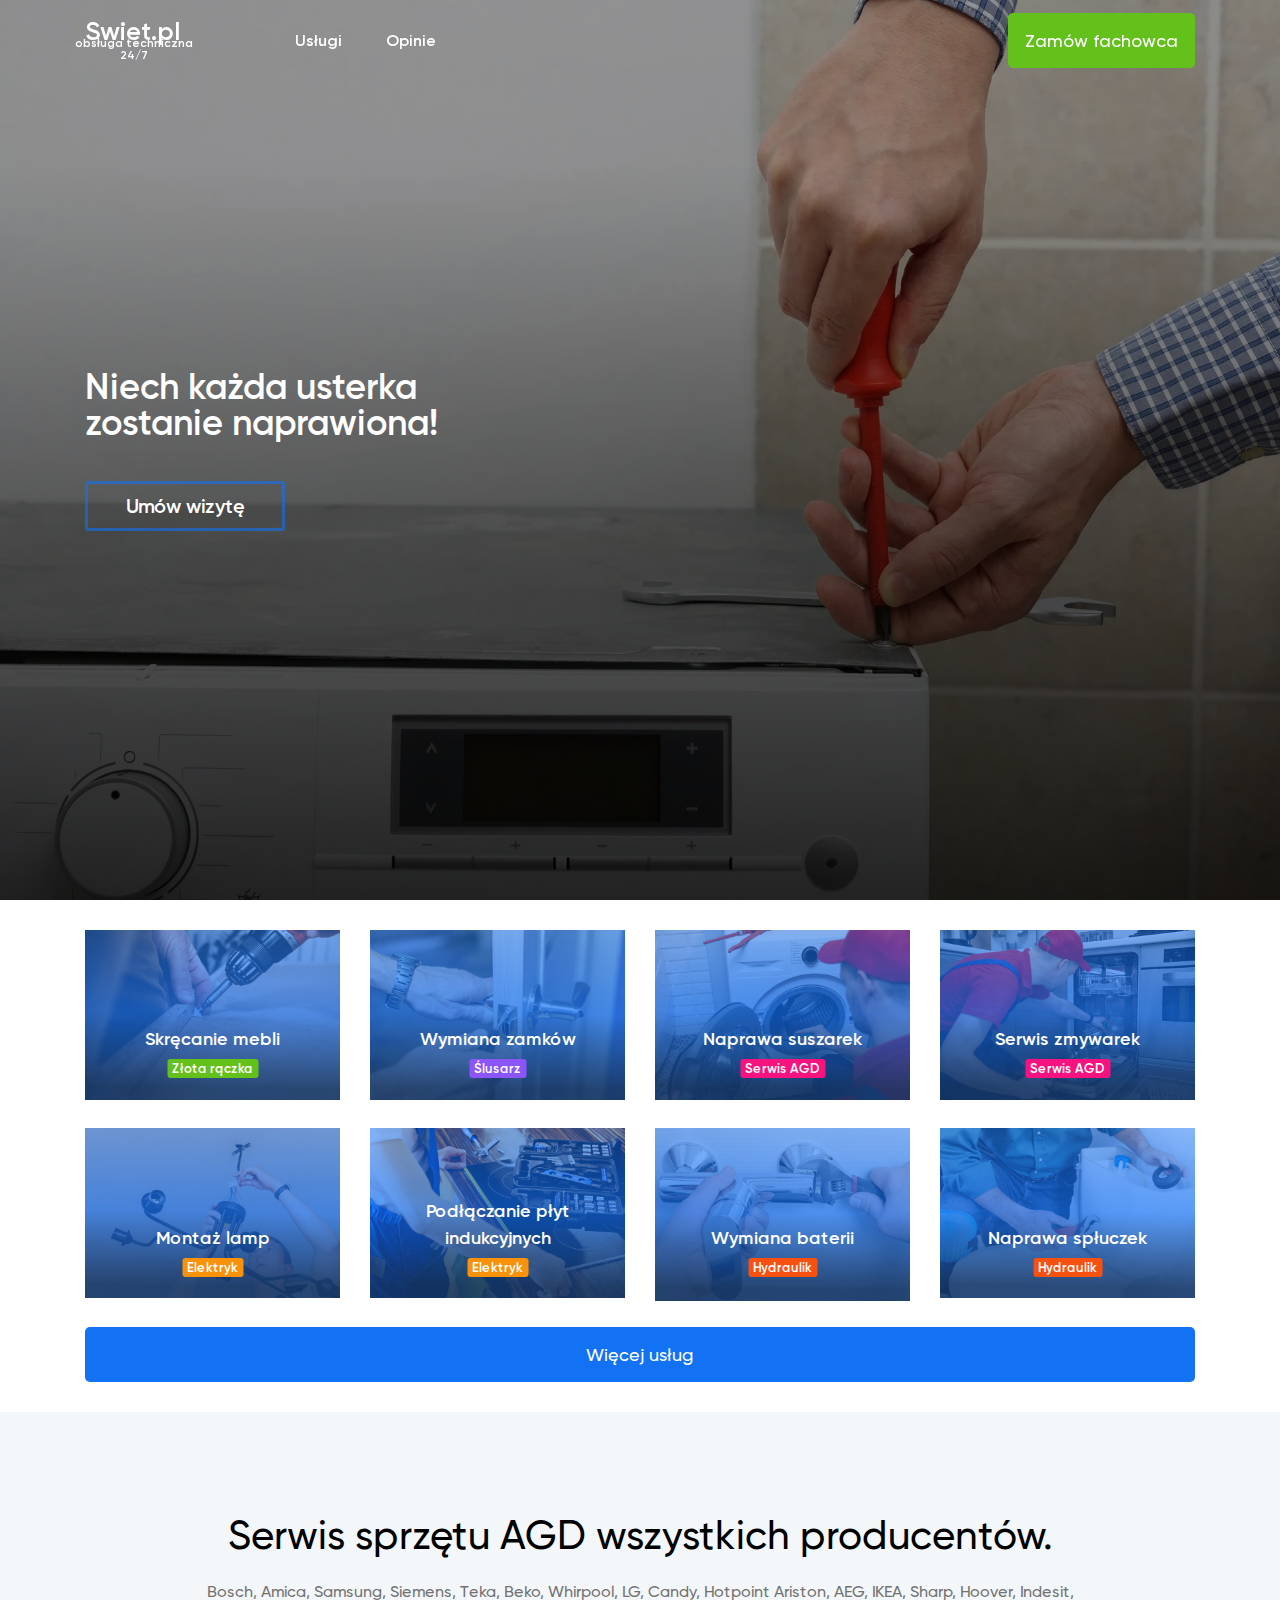
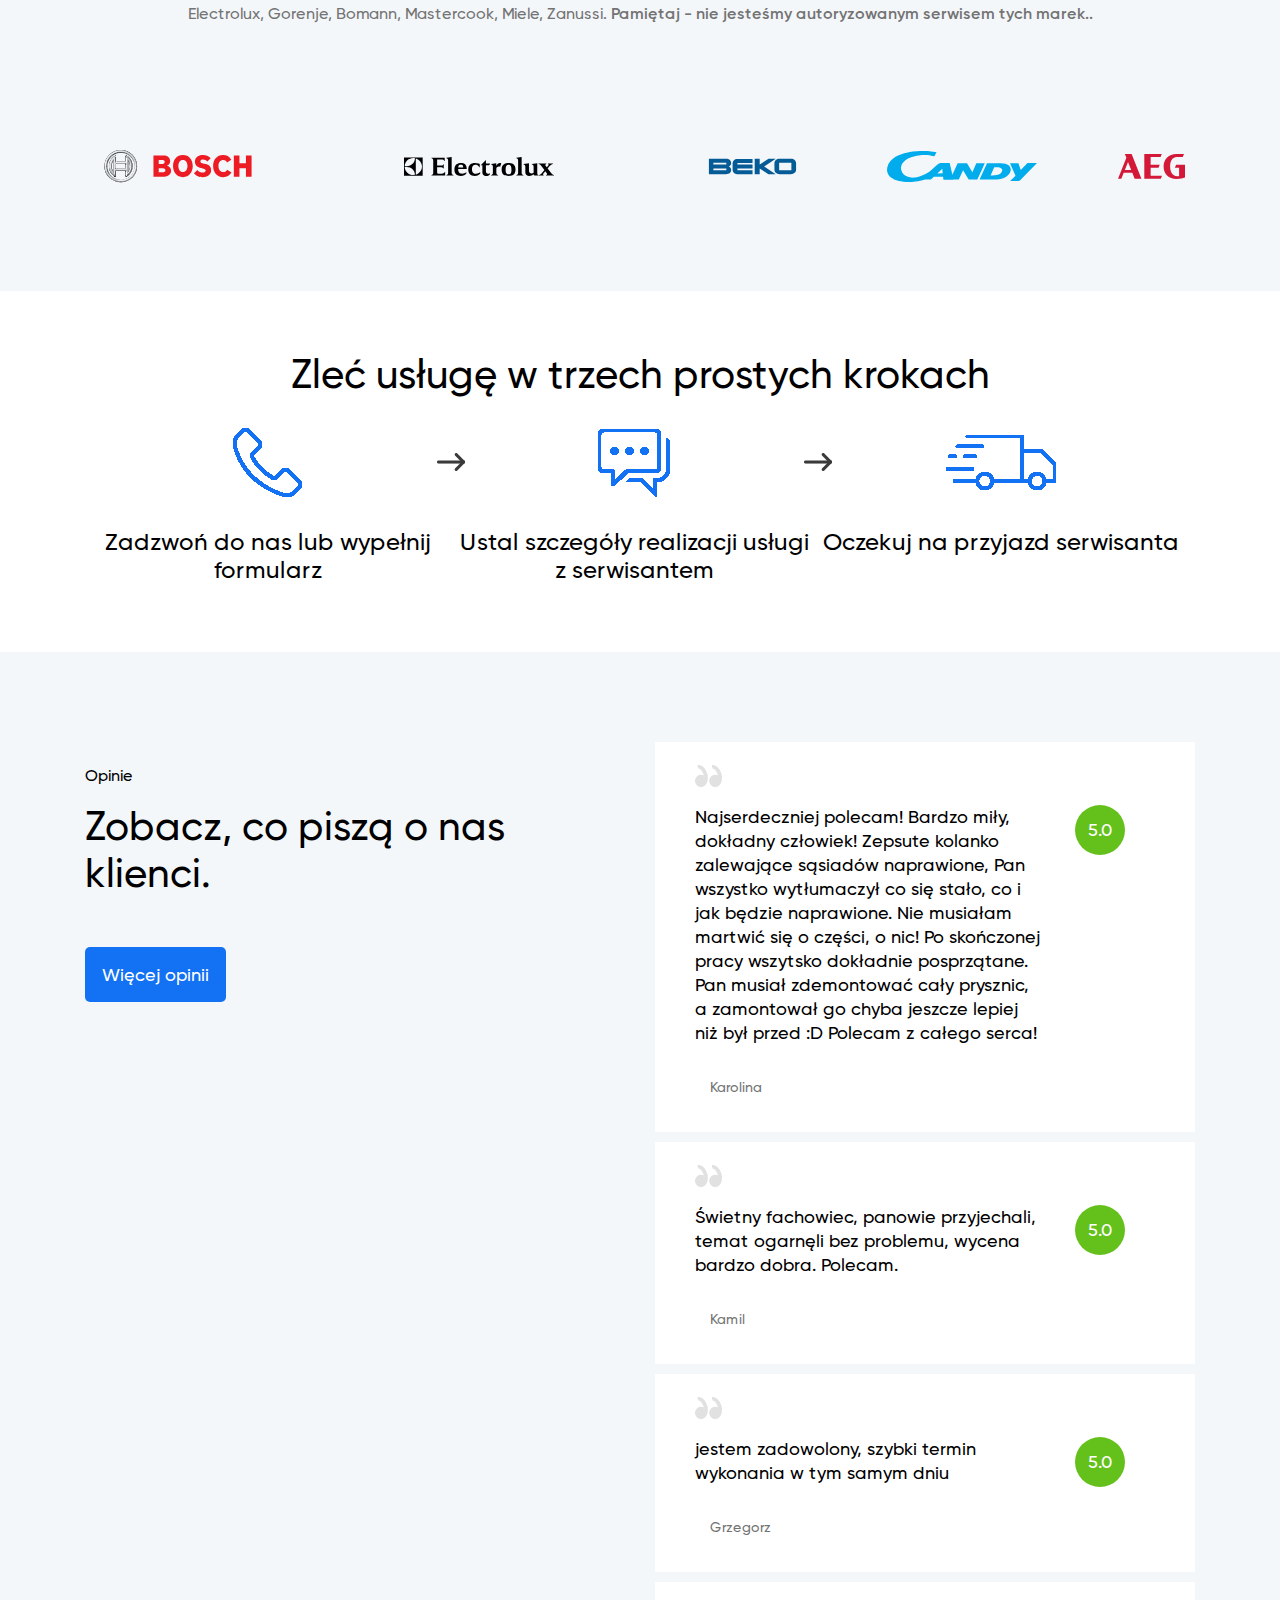
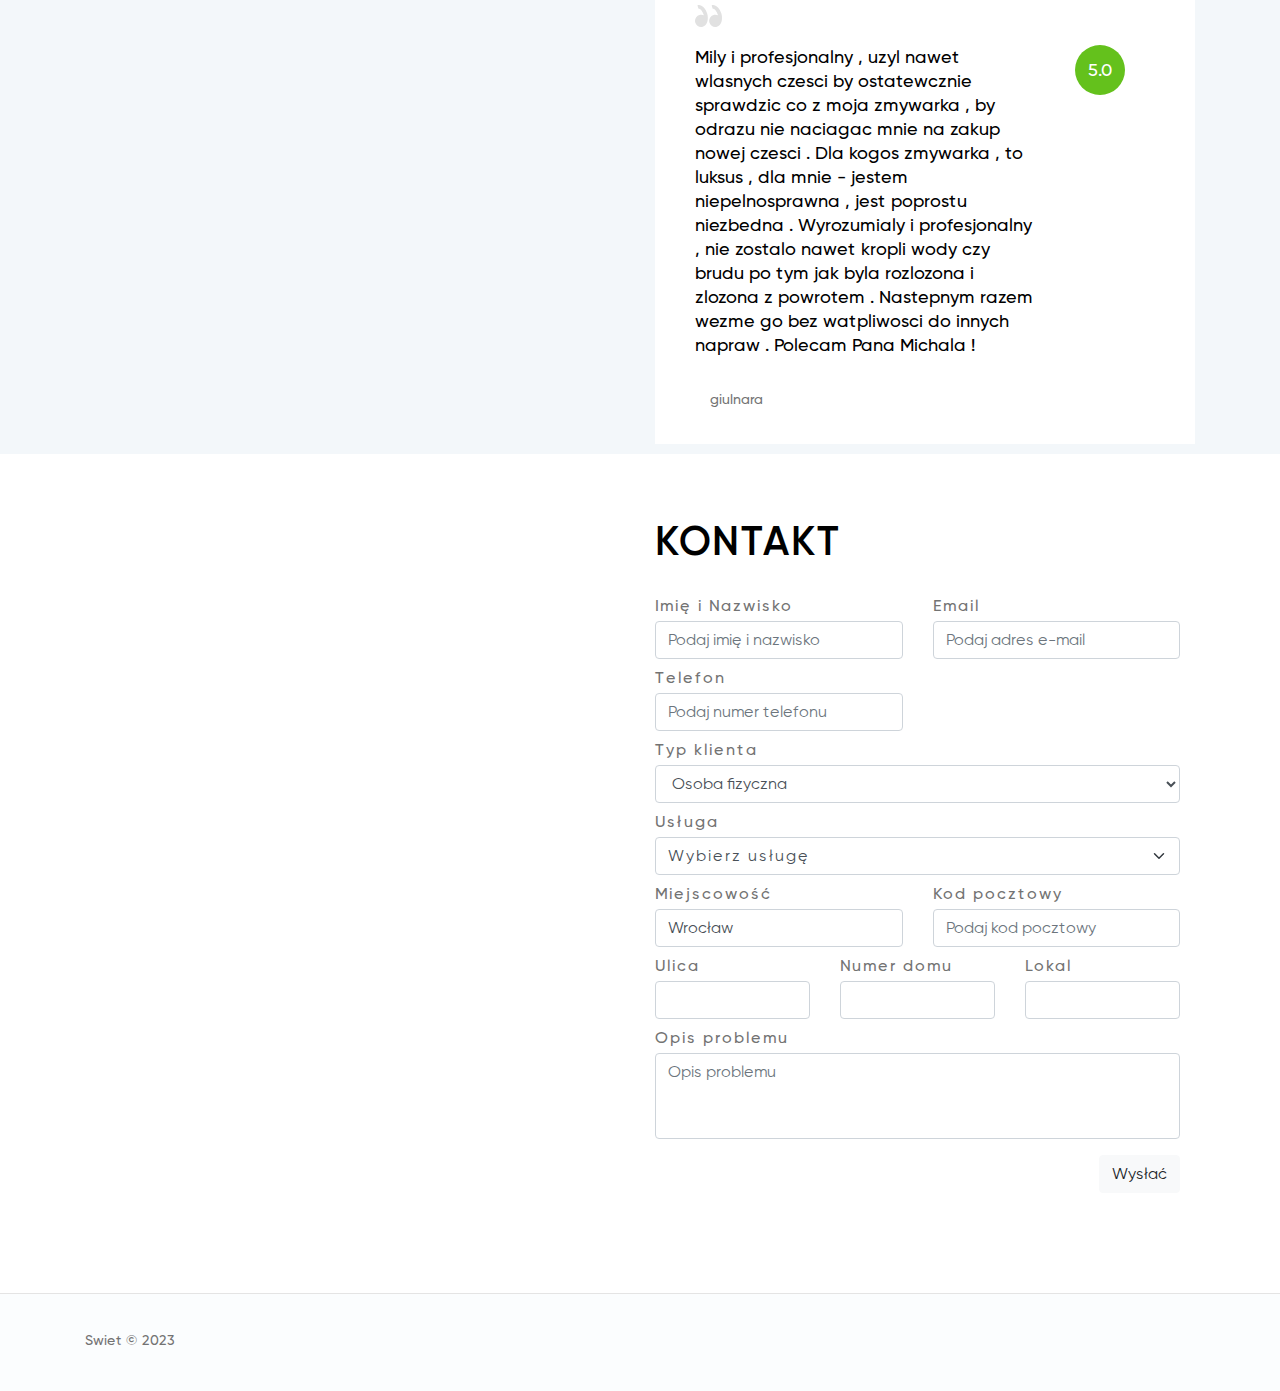
<file: index.html>
<!DOCTYPE html>
<html lang="en">
  <head>
    <meta charset="UTF-8" />
    <meta http-equiv="X-UA-Compatible" content="IE=edge" />
    <meta name="viewport" content="width=device-width, initial-scale=1.0" />

    <link
      rel="stylesheet"
      href="./css/new_stylesheet.d5d65f8317acb93231e0f3e7a23b2e2d.css"
    />
    <link
      rel="stylesheet"
      href="./css/vendor.d641bb3201aec40be6c952126044cdf1.css"
    />
    <link rel="stylesheet" href="./css/aa7653.css" />
    <link rel="stylesheet" href="./css/3916a7.css" />
    <link rel="stylesheet" href="./css/styles.css" />
    <link rel="icon" href="./img/cropped-favicon-32x32.png" sizes="32x32" />
    <title>Swiet</title>
  </head>
  <body>
    <section id="topbar">
      <div class="container">
        <div class="row topbarcontent">
          <div class="col-4 col-xl-2 logocity">
            <div class="d-inline-block float-left logo">
              <a
                id="logo_a"
                style="position: relative; top: -8px"
                title="usterka.pl"
                href="./index.html"
              >
                Swiet.pl

                <span
                  id="logo_headline"
                  style="
                    position: absolute;
                    left: -22px;
                    bottom: -35%;
                    font-size: 12px;
                    color: #000;
                    text-align: center;
                    right: -24px;
                    line-height: 1;
                    font-weight: bold;
                  "
                  >obsługa techniczna 24/7</span
                >
              </a>
            </div>
          </div>

          <div class="col-xl-6 text-lg-center topmenu d-none d-xl-block">
            <ul>
              <li>
                <a title="Usługi" href="./uslugi.html">Usługi</a>
              </li>
              <li>
                <a title="Opinie" href="./opinie.html">Opinie</a>
              </li>
            </ul>
          </div>

          <div class="col-8 col-xl-4 langhambbtn">
            <div class="d-none d-xl-block"></div>

            <div class="d-none d-xl-flex hide_phone">
              <a
                onclick="replace_phone_in_header(); gtag_report_conversion(); preventDefault();"
                class="phone_button_elements"
                id="desktop_top_phone_button"
                style
                ><img src="fonts/telephone.svg" alt="Telefon serwis 24/7" />
                <div id="desktop_top_phone_button_text">
                  <span class="desktop_top_before_click">Zadzwoń</span>
                  <span class="desktop_top_after_click_new"
                    >Najpierw wybierz termin (kliknij)</span
                  >

                  <span class="desktop_top_after_click">732 001 001</span>
                  <div id="desktop_top_after_click_notation" class>
                    08:00 - 16:00
                  </div>
                </div>
              </a>
            </div>

            <a
              onclick="gtag_report_conversion(); preventDefault();"
              class="d-xl-none phone_button_elements"
              href="tel:732 001 001"
              id="mobile_phone_number"
              ><img src="fonts/telephone.svg" alt="Telefon serwis 24/7" />
              <div id="mobile_phone_number_notation">8-16</div></a
            >
            <button
              class="d-xl-none bg-white"
              type="button"
              data-bs-toggle="collapse"
              data-bs-target="#mobile_menu"
              id="hamburger"
            >
              <img
                id="hamburger_img"
                title="Rozwiń nawigacji"
                loading="lazy"
                src="fonts/hamburger.svg"
                alt="Ikona rozwijania nawigacji"
              />
            </button>

            <a
              style="background-color: #64c11b"
              id="top_reservation_button"
              onclick="scrollToForm()"
              class="mybtn"
            >
              <span class="d-block d-md-none">Wezwij</span>
              <span class="d-none d-md-block">Zamów fachowca</span></a
            >
          </div>
          <div class="navbar-collapse bg-white collapse py-3" id="mobile_menu">
            <ul class="nav nav-pills flex-column">
              <li class="nav-item text-center text-dark fs-5">
                <a class="link" title="Usługi" href="./uslugi.html">Usługi</a>
              </li>
              <li class="nav-item text-center fs-5">
                <a class="link" title="Opinie" href="./opinie.html">Opinie</a>
              </li>
            </ul>
          </div>
        </div>
      </div>
    </section>

    <section class="hero">
      <div class="position-relative bg-image-wrapper">
        <div class="img-wrapper">
          <img class="d-none d-md-block" src="./img/site/hero_bg.webp" alt="" />
          <img class="d-md-none" src="./img/site/hero_bg_small.jpg" alt="" />
        </div>
        <div class="background-overlay"></div>
        <div class="position-absolute h-100 w-100" style="top: 0">
          <div
            class="container h-100 d-flex flex-column justify-content-center"
          >
            <h3 class="slogan">Niech każda usterka zostanie naprawiona!</h3>
            <a class="call-to-action-button" onclick="scrollToForm()"
              >Umów wizytę</a
            >
          </div>
        </div>
      </div>
    </section>

    <section class="image_boxes">
      <div class="container">
        <div class="row">
          <div class="col-sm-12 col-md-6 col-xl-3">
            <a href="" class="usluga" title="Skręcanie mebli">
              <div class="image_boxes__item">
                <div class="image_boxes__image">
                  <img
                    alt="Skręcanie mebli"
                    loading="lazy"
                    src="img/montaz-mebli.jpg"
                    width="768"
                    height="512"
                  />
                </div>
                <div class>
                  <h2 class="image_boxes__title">Skręcanie mebli</h2>
                  <span
                    class="image_boxes__subtitle"
                    style="background-color: #64c11b"
                    >Złota rączka</span
                  >
                </div>
              </div>
            </a>
          </div>

          <div class="col-sm-12 col-md-6 col-xl-3">
            <a href="" class="usluga" title="Wymiana zamków">
              <div class="image_boxes__item">
                <div class="image_boxes__image">
                  <img
                    alt="Wymiana zamków"
                    loading="lazy"
                    src="img/wymiana-zamkow.jpg"
                    width="768"
                    height="512"
                  />
                </div>
                <div class>
                  <h2 class="image_boxes__title">Wymiana zamków</h2>
                  <span
                    class="image_boxes__subtitle"
                    style="background-color: #8c55fa"
                    >Ślusarz</span
                  >
                </div>
              </div>
            </a>
          </div>

          <div class="col-sm-12 col-md-6 col-xl-3">
            <a href="" class="usluga" title="Naprawa suszarek">
              <div class="image_boxes__item">
                <div class="image_boxes__image">
                  <img
                    alt="Naprawa suszarek"
                    loading="lazy"
                    src="img/naprawa-pralek.jpg"
                    width="768"
                    height="512"
                  />
                </div>
                <div class>
                  <h2 class="image_boxes__title">Naprawa suszarek</h2>
                  <span
                    class="image_boxes__subtitle"
                    style="background-color: #f6137f"
                    >Serwis AGD</span
                  >
                </div>
              </div>
            </a>
          </div>

          <div class="col-sm-12 col-md-6 col-xl-3">
            <a href="" class="usluga" title="Serwis zmywarek">
              <div class="image_boxes__item">
                <div class="image_boxes__image">
                  <img
                    alt="Serwis zmywarek"
                    loading="lazy"
                    src="img/serwis-zmywarek.jpg"
                    width="768"
                    height="512"
                  />
                </div>
                <div class>
                  <h2 class="image_boxes__title">Serwis zmywarek</h2>
                  <span
                    class="image_boxes__subtitle"
                    style="background-color: #f6137f"
                    >Serwis AGD</span
                  >
                </div>
              </div>
            </a>
          </div>

          <div class="col-sm-12 col-md-6 col-xl-3">
            <a href="" class="usluga" title="Montaż lamp">
              <div class="image_boxes__item">
                <div class="image_boxes__image">
                  <img
                    alt="Montaż lamp"
                    loading="lazy"
                    src="img/montaz-lamp.jpg"
                    width="768"
                    height="512"
                  />
                </div>
                <div class>
                  <h2 class="image_boxes__title">Montaż lamp</h2>
                  <span
                    class="image_boxes__subtitle"
                    style="background-color: #f8920a"
                    >Elektryk</span
                  >
                </div>
              </div>
            </a>
          </div>

          <div class="col-sm-12 col-md-6 col-xl-3">
            <a href="" class="usluga" title="Podłączanie płyt indukcyjnych">
              <div class="image_boxes__item">
                <div class="image_boxes__image">
                  <img
                    alt="Podłączanie płyt indukcyjnych"
                    loading="lazy"
                    src="img/podlaczanie-plyt-indukcyjnych.jpg"
                    width="768"
                    height="512"
                  />
                </div>
                <div class>
                  <h2 class="image_boxes__title">
                    Podłączanie płyt indukcyjnych
                  </h2>
                  <span
                    class="image_boxes__subtitle"
                    style="background-color: #f8920a"
                    >Elektryk</span
                  >
                </div>
              </div>
            </a>
          </div>

          <div class="col-sm-12 col-md-6 col-xl-3">
            <a href="" class="usluga" title="Wymiana baterii">
              <div class="image_boxes__item">
                <div class="image_boxes__image">
                  <img
                    alt="Wymiana baterii"
                    loading="lazy"
                    src="img/wymiana-baterii.jpg"
                    width="758"
                    height="512"
                  />
                </div>
                <div class>
                  <h2 class="image_boxes__title">Wymiana baterii</h2>
                  <span
                    class="image_boxes__subtitle"
                    style="background-color: #f65111"
                    >Hydraulik</span
                  >
                </div>
              </div>
            </a>
          </div>

          <div class="col-sm-12 col-md-6 col-xl-3">
            <a href="" class="usluga" title="Naprawa spłuczek">
              <div class="image_boxes__item">
                <div class="image_boxes__image">
                  <img
                    alt="Naprawa spłuczek"
                    loading="lazy"
                    src="img/naprawa-spluczek.jpg"
                    width="768"
                    height="512"
                  />
                </div>
                <div class>
                  <h2 class="image_boxes__title">Naprawa spłuczek</h2>
                  <span
                    class="image_boxes__subtitle"
                    style="background-color: #f65111"
                    >Hydraulik</span
                  >
                </div>
              </div>
            </a>
          </div>
        </div>

        <div class="row">
          <div class="col text-center">
            <a
              href="./uslugi.html"
              class="mybtn w-100"
              data-wpel-link="internal"
              target="_self"
              rel="follow"
              >Więcej usług</a
            >
          </div>
        </div>
      </div>
    </section>

    <section class="services_boxes mt-6 d-none">
      <div class="container">
        <div style="margin: 0 -15px">
          <div class="hhsitem">
            <a href="">
              <div class="hhsitem__cont">
                <img
                  style="background-color: #f8920a; color: #fff"
                  loading="lazy"
                  src="fonts/small-fixes.svg"
                  alt="Montaż produktów z lokalnych sklepów"
                />
                <h2 class="hhsitem__title">
                  Montaż produktów z lokalnych sklepów
                </h2>

                <h4 class="hhsitem__orders"></h4>
              </div>
            </a>
          </div>
          <div class="hhsitem d-none">
            <a href="">
              <div class="hhsitem__cont">
                <img
                  style="background-color: #1171f3; color: #fff"
                  loading="lazy"
                  src="fonts/dishwash.svg"
                  alt="Sprzedaż i wymiana części dużego AGD"
                />
                <h2 class="hhsitem__title">
                  Sprzedaż i wymiana części dużego AGD
                </h2>

                <h4 class="hhsitem__orders"></h4>
              </div>
            </a>
          </div>
          <div class="hhsitem">
            <a href="">
              <div class="hhsitem__cont">
                <img
                  style="background-color: #f80d62; color: #fff"
                  loading="lazy"
                  src="fonts/inductation-hobs.svg"
                  alt="Montaż sprzętu RTV i AGD oraz biały montaż"
                />
                <h2 class="hhsitem__title">
                  Montaż sprzętu RTV i AGD oraz biały montaż
                </h2>

                <h4 class="hhsitem__orders"></h4>
              </div>
            </a>
          </div>
        </div>
      </div>
    </section>

    <section class="manufacturers" style="background-color: #f3f7fa">
      <div class="container">
        <div class="row">
          <div class="col-xl-10 offset-xl-1 manufacturers__cont text-center">
            <h2>Serwis sprzętu AGD wszystkich producentów.</h2>
            <p>
              Bosch, Amica, Samsung, Siemens, Teka, Beko, Whirpool, LG, Candy,
              Hotpoint Ariston, AEG, IKEA, Sharp, Hoover, Indesit, Electrolux,
              Gorenje, Bomann, Mastercook, Miele, Zanussi.
              <strong
                >Pamiętaj - nie jesteśmy autoryzowanym serwisem tych
                marek..</strong
              >
            </p>
          </div>
        </div>

        <div class="row logotypes-wrap">
          <div class="col">
            <div class="logotypes">
              <div class="logotype">
                <img
                  title="Serwis Bosch"
                  alt="Bosch"
                  loading="lazy"
                  src="fonts/01bosch.svg"
                />
              </div>

              <div class="logotype">
                <img
                  title="Serwis Electrolux"
                  alt="electrolux"
                  loading="lazy"
                  src="fonts/02electrolux.svg"
                />
              </div>

              <div class="logotype">
                <img
                  title="Serwis Beko"
                  alt="beko"
                  loading="lazy"
                  src="fonts/03beko.svg"
                />
              </div>

              <div class="logotype">
                <img
                  title="Serwis Candy"
                  alt="candy"
                  loading="lazy"
                  src="fonts/04.candy.svg"
                />
              </div>

              <div class="logotype">
                <img
                  title="Serwis AEG"
                  alt="aeg"
                  loading="lazy"
                  src="fonts/05.aeg.svg"
                />
              </div>
            </div>
          </div>
        </div>
      </div>
    </section>

    <section class="steps">
      <div class="container">
        <div class="steps-home" style="padding-bottom: 60px">
          <h2>Zleć usługę w&nbsp;trzech prostych krokach</h2>

          <div class="d-xl-flex">
            <div class="step">
              <img
                alt="Telefon"
                src="./img/site/steps/i_home1_1.png"
                style="width: 70px; height: 70px; margin: 0px auto"
              />
              <h3>Zadzwoń do nas lub wypełnij formularz</h3>
            </div>
            <div class="step">
              <img
                alt="Ustal szczegóły"
                src="./img/site/steps/i_home2_1.png"
                style="width: 72px; height: 70px; margin: 0px auto"
              />
              <h3>Ustal szczegóły realizacji usługi z&nbsp;serwisantem</h3>
            </div>
            <div class="step">
              <img
                alt="Oczekuj na przyjazd"
                src="./img/site/steps/i_home3_1.png"
                style="width: 110px; height: 70px; margin: 0px auto"
              />
              <h3>Oczekuj na przyjazd serwisanta</h3>
            </div>
          </div>
        </div>
      </div>
    </section>

    <section class="numbers d-none">
      <div class="container">
        <div class="row">
          <div class="col-lg-8 offset-lg-2 col-xl-6 offset-xl-3 numbers__cont">
            <h2 class="mb-0">Zobacz <br />nasze liczby</h2>
          </div>
        </div>

        <div class="row numbers__blocks">
          <div class="col-lg-4 numbers__block-wrap">
            <div class="numbers__block">
              <div class="number">
                <b><span class="counter">70</span> %</b>
                <p>
                  7 na 10 zleceń otrzymuje termin <br />na ten sam dzień.
                  Jesteśmy szybcy.
                </p>
              </div>
            </div>
          </div>

          <div class="col-lg-4 numbers__block-wrap">
            <div class="numbers__block">
              <div class="number">
                <b><span class="counter">200.000+</span></b>
                <p>
                  Ogromna ilość realizacji. <br />Nasze doświadczenie widać w
                  liczbach.
                </p>
              </div>
            </div>
          </div>

          <div class="col-lg-4 numbers__block-wrap">
            <div class="numbers__block">
              <div class="number">
                <b><span class="counter">199</span> zł</b>
                <p>Średni koszt naprawy <br />to tylko 199 zł.</p>
              </div>
            </div>
          </div>
        </div>
      </div>
    </section>

    <section class="google-reviews">
      <div class="container">
        <div class="row">
          <div class="col-lg-6 reviews__text">
            <p class="mb-3">Opinie</p>
            <h2>Zobacz, co piszą o nas klienci.</h2>
            <p></p>

            <p class="all-reviews-wrap">
              <a href="./opinie.html" class="mybtn">Więcej opinii</a>
            </p>
          </div>

          <div class="col-lg-6 reviews-mobile">
            <div class="review__wrap">
              <div class="review">
                <div class="review__text">
                  <p>
                    Szybko zalatwiona naprawa, dobra cena, polecam serdecznie,
                    dodatkowo zrobil drugi kurs do sklepu bo okazalo sie ze cos
                    jeszcze jest do wymiany
                  </p>
                  <div class="review__rating"><span>5.0</span></div>
                </div>

                <div class="review__meta clearfix">
                  <div class="review__person float-left">
                    <span>Wojciech</span>
                  </div>
                </div>
              </div>
            </div>

            <div class="review__wrap">
              <div class="review">
                <div class="review__text">
                  <p>
                    Bardzo dobry fachowiec, deszczownica zamontowana expresowo i
                    mega dokladnie. Wszystko w normalnej cenie, a to w
                    dzisiejszych czasach rzadkosc.. POLECAM
                  </p>
                  <div class="review__rating"><span>5.0</span></div>
                </div>

                <div class="review__meta clearfix">
                  <div class="review__person float-left">
                    <span>witosz</span>
                  </div>
                </div>
              </div>
            </div>
          </div>

          <div class="col-lg-6 reviews">
            <div class="review__wrap">
              <div class="review">
                <div class="review__text">
                  <p>
                    Najserdeczniej polecam! Bardzo miły, dokładny człowiek!
                    Zepsute kolanko zalewające sąsiadów naprawione, Pan wszystko
                    wytłumaczył co się stało, co i jak będzie naprawione. Nie
                    musiałam martwić się o części, o nic! Po skończonej pracy
                    wszytsko dokładnie posprzątane. Pan musiał zdemontować cały
                    prysznic, a zamontował go chyba jeszcze lepiej niż był przed
                    :D Polecam z całego serca!
                  </p>
                  <div class="review__rating"><span>5.0</span></div>
                </div>

                <div class="review__meta clearfix">
                  <div class="review__person float-left">
                    <span>Karolina</span>
                  </div>
                </div>
              </div>
            </div>

            <div class="review__wrap">
              <div class="review">
                <div class="review__text">
                  <p>
                    Świetny fachowiec, panowie przyjechali, temat ogarnęli bez
                    problemu, wycena bardzo dobra. Polecam.
                  </p>
                  <div class="review__rating"><span>5.0</span></div>
                </div>

                <div class="review__meta clearfix">
                  <div class="review__person float-left">
                    <span>Kamil</span>
                  </div>
                </div>
              </div>
            </div>

            <div class="review__wrap">
              <div class="review">
                <div class="review__text">
                  <p>
                    jestem zadowolony, szybki termin wykonania w tym samym dniu
                  </p>
                  <div class="review__rating"><span>5.0</span></div>
                </div>

                <div class="review__meta clearfix">
                  <div class="review__person float-left">
                    <span>Grzegorz</span>
                  </div>
                </div>
              </div>
            </div>

            <div class="review__wrap">
              <div class="review">
                <div class="review__text">
                  <p>
                    Mily i profesjonalny , uzyl nawet wlasnych czesci by
                    ostatewcznie sprawdzic co z moja zmywarka , by odrazu nie
                    naciagac mnie na zakup nowej czesci . Dla kogos zmywarka ,
                    to luksus , dla mnie - jestem niepelnosprawna , jest
                    poprostu niezbedna . Wyrozumialy i profesjonalny , nie
                    zostalo nawet kropli wody czy brudu po tym jak byla
                    rozlozona i zlozona z powrotem . Nastepnym razem wezme go
                    bez watpliwosci do innych napraw . Polecam Pana Michala !
                  </p>
                  <div class="review__rating"><span>5.0</span></div>
                </div>

                <div class="review__meta clearfix">
                  <div class="review__person float-left">
                    <span>giulnara</span>
                  </div>
                </div>
              </div>
            </div>
          </div>
        </div>
      </div>
    </section>

    <section class="custom-contact-form" id="contact">
      <div class="container-lg mt-5">
        <div class="d-md-flex">
          <div class="col-md-6 maps">
            <iframe
              src="https://maps.google.com/maps?width=100%25&amp;height=200&amp;hl=en&amp;q=Wroc%C5%82aw+(Wroc%C5%82aw)&amp;t=&amp;z=12&amp;ie=UTF8&amp;iwloc=B&amp;output=embed"
              frameborder="0"
              style="border: 0"
              allowfullscreen
            ></iframe>
          </div>
          <div class="col-md-6">
            <h2 class="text-uppercase mt-3 font-weight-bold">Kontakt</h2>
            <form action="" id="form">
              <div class="row">
                <div class="col-lg-6">
                  <div class="form-group mt-2">
                    <label for="">Imię i Nazwisko</label>
                    <input
                      id="name"
                      type="text"
                      class="form-control"
                      placeholder="Podaj imię i nazwisko"
                      required
                    />
                  </div>
                </div>
                <div class="col-lg-6">
                  <div class="form-group mt-2">
                    <label for="">Email</label>
                    <input
                      id="email"
                      type="email"
                      class="form-control"
                      placeholder="Podaj adres e-mail"
                      required
                    />
                  </div>
                </div>
                <div class="col-lg-6">
                  <div class="form-group mt-2">
                    <label for="">Telefon</label>
                    <input
                      id="phone"
                      type="text"
                      class="form-control"
                      placeholder="Podaj numer telefonu"
                      required
                    />
                  </div>
                </div>
                <div class="col-lg-6"></div>
                <div class="col-12 form-group mt-2">
                  <label for="">Typ klienta</label>
                  <select
                    class="form-control"
                    name="typ_klienta"
                    id="client_type"
                  >
                    <option value="osoba">Osoba fizyczna</option>
                    <option value="firma">Firma</option>
                  </select>
                </div>
                <div class="col-12 form-group mt-2">
                  <label for="">Usługa</label>
                  <div class="form-control custom-select">
                    <p class="value-selected">Wybierz usługę</p>
                    <div class="options d-none">
                      <div
                        style="
                          padding: 0.5rem 1rem;
                          border-bottom: 1px solid #aaa;
                        "
                      >
                        <input type="text" class="form-control" />
                      </div>
                      <ul class=""></ul>
                    </div>
                  </div>
                </div>
                <div class="col-6">
                  <div class="form-group mt-2">
                    <label for="">Miejscowość</label>
                    <input
                      type="text"
                      id="city"
                      class="form-control"
                      placeholder="Miasto"
                      value="Wrocław"
                      disabled
                      required
                    />
                  </div>
                </div>
                <div class="col-6">
                  <div class="form-group mt-2">
                    <label for="">Kod pocztowy</label>
                    <input
                      id="zip"
                      type="text"
                      class="form-control"
                      placeholder="Podaj kod pocztowy"
                      value=""
                      required
                    />
                  </div>
                </div>
                <div class="col-lg-4">
                  <div class="form-group mt-2">
                    <label for="">Ulica</label>
                    <input
                      type="text"
                      id="street"
                      class="form-control"
                      value=""
                      required
                    />
                  </div>
                </div>
                <div class="col-6 col-lg-4">
                  <div class="form-group mt-2">
                    <label for="">Numer domu</label>
                    <input
                      type="text"
                      id="house_number"
                      class="form-control"
                      value=""
                    />
                  </div>
                </div>
                <div class="col-6 col-lg-4">
                  <div class="form-group mt-2">
                    <label for="">Lokal</label>
                    <input
                      type="text"
                      id="apartment_number"
                      class="form-control"
                      value=""
                    />
                  </div>
                </div>
                <div class="col-12">
                  <div class="form-group mt-2">
                    <label for="">Opis problemu</label>
                    <textarea
                      class="form-control"
                      id="notes"
                      placeholder="Opis problemu"
                      rows="3"
                      required
                    ></textarea>
                  </div>
                </div>

                <div class="col-12 text-end mt-3">
                  <button class="btn btn-light" type="submit">Wysłać</button>
                </div>
              </div>
            </form>
          </div>
        </div>
      </div>
    </section>

    <footer>
      <div class="footer-bottom">
        <div class="container">
          <div class="row">
            <div class="col-lg-6 text-lg-left fcopy order-1 order-sm-0">
              <p>Swiet © 2023</p>
            </div>

            <div
              class="col-lg-6 text-lg-right fsocial order-0 order-sm-1 d-none"
            >
              <p>
                <span class="fjoin-us">Znajdź nas</span>
                <a href="" class="fsocial-ico" rel="nofollow"
                  ><img
                    title="Znajdź nas na Linkedin"
                    src="fonts/linkedin.svg"
                    alt="linkedin usterka.pl"
                /></a>
                <a
                  title="Znajdź nas na Facebooku"
                  class="fsocial-ico"
                  href=""
                  rel="nofollow"
                  ><img
                    loading="lazy"
                    src="fonts/facebook.svg"
                    alt="facebook usterka.pl"
                /></a>

                <a
                  title="Przejdź do aplikacji Usterka.pl w Google Play"
                  class="mt-3 mt-sm-0"
                  style="
                    max-width: 130px;
                    margin-left: 20px;
                    margin-bottom: 20px;
                  "
                  target="_blank"
                  rel="nofollow"
                  href=""
                  ><img
                    src="img/play.png"
                    alt="Logo Google Play"
                    width="366"
                    height="78"
                /></a>
              </p>
            </div>
          </div>
        </div>
      </div>
    </footer>
    <script
      type="text/javascript"
      src="js/jquery.js"
      id="jquery-core-js"
    ></script>
    <script src="js/script.js"></script>
    <script src="js/bootstrap.bundle.min.js"></script>
    <script>
      $(document).ready(function () {
        $(window).on("scroll", function () {
          if (
            document.body.scrollTop > 80 ||
            document.documentElement.scrollTop > 80
          ) {
            $("#topbar").css("background", "rgba(18, 114, 243, 0.8)");
          } else {
            $("#topbar").css("background", "transparent");
          }
        });
      });
    </script>
  </body>
</html>
</file>
<file: css/new_stylesheet.d5d65f8317acb93231e0f3e7a23b2e2d.css>
@font-face{font-family:Gilroy;src:url(../fonts/Gilroy-SemiBold.2b2e536e.eot);src:local("Gilroy SemiBold"),local("Gilroy-SemiBold"),url(../fonts/Gilroy-SemiBold.2b2e536e.eot#iefix) format("embedded-opentype"),url(../fonts/Gilroy-SemiBold.989947b0.woff) format("woff"),url(../fonts/Gilroy-SemiBold.05bdf30b.ttf) format("truetype");font-weight:600;font-style:normal}@font-face{font-family:Gilroy;src:url(../fonts/Gilroy-SemiBoldItalic.eebe073a.eot);src:local("Gilroy SemiBold Italic"),local("Gilroy-SemiBoldItalic"),url(../fonts/Gilroy-SemiBoldItalic.eebe073a.eot#iefix) format("embedded-opentype"),url(../fonts/Gilroy-SemiBoldItalic.2706d075.woff) format("woff"),url(../fonts/Gilroy-SemiBoldItalic.d9652658.ttf) format("truetype");font-weight:600;font-style:italic}@font-face{font-family:Gilroy;src:url(../fonts/Gilroy-MediumItalic.27cc5330.eot);src:local("Gilroy Medium Italic"),local("Gilroy-MediumItalic"),url(../fonts/Gilroy-MediumItalic.27cc5330.eot#iefix) format("embedded-opentype"),url(../fonts/Gilroy-MediumItalic.f8ac8bc5.woff) format("woff"),url(../fonts/Gilroy-MediumItalic.9bc60a85.ttf) format("truetype");font-weight:500;font-style:italic}@font-face{font-family:Gilroy;src:url(../fonts/Gilroy-Regular.59525ce1.eot);src:local("Gilroy Regular"),local("Gilroy-Regular"),url(../fonts/Gilroy-Regular.59525ce1.eot#iefix) format("embedded-opentype"),url(../fonts/Gilroy-Regular.8e8705d0.woff) format("woff"),url(../fonts/Gilroy-Regular.ae5e7255.ttf) format("truetype");font-weight:400;font-style:normal}@font-face{font-family:Gilroy;src:url(../fonts/Gilroy-Medium.ce12e7f2.eot);src:local("Gilroy Medium"),local("Gilroy-Medium"),url(../fonts/Gilroy-Medium.ce12e7f2.eot#iefix) format("embedded-opentype"),url(../fonts/Gilroy-Medium.7d5dc179.woff) format("woff"),url(../fonts/Gilroy-Medium.6444f14a.ttf) format("truetype");font-weight:500;font-style:normal}@font-face{font-family:Gilroy;src:url(../fonts/Gilroy-RegularItalic.d2d1a69f.eot);src:local("Gilroy Regular Italic"),local("Gilroy-RegularItalic"),url(../fonts/Gilroy-RegularItalic.d2d1a69f.eot#iefix) format("embedded-opentype"),url(../fonts/Gilroy-RegularItalic.5b729efb.woff) format("woff"),url(../fonts/Gilroy-RegularItalic.4b9bfe4d.ttf) format("truetype");font-weight:400;font-style:italic}@media print{#topbar .langhambbtn,footer{display:none!important}.why-us__cont{padding-top:0!important;padding-bottom:0!important}body,html{height:100%;margin:0!important;padding:0!important;overflow:hidden}}
</file>
<file: css/3916a7.css>
.wpcf7 .screen-reader-response {
	position: absolute;
	overflow: hidden;
	clip: rect(1px, 1px, 1px, 1px);
	clip-path: inset(50%);
	height: 1px;
	width: 1px;
	margin: -1px;
	padding: 0;
	border: 0;
	word-wrap: normal !important;
}

.wpcf7 form .wpcf7-response-output {
	margin: 2em 0.5em 1em;
	padding: 0.2em 1em;
	border: 2px solid #00a0d2; /* Blue */
}

.wpcf7 form.init .wpcf7-response-output,
.wpcf7 form.resetting .wpcf7-response-output,
.wpcf7 form.submitting .wpcf7-response-output {
	display: none;
}

.wpcf7 form.sent .wpcf7-response-output {
	border-color: #46b450; /* Green */
}

.wpcf7 form.failed .wpcf7-response-output,
.wpcf7 form.aborted .wpcf7-response-output {
	border-color: #dc3232; /* Red */
}

.wpcf7 form.spam .wpcf7-response-output {
	border-color: #f56e28; /* Orange */
}

.wpcf7 form.invalid .wpcf7-response-output,
.wpcf7 form.unaccepted .wpcf7-response-output,
.wpcf7 form.payment-required .wpcf7-response-output {
	border-color: #ffb900; /* Yellow */
}

.wpcf7-form-control-wrap {
	position: relative;
}

.wpcf7-not-valid-tip {
	color: #dc3232; /* Red */
	font-size: 1em;
	font-weight: normal;
	display: block;
}

.use-floating-validation-tip .wpcf7-not-valid-tip {
	position: relative;
	top: -2ex;
	left: 1em;
	z-index: 100;
	border: 1px solid #dc3232;
	background: #fff;
	padding: .2em .8em;
	width: 24em;
}

.wpcf7-list-item {
	display: inline-block;
	margin: 0 0 0 1em;
}

.wpcf7-list-item-label::before,
.wpcf7-list-item-label::after {
	content: " ";
}

.wpcf7-spinner {
	visibility: hidden;
	display: inline-block;
	background-color: #23282d; /* Dark Gray 800 */
	opacity: 0.75;
	width: 24px;
	height: 24px;
	border: none;
	border-radius: 100%;
	padding: 0;
	margin: 0 24px;
	position: relative;
}

form.submitting .wpcf7-spinner {
	visibility: visible;
}

.wpcf7-spinner::before {
	content: '';
	position: absolute;
	background-color: #fbfbfc; /* Light Gray 100 */
	top: 4px;
	left: 4px;
	width: 6px;
	height: 6px;
	border: none;
	border-radius: 100%;
	transform-origin: 8px 8px;
	animation-name: spin;
	animation-duration: 1000ms;
	animation-timing-function: linear;
	animation-iteration-count: infinite;
}

@media (prefers-reduced-motion: reduce) {
	.wpcf7-spinner::before {
		animation-name: blink;
		animation-duration: 2000ms;
	}
}

@keyframes spin {
	from {
		transform: rotate(0deg);
	}

	to {
		transform: rotate(360deg);
	}
}

@keyframes blink {
	from {
		opacity: 0;
	}

	50% {
		opacity: 1;
	}

	to {
		opacity: 0;
	}
}

.wpcf7 input[type="file"] {
	cursor: pointer;
}

.wpcf7 input[type="file"]:disabled {
	cursor: default;
}

.wpcf7 .wpcf7-submit:disabled {
	cursor: not-allowed;
}

.wpcf7 input[type="url"],
.wpcf7 input[type="email"],
.wpcf7 input[type="tel"] {
	direction: ltr;
}

.wpcf7-reflection > output {
	display: list-item;
	list-style: none;
}
.nice-select {
  -webkit-tap-highlight-color: transparent;
  background-color: #fff;
  border-radius: 5px;
  border: solid 1px #e8e8e8;
  box-sizing: border-box;
  clear: both;
  cursor: pointer;
  display: block;
  float: left;
  font-family: inherit;
  font-size: 14px;
  font-weight: normal;
  height: 42px;
  line-height: 40px;
  outline: none;
  padding-left: 18px;
  padding-right: 30px;
  position: relative;
  text-align: left !important;
  -webkit-transition: all 0.2s ease-in-out;
  transition: all 0.2s ease-in-out;
  -webkit-user-select: none;
     -moz-user-select: none;
      -ms-user-select: none;
          user-select: none;
  white-space: nowrap;
  width: auto; }
  .nice-select:hover {
    border-color: #dbdbdb; }
  .nice-select:active, .nice-select.open, .nice-select:focus {
    border-color: #999; }
  .nice-select:after {
    border-bottom: 2px solid #999;
    border-right: 2px solid #999;
    content: '';
    display: block;
    height: 5px;
    margin-top: -4px;
    pointer-events: none;
    position: absolute;
    right: 12px;
    top: 50%;
    -webkit-transform-origin: 66% 66%;
        -ms-transform-origin: 66% 66%;
            transform-origin: 66% 66%;
    -webkit-transform: rotate(45deg);
        -ms-transform: rotate(45deg);
            transform: rotate(45deg);
    -webkit-transition: all 0.15s ease-in-out;
    transition: all 0.15s ease-in-out;
    width: 5px; }
  .nice-select.open:after {
    -webkit-transform: rotate(-135deg);
        -ms-transform: rotate(-135deg);
            transform: rotate(-135deg); }
  .nice-select.open .list {
    opacity: 1;
    pointer-events: auto;
    -webkit-transform: scale(1) translateY(0);
        -ms-transform: scale(1) translateY(0);
            transform: scale(1) translateY(0); }
  .nice-select.disabled {
    border-color: #ededed;
    color: #999;
    pointer-events: none; }
    .nice-select.disabled:after {
      border-color: #cccccc; }
  .nice-select.wide {
    width: 100%; }
    .nice-select.wide .list {
      left: 0 !important;
      right: 0 !important; }
  .nice-select.right {
    float: right; }
    .nice-select.right .list {
      left: auto;
      right: 0; }
  .nice-select.small {
    font-size: 12px;
    height: 36px;
    line-height: 34px; }
    .nice-select.small:after {
      height: 4px;
      width: 4px; }
    .nice-select.small .option {
      line-height: 34px;
      min-height: 34px; }
  .nice-select .list {
    background-color: #fff;
    border-radius: 5px;
    box-shadow: 0 0 0 1px rgba(68, 68, 68, 0.11);
    box-sizing: border-box;
    margin-top: 4px;
    opacity: 0;
    overflow: hidden;
    padding: 0;
    pointer-events: none;
    position: absolute;
    top: 100%;
    left: 0;
    -webkit-transform-origin: 50% 0;
        -ms-transform-origin: 50% 0;
            transform-origin: 50% 0;
    -webkit-transform: scale(0.75) translateY(-21px);
        -ms-transform: scale(0.75) translateY(-21px);
            transform: scale(0.75) translateY(-21px);
    -webkit-transition: all 0.2s cubic-bezier(0.5, 0, 0, 1.25), opacity 0.15s ease-out;
    transition: all 0.2s cubic-bezier(0.5, 0, 0, 1.25), opacity 0.15s ease-out;
    z-index: 9; }
    .nice-select .list:hover .option:not(:hover) {
      background-color: transparent !important; }
  .nice-select .option {
    cursor: pointer;
    font-weight: 400;
    line-height: 40px;
    list-style: none;
    min-height: 40px;
    outline: none;
    padding-left: 18px;
    padding-right: 29px;
    text-align: left;
    -webkit-transition: all 0.2s;
    transition: all 0.2s; }
    .nice-select .option:hover, .nice-select .option.focus, .nice-select .option.selected.focus {
      background-color: #f6f6f6; }
    .nice-select .option.selected {
      font-weight: bold; }
    .nice-select .option.disabled {
      background-color: transparent;
      color: #999;
      cursor: default; }

.no-csspointerevents .nice-select .list {
  display: none; }

.no-csspointerevents .nice-select.open .list {
  display: block; }
/*!
 * Bootstrap v4.4.1 (https://getbootstrap.com/)
 * Copyright 2011-2019 The Bootstrap Authors
 * Copyright 2011-2019 Twitter, Inc.
 * Licensed under MIT (https://github.com/twbs/bootstrap/blob/master/LICENSE)
 */:root{--blue:#007bff;--indigo:#6610f2;--purple:#6f42c1;--pink:#e83e8c;--red:#dc3545;--orange:#fd7e14;--yellow:#ffc107;--green:#28a745;--teal:#20c997;--cyan:#17a2b8;--white:#fff;--gray:#6c757d;--gray-dark:#343a40;--primary:#007bff;--secondary:#6c757d;--success:#28a745;--info:#17a2b8;--warning:#ffc107;--danger:#dc3545;--light:#f8f9fa;--dark:#343a40;--breakpoint-xs:0;--breakpoint-sm:576px;--breakpoint-md:768px;--breakpoint-lg:992px;--breakpoint-xl:1200px;--font-family-sans-serif:-apple-system,BlinkMacSystemFont,"Segoe UI",Roboto,"Helvetica Neue",Arial,"Noto Sans",sans-serif,"Apple Color Emoji","Segoe UI Emoji","Segoe UI Symbol","Noto Color Emoji";--font-family-monospace:SFMono-Regular,Menlo,Monaco,Consolas,"Liberation Mono","Courier New",monospace}*,::after,::before{box-sizing:border-box}html{font-family:sans-serif;line-height:1.15;-webkit-text-size-adjust:100%;-webkit-tap-highlight-color:transparent}article,aside,figcaption,figure,footer,header,hgroup,main,nav,section{display:block}body{margin:0;font-family:-apple-system,BlinkMacSystemFont,"Segoe UI",Roboto,"Helvetica Neue",Arial,"Noto Sans",sans-serif,"Apple Color Emoji","Segoe UI Emoji","Segoe UI Symbol","Noto Color Emoji";font-size:1rem;font-weight:400;line-height:1.5;color:#212529;text-align:left;background-color:#fff}[tabindex="-1"]:focus:not(:focus-visible){outline:0!important}hr{box-sizing:content-box;height:0;overflow:visible}h1,h2,h3,h4,h5,h6{margin-top:0;margin-bottom:.5rem}p{margin-top:0;margin-bottom:1rem}abbr[data-original-title],abbr[title]{text-decoration:underline;-webkit-text-decoration:underline dotted;text-decoration:underline dotted;cursor:help;border-bottom:0;-webkit-text-decoration-skip-ink:none;text-decoration-skip-ink:none}address{margin-bottom:1rem;font-style:normal;line-height:inherit}dl,ol,ul{margin-top:0;margin-bottom:1rem}ol ol,ol ul,ul ol,ul ul{margin-bottom:0}dt{font-weight:700}dd{margin-bottom:.5rem;margin-left:0}blockquote{margin:0 0 1rem}b,strong{font-weight:bolder}small{font-size:80%}sub,sup{position:relative;font-size:75%;line-height:0;vertical-align:baseline}sub{bottom:-.25em}sup{top:-.5em}a{color:#007bff;text-decoration:none;background-color:transparent}a:hover{color:#0056b3;text-decoration:underline}a:not([href]){color:inherit;text-decoration:none}a:not([href]):hover{color:inherit;text-decoration:none}code,kbd,pre,samp{font-family:SFMono-Regular,Menlo,Monaco,Consolas,"Liberation Mono","Courier New",monospace;font-size:1em}pre{margin-top:0;margin-bottom:1rem;overflow:auto}figure{margin:0 0 1rem}img{vertical-align:middle;border-style:none}svg{overflow:hidden;vertical-align:middle}table{border-collapse:collapse}caption{padding-top:.75rem;padding-bottom:.75rem;color:#6c757d;text-align:left;caption-side:bottom}th{text-align:inherit}label{display:inline-block;margin-bottom:.5rem}button{border-radius:0}button:focus{outline:1px dotted;outline:5px auto -webkit-focus-ring-color}button,input,optgroup,select,textarea{margin:0;font-family:inherit;font-size:inherit;line-height:inherit}button,input{overflow:visible}button,select{text-transform:none}select{word-wrap:normal}[type=button],[type=reset],[type=submit],button{-webkit-appearance:button}[type=button]:not(:disabled),[type=reset]:not(:disabled),[type=submit]:not(:disabled),button:not(:disabled){cursor:pointer}[type=button]::-moz-focus-inner,[type=reset]::-moz-focus-inner,[type=submit]::-moz-focus-inner,button::-moz-focus-inner{padding:0;border-style:none}input[type=checkbox],input[type=radio]{box-sizing:border-box;padding:0}input[type=date],input[type=datetime-local],input[type=month],input[type=time]{-webkit-appearance:listbox}textarea{overflow:auto;resize:vertical}fieldset{min-width:0;padding:0;margin:0;border:0}legend{display:block;width:100%;max-width:100%;padding:0;margin-bottom:.5rem;font-size:1.5rem;line-height:inherit;color:inherit;white-space:normal}progress{vertical-align:baseline}[type=number]::-webkit-inner-spin-button,[type=number]::-webkit-outer-spin-button{height:auto}[type=search]{outline-offset:-2px;-webkit-appearance:none}[type=search]::-webkit-search-decoration{-webkit-appearance:none}::-webkit-file-upload-button{font:inherit;-webkit-appearance:button}output{display:inline-block}summary{display:list-item;cursor:pointer}template{display:none}[hidden]{display:none!important}.h1,.h2,.h3,.h4,.h5,.h6,h1,h2,h3,h4,h5,h6{margin-bottom:.5rem;font-weight:500;line-height:1.2}.h1,h1{font-size:2.5rem}.h2,h2{font-size:2rem}.h3,h3{font-size:1.75rem}.h4,h4{font-size:1.5rem}.h5,h5{font-size:1.25rem}.h6,h6{font-size:1rem}.lead{font-size:1.25rem;font-weight:300}.display-1{font-size:6rem;font-weight:300;line-height:1.2}.display-2{font-size:5.5rem;font-weight:300;line-height:1.2}.display-3{font-size:4.5rem;font-weight:300;line-height:1.2}.display-4{font-size:3.5rem;font-weight:300;line-height:1.2}hr{margin-top:1rem;margin-bottom:1rem;border:0;border-top:1px solid rgba(0,0,0,.1)}.small,small{font-size:80%;font-weight:400}.mark,mark{padding:.2em;background-color:#fcf8e3}.list-unstyled{padding-left:0;list-style:none}.list-inline{padding-left:0;list-style:none}.list-inline-item{display:inline-block}.list-inline-item:not(:last-child){margin-right:.5rem}.initialism{font-size:90%;text-transform:uppercase}.blockquote{margin-bottom:1rem;font-size:1.25rem}.blockquote-footer{display:block;font-size:80%;color:#6c757d}.blockquote-footer::before{content:"\2014\00A0"}.img-fluid{max-width:100%;height:auto}.img-thumbnail{padding:.25rem;background-color:#fff;border:1px solid #dee2e6;border-radius:.25rem;max-width:100%;height:auto}.figure{display:inline-block}.figure-img{margin-bottom:.5rem;line-height:1}.figure-caption{font-size:90%;color:#6c757d}code{font-size:87.5%;color:#e83e8c;word-wrap:break-word}a>code{color:inherit}kbd{padding:.2rem .4rem;font-size:87.5%;color:#fff;background-color:#212529;border-radius:.2rem}kbd kbd{padding:0;font-size:100%;font-weight:700}pre{display:block;font-size:87.5%;color:#212529}pre code{font-size:inherit;color:inherit;word-break:normal}.pre-scrollable{max-height:340px;overflow-y:scroll}.container{width:100%;padding-right:15px;padding-left:15px;margin-right:auto;margin-left:auto}@media (min-width:576px){.container{max-width:540px}}@media (min-width:768px){.container{max-width:720px}}@media (min-width:992px){.container{max-width:960px}}@media (min-width:1200px){.container{max-width:1140px}}.container-fluid,.container-lg,.container-md,.container-sm,.container-xl{width:100%;padding-right:15px;padding-left:15px;margin-right:auto;margin-left:auto}@media (min-width:576px){.container,.container-sm{max-width:540px}}@media (min-width:768px){.container,.container-md,.container-sm{max-width:720px}}@media (min-width:992px){.container,.container-lg,.container-md,.container-sm{max-width:960px}}@media (min-width:1200px){.container,.container-lg,.container-md,.container-sm,.container-xl{max-width:1140px}}.row{display:-ms-flexbox;display:flex;-ms-flex-wrap:wrap;flex-wrap:wrap;margin-right:-15px;margin-left:-15px}.no-gutters{margin-right:0;margin-left:0}.no-gutters>.col,.no-gutters>[class*=col-]{padding-right:0;padding-left:0}.col,.col-1,.col-10,.col-11,.col-12,.col-2,.col-3,.col-4,.col-5,.col-6,.col-7,.col-8,.col-9,.col-auto,.col-lg,.col-lg-1,.col-lg-10,.col-lg-11,.col-lg-12,.col-lg-2,.col-lg-3,.col-lg-4,.col-lg-5,.col-lg-6,.col-lg-7,.col-lg-8,.col-lg-9,.col-lg-auto,.col-md,.col-md-1,.col-md-10,.col-md-11,.col-md-12,.col-md-2,.col-md-3,.col-md-4,.col-md-5,.col-md-6,.col-md-7,.col-md-8,.col-md-9,.col-md-auto,.col-sm,.col-sm-1,.col-sm-10,.col-sm-11,.col-sm-12,.col-sm-2,.col-sm-3,.col-sm-4,.col-sm-5,.col-sm-6,.col-sm-7,.col-sm-8,.col-sm-9,.col-sm-auto,.col-xl,.col-xl-1,.col-xl-10,.col-xl-11,.col-xl-12,.col-xl-2,.col-xl-3,.col-xl-4,.col-xl-5,.col-xl-6,.col-xl-7,.col-xl-8,.col-xl-9,.col-xl-auto{position:relative;width:100%;padding-right:15px;padding-left:15px}.col{-ms-flex-preferred-size:0;flex-basis:0;-ms-flex-positive:1;flex-grow:1;max-width:100%}.row-cols-1>*{-ms-flex:0 0 100%;flex:0 0 100%;max-width:100%}.row-cols-2>*{-ms-flex:0 0 50%;flex:0 0 50%;max-width:50%}.row-cols-3>*{-ms-flex:0 0 33.333333%;flex:0 0 33.333333%;max-width:33.333333%}.row-cols-4>*{-ms-flex:0 0 25%;flex:0 0 25%;max-width:25%}.row-cols-5>*{-ms-flex:0 0 20%;flex:0 0 20%;max-width:20%}.row-cols-6>*{-ms-flex:0 0 16.666667%;flex:0 0 16.666667%;max-width:16.666667%}.col-auto{-ms-flex:0 0 auto;flex:0 0 auto;width:auto;max-width:100%}.col-1{-ms-flex:0 0 8.333333%;flex:0 0 8.333333%;max-width:8.333333%}.col-2{-ms-flex:0 0 16.666667%;flex:0 0 16.666667%;max-width:16.666667%}.col-3{-ms-flex:0 0 25%;flex:0 0 25%;max-width:25%}.col-4{-ms-flex:0 0 33.333333%;flex:0 0 33.333333%;max-width:33.333333%}.col-5{-ms-flex:0 0 41.666667%;flex:0 0 41.666667%;max-width:41.666667%}.col-6{-ms-flex:0 0 50%;flex:0 0 50%;max-width:50%}.col-7{-ms-flex:0 0 58.333333%;flex:0 0 58.333333%;max-width:58.333333%}.col-8{-ms-flex:0 0 66.666667%;flex:0 0 66.666667%;max-width:66.666667%}.col-9{-ms-flex:0 0 75%;flex:0 0 75%;max-width:75%}.col-10{-ms-flex:0 0 83.333333%;flex:0 0 83.333333%;max-width:83.333333%}.col-11{-ms-flex:0 0 91.666667%;flex:0 0 91.666667%;max-width:91.666667%}.col-12{-ms-flex:0 0 100%;flex:0 0 100%;max-width:100%}.order-first{-ms-flex-order:-1;order:-1}.order-last{-ms-flex-order:13;order:13}.order-0{-ms-flex-order:0;order:0}.order-1{-ms-flex-order:1;order:1}.order-2{-ms-flex-order:2;order:2}.order-3{-ms-flex-order:3;order:3}.order-4{-ms-flex-order:4;order:4}.order-5{-ms-flex-order:5;order:5}.order-6{-ms-flex-order:6;order:6}.order-7{-ms-flex-order:7;order:7}.order-8{-ms-flex-order:8;order:8}.order-9{-ms-flex-order:9;order:9}.order-10{-ms-flex-order:10;order:10}.order-11{-ms-flex-order:11;order:11}.order-12{-ms-flex-order:12;order:12}.offset-1{margin-left:8.333333%}.offset-2{margin-left:16.666667%}.offset-3{margin-left:25%}.offset-4{margin-left:33.333333%}.offset-5{margin-left:41.666667%}.offset-6{margin-left:50%}.offset-7{margin-left:58.333333%}.offset-8{margin-left:66.666667%}.offset-9{margin-left:75%}.offset-10{margin-left:83.333333%}.offset-11{margin-left:91.666667%}@media (min-width:576px){.col-sm{-ms-flex-preferred-size:0;flex-basis:0;-ms-flex-positive:1;flex-grow:1;max-width:100%}.row-cols-sm-1>*{-ms-flex:0 0 100%;flex:0 0 100%;max-width:100%}.row-cols-sm-2>*{-ms-flex:0 0 50%;flex:0 0 50%;max-width:50%}.row-cols-sm-3>*{-ms-flex:0 0 33.333333%;flex:0 0 33.333333%;max-width:33.333333%}.row-cols-sm-4>*{-ms-flex:0 0 25%;flex:0 0 25%;max-width:25%}.row-cols-sm-5>*{-ms-flex:0 0 20%;flex:0 0 20%;max-width:20%}.row-cols-sm-6>*{-ms-flex:0 0 16.666667%;flex:0 0 16.666667%;max-width:16.666667%}.col-sm-auto{-ms-flex:0 0 auto;flex:0 0 auto;width:auto;max-width:100%}.col-sm-1{-ms-flex:0 0 8.333333%;flex:0 0 8.333333%;max-width:8.333333%}.col-sm-2{-ms-flex:0 0 16.666667%;flex:0 0 16.666667%;max-width:16.666667%}.col-sm-3{-ms-flex:0 0 25%;flex:0 0 25%;max-width:25%}.col-sm-4{-ms-flex:0 0 33.333333%;flex:0 0 33.333333%;max-width:33.333333%}.col-sm-5{-ms-flex:0 0 41.666667%;flex:0 0 41.666667%;max-width:41.666667%}.col-sm-6{-ms-flex:0 0 50%;flex:0 0 50%;max-width:50%}.col-sm-7{-ms-flex:0 0 58.333333%;flex:0 0 58.333333%;max-width:58.333333%}.col-sm-8{-ms-flex:0 0 66.666667%;flex:0 0 66.666667%;max-width:66.666667%}.col-sm-9{-ms-flex:0 0 75%;flex:0 0 75%;max-width:75%}.col-sm-10{-ms-flex:0 0 83.333333%;flex:0 0 83.333333%;max-width:83.333333%}.col-sm-11{-ms-flex:0 0 91.666667%;flex:0 0 91.666667%;max-width:91.666667%}.col-sm-12{-ms-flex:0 0 100%;flex:0 0 100%;max-width:100%}.order-sm-first{-ms-flex-order:-1;order:-1}.order-sm-last{-ms-flex-order:13;order:13}.order-sm-0{-ms-flex-order:0;order:0}.order-sm-1{-ms-flex-order:1;order:1}.order-sm-2{-ms-flex-order:2;order:2}.order-sm-3{-ms-flex-order:3;order:3}.order-sm-4{-ms-flex-order:4;order:4}.order-sm-5{-ms-flex-order:5;order:5}.order-sm-6{-ms-flex-order:6;order:6}.order-sm-7{-ms-flex-order:7;order:7}.order-sm-8{-ms-flex-order:8;order:8}.order-sm-9{-ms-flex-order:9;order:9}.order-sm-10{-ms-flex-order:10;order:10}.order-sm-11{-ms-flex-order:11;order:11}.order-sm-12{-ms-flex-order:12;order:12}.offset-sm-0{margin-left:0}.offset-sm-1{margin-left:8.333333%}.offset-sm-2{margin-left:16.666667%}.offset-sm-3{margin-left:25%}.offset-sm-4{margin-left:33.333333%}.offset-sm-5{margin-left:41.666667%}.offset-sm-6{margin-left:50%}.offset-sm-7{margin-left:58.333333%}.offset-sm-8{margin-left:66.666667%}.offset-sm-9{margin-left:75%}.offset-sm-10{margin-left:83.333333%}.offset-sm-11{margin-left:91.666667%}}@media (min-width:768px){.col-md{-ms-flex-preferred-size:0;flex-basis:0;-ms-flex-positive:1;flex-grow:1;max-width:100%}.row-cols-md-1>*{-ms-flex:0 0 100%;flex:0 0 100%;max-width:100%}.row-cols-md-2>*{-ms-flex:0 0 50%;flex:0 0 50%;max-width:50%}.row-cols-md-3>*{-ms-flex:0 0 33.333333%;flex:0 0 33.333333%;max-width:33.333333%}.row-cols-md-4>*{-ms-flex:0 0 25%;flex:0 0 25%;max-width:25%}.row-cols-md-5>*{-ms-flex:0 0 20%;flex:0 0 20%;max-width:20%}.row-cols-md-6>*{-ms-flex:0 0 16.666667%;flex:0 0 16.666667%;max-width:16.666667%}.col-md-auto{-ms-flex:0 0 auto;flex:0 0 auto;width:auto;max-width:100%}.col-md-1{-ms-flex:0 0 8.333333%;flex:0 0 8.333333%;max-width:8.333333%}.col-md-2{-ms-flex:0 0 16.666667%;flex:0 0 16.666667%;max-width:16.666667%}.col-md-3{-ms-flex:0 0 25%;flex:0 0 25%;max-width:25%}.col-md-4{-ms-flex:0 0 33.333333%;flex:0 0 33.333333%;max-width:33.333333%}.col-md-5{-ms-flex:0 0 41.666667%;flex:0 0 41.666667%;max-width:41.666667%}.col-md-6{-ms-flex:0 0 50%;flex:0 0 50%;max-width:50%}.col-md-7{-ms-flex:0 0 58.333333%;flex:0 0 58.333333%;max-width:58.333333%}.col-md-8{-ms-flex:0 0 66.666667%;flex:0 0 66.666667%;max-width:66.666667%}.col-md-9{-ms-flex:0 0 75%;flex:0 0 75%;max-width:75%}.col-md-10{-ms-flex:0 0 83.333333%;flex:0 0 83.333333%;max-width:83.333333%}.col-md-11{-ms-flex:0 0 91.666667%;flex:0 0 91.666667%;max-width:91.666667%}.col-md-12{-ms-flex:0 0 100%;flex:0 0 100%;max-width:100%}.order-md-first{-ms-flex-order:-1;order:-1}.order-md-last{-ms-flex-order:13;order:13}.order-md-0{-ms-flex-order:0;order:0}.order-md-1{-ms-flex-order:1;order:1}.order-md-2{-ms-flex-order:2;order:2}.order-md-3{-ms-flex-order:3;order:3}.order-md-4{-ms-flex-order:4;order:4}.order-md-5{-ms-flex-order:5;order:5}.order-md-6{-ms-flex-order:6;order:6}.order-md-7{-ms-flex-order:7;order:7}.order-md-8{-ms-flex-order:8;order:8}.order-md-9{-ms-flex-order:9;order:9}.order-md-10{-ms-flex-order:10;order:10}.order-md-11{-ms-flex-order:11;order:11}.order-md-12{-ms-flex-order:12;order:12}.offset-md-0{margin-left:0}.offset-md-1{margin-left:8.333333%}.offset-md-2{margin-left:16.666667%}.offset-md-3{margin-left:25%}.offset-md-4{margin-left:33.333333%}.offset-md-5{margin-left:41.666667%}.offset-md-6{margin-left:50%}.offset-md-7{margin-left:58.333333%}.offset-md-8{margin-left:66.666667%}.offset-md-9{margin-left:75%}.offset-md-10{margin-left:83.333333%}.offset-md-11{margin-left:91.666667%}}@media (min-width:992px){.col-lg{-ms-flex-preferred-size:0;flex-basis:0;-ms-flex-positive:1;flex-grow:1;max-width:100%}.row-cols-lg-1>*{-ms-flex:0 0 100%;flex:0 0 100%;max-width:100%}.row-cols-lg-2>*{-ms-flex:0 0 50%;flex:0 0 50%;max-width:50%}.row-cols-lg-3>*{-ms-flex:0 0 33.333333%;flex:0 0 33.333333%;max-width:33.333333%}.row-cols-lg-4>*{-ms-flex:0 0 25%;flex:0 0 25%;max-width:25%}.row-cols-lg-5>*{-ms-flex:0 0 20%;flex:0 0 20%;max-width:20%}.row-cols-lg-6>*{-ms-flex:0 0 16.666667%;flex:0 0 16.666667%;max-width:16.666667%}.col-lg-auto{-ms-flex:0 0 auto;flex:0 0 auto;width:auto;max-width:100%}.col-lg-1{-ms-flex:0 0 8.333333%;flex:0 0 8.333333%;max-width:8.333333%}.col-lg-2{-ms-flex:0 0 16.666667%;flex:0 0 16.666667%;max-width:16.666667%}.col-lg-3{-ms-flex:0 0 25%;flex:0 0 25%;max-width:25%}.col-lg-4{-ms-flex:0 0 33.333333%;flex:0 0 33.333333%;max-width:33.333333%}.col-lg-5{-ms-flex:0 0 41.666667%;flex:0 0 41.666667%;max-width:41.666667%}.col-lg-6{-ms-flex:0 0 50%;flex:0 0 50%;max-width:50%}.col-lg-7{-ms-flex:0 0 58.333333%;flex:0 0 58.333333%;max-width:58.333333%}.col-lg-8{-ms-flex:0 0 66.666667%;flex:0 0 66.666667%;max-width:66.666667%}.col-lg-9{-ms-flex:0 0 75%;flex:0 0 75%;max-width:75%}.col-lg-10{-ms-flex:0 0 83.333333%;flex:0 0 83.333333%;max-width:83.333333%}.col-lg-11{-ms-flex:0 0 91.666667%;flex:0 0 91.666667%;max-width:91.666667%}.col-lg-12{-ms-flex:0 0 100%;flex:0 0 100%;max-width:100%}.order-lg-first{-ms-flex-order:-1;order:-1}.order-lg-last{-ms-flex-order:13;order:13}.order-lg-0{-ms-flex-order:0;order:0}.order-lg-1{-ms-flex-order:1;order:1}.order-lg-2{-ms-flex-order:2;order:2}.order-lg-3{-ms-flex-order:3;order:3}.order-lg-4{-ms-flex-order:4;order:4}.order-lg-5{-ms-flex-order:5;order:5}.order-lg-6{-ms-flex-order:6;order:6}.order-lg-7{-ms-flex-order:7;order:7}.order-lg-8{-ms-flex-order:8;order:8}.order-lg-9{-ms-flex-order:9;order:9}.order-lg-10{-ms-flex-order:10;order:10}.order-lg-11{-ms-flex-order:11;order:11}.order-lg-12{-ms-flex-order:12;order:12}.offset-lg-0{margin-left:0}.offset-lg-1{margin-left:8.333333%}.offset-lg-2{margin-left:16.666667%}.offset-lg-3{margin-left:25%}.offset-lg-4{margin-left:33.333333%}.offset-lg-5{margin-left:41.666667%}.offset-lg-6{margin-left:50%}.offset-lg-7{margin-left:58.333333%}.offset-lg-8{margin-left:66.666667%}.offset-lg-9{margin-left:75%}.offset-lg-10{margin-left:83.333333%}.offset-lg-11{margin-left:91.666667%}}@media (min-width:1200px){.col-xl{-ms-flex-preferred-size:0;flex-basis:0;-ms-flex-positive:1;flex-grow:1;max-width:100%}.row-cols-xl-1>*{-ms-flex:0 0 100%;flex:0 0 100%;max-width:100%}.row-cols-xl-2>*{-ms-flex:0 0 50%;flex:0 0 50%;max-width:50%}.row-cols-xl-3>*{-ms-flex:0 0 33.333333%;flex:0 0 33.333333%;max-width:33.333333%}.row-cols-xl-4>*{-ms-flex:0 0 25%;flex:0 0 25%;max-width:25%}.row-cols-xl-5>*{-ms-flex:0 0 20%;flex:0 0 20%;max-width:20%}.row-cols-xl-6>*{-ms-flex:0 0 16.666667%;flex:0 0 16.666667%;max-width:16.666667%}.col-xl-auto{-ms-flex:0 0 auto;flex:0 0 auto;width:auto;max-width:100%}.col-xl-1{-ms-flex:0 0 8.333333%;flex:0 0 8.333333%;max-width:8.333333%}.col-xl-2{-ms-flex:0 0 16.666667%;flex:0 0 16.666667%;max-width:16.666667%}.col-xl-3{-ms-flex:0 0 25%;flex:0 0 25%;max-width:25%}.col-xl-4{-ms-flex:0 0 33.333333%;flex:0 0 33.333333%;max-width:33.333333%}.col-xl-5{-ms-flex:0 0 41.666667%;flex:0 0 41.666667%;max-width:41.666667%}.col-xl-6{-ms-flex:0 0 50%;flex:0 0 50%;max-width:50%}.col-xl-7{-ms-flex:0 0 58.333333%;flex:0 0 58.333333%;max-width:58.333333%}.col-xl-8{-ms-flex:0 0 66.666667%;flex:0 0 66.666667%;max-width:66.666667%}.col-xl-9{-ms-flex:0 0 75%;flex:0 0 75%;max-width:75%}.col-xl-10{-ms-flex:0 0 83.333333%;flex:0 0 83.333333%;max-width:83.333333%}.col-xl-11{-ms-flex:0 0 91.666667%;flex:0 0 91.666667%;max-width:91.666667%}.col-xl-12{-ms-flex:0 0 100%;flex:0 0 100%;max-width:100%}.order-xl-first{-ms-flex-order:-1;order:-1}.order-xl-last{-ms-flex-order:13;order:13}.order-xl-0{-ms-flex-order:0;order:0}.order-xl-1{-ms-flex-order:1;order:1}.order-xl-2{-ms-flex-order:2;order:2}.order-xl-3{-ms-flex-order:3;order:3}.order-xl-4{-ms-flex-order:4;order:4}.order-xl-5{-ms-flex-order:5;order:5}.order-xl-6{-ms-flex-order:6;order:6}.order-xl-7{-ms-flex-order:7;order:7}.order-xl-8{-ms-flex-order:8;order:8}.order-xl-9{-ms-flex-order:9;order:9}.order-xl-10{-ms-flex-order:10;order:10}.order-xl-11{-ms-flex-order:11;order:11}.order-xl-12{-ms-flex-order:12;order:12}.offset-xl-0{margin-left:0}.offset-xl-1{margin-left:8.333333%}.offset-xl-2{margin-left:16.666667%}.offset-xl-3{margin-left:25%}.offset-xl-4{margin-left:33.333333%}.offset-xl-5{margin-left:41.666667%}.offset-xl-6{margin-left:50%}.offset-xl-7{margin-left:58.333333%}.offset-xl-8{margin-left:66.666667%}.offset-xl-9{margin-left:75%}.offset-xl-10{margin-left:83.333333%}.offset-xl-11{margin-left:91.666667%}}.table{width:100%;margin-bottom:1rem;color:#212529}.table td,.table th{padding:.75rem;vertical-align:top;border-top:1px solid #dee2e6}.table thead th{vertical-align:bottom;border-bottom:2px solid #dee2e6}.table tbody+tbody{border-top:2px solid #dee2e6}.table-sm td,.table-sm th{padding:.3rem}.table-bordered{border:1px solid #dee2e6}.table-bordered td,.table-bordered th{border:1px solid #dee2e6}.table-bordered thead td,.table-bordered thead th{border-bottom-width:2px}.table-borderless tbody+tbody,.table-borderless td,.table-borderless th,.table-borderless thead th{border:0}.table-striped tbody tr:nth-of-type(odd){background-color:rgba(0,0,0,.05)}.table-hover tbody tr:hover{color:#212529;background-color:rgba(0,0,0,.075)}.table-primary,.table-primary>td,.table-primary>th{background-color:#b8daff}.table-primary tbody+tbody,.table-primary td,.table-primary th,.table-primary thead th{border-color:#7abaff}.table-hover .table-primary:hover{background-color:#9fcdff}.table-hover .table-primary:hover>td,.table-hover .table-primary:hover>th{background-color:#9fcdff}.table-secondary,.table-secondary>td,.table-secondary>th{background-color:#d6d8db}.table-secondary tbody+tbody,.table-secondary td,.table-secondary th,.table-secondary thead th{border-color:#b3b7bb}.table-hover .table-secondary:hover{background-color:#c8cbcf}.table-hover .table-secondary:hover>td,.table-hover .table-secondary:hover>th{background-color:#c8cbcf}.table-success,.table-success>td,.table-success>th{background-color:#c3e6cb}.table-success tbody+tbody,.table-success td,.table-success th,.table-success thead th{border-color:#8fd19e}.table-hover .table-success:hover{background-color:#b1dfbb}.table-hover .table-success:hover>td,.table-hover .table-success:hover>th{background-color:#b1dfbb}.table-info,.table-info>td,.table-info>th{background-color:#bee5eb}.table-info tbody+tbody,.table-info td,.table-info th,.table-info thead th{border-color:#86cfda}.table-hover .table-info:hover{background-color:#abdde5}.table-hover .table-info:hover>td,.table-hover .table-info:hover>th{background-color:#abdde5}.table-warning,.table-warning>td,.table-warning>th{background-color:#ffeeba}.table-warning tbody+tbody,.table-warning td,.table-warning th,.table-warning thead th{border-color:#ffdf7e}.table-hover .table-warning:hover{background-color:#ffe8a1}.table-hover .table-warning:hover>td,.table-hover .table-warning:hover>th{background-color:#ffe8a1}.table-danger,.table-danger>td,.table-danger>th{background-color:#f5c6cb}.table-danger tbody+tbody,.table-danger td,.table-danger th,.table-danger thead th{border-color:#ed969e}.table-hover .table-danger:hover{background-color:#f1b0b7}.table-hover .table-danger:hover>td,.table-hover .table-danger:hover>th{background-color:#f1b0b7}.table-light,.table-light>td,.table-light>th{background-color:#fdfdfe}.table-light tbody+tbody,.table-light td,.table-light th,.table-light thead th{border-color:#fbfcfc}.table-hover .table-light:hover{background-color:#ececf6}.table-hover .table-light:hover>td,.table-hover .table-light:hover>th{background-color:#ececf6}.table-dark,.table-dark>td,.table-dark>th{background-color:#c6c8ca}.table-dark tbody+tbody,.table-dark td,.table-dark th,.table-dark thead th{border-color:#95999c}.table-hover .table-dark:hover{background-color:#b9bbbe}.table-hover .table-dark:hover>td,.table-hover .table-dark:hover>th{background-color:#b9bbbe}.table-active,.table-active>td,.table-active>th{background-color:rgba(0,0,0,.075)}.table-hover .table-active:hover{background-color:rgba(0,0,0,.075)}.table-hover .table-active:hover>td,.table-hover .table-active:hover>th{background-color:rgba(0,0,0,.075)}.table .thead-dark th{color:#fff;background-color:#343a40;border-color:#454d55}.table .thead-light th{color:#495057;background-color:#e9ecef;border-color:#dee2e6}.table-dark{color:#fff;background-color:#343a40}.table-dark td,.table-dark th,.table-dark thead th{border-color:#454d55}.table-dark.table-bordered{border:0}.table-dark.table-striped tbody tr:nth-of-type(odd){background-color:rgba(255,255,255,.05)}.table-dark.table-hover tbody tr:hover{color:#fff;background-color:rgba(255,255,255,.075)}@media (max-width:575.98px){.table-responsive-sm{display:block;width:100%;overflow-x:auto;-webkit-overflow-scrolling:touch}.table-responsive-sm>.table-bordered{border:0}}@media (max-width:767.98px){.table-responsive-md{display:block;width:100%;overflow-x:auto;-webkit-overflow-scrolling:touch}.table-responsive-md>.table-bordered{border:0}}@media (max-width:991.98px){.table-responsive-lg{display:block;width:100%;overflow-x:auto;-webkit-overflow-scrolling:touch}.table-responsive-lg>.table-bordered{border:0}}@media (max-width:1199.98px){.table-responsive-xl{display:block;width:100%;overflow-x:auto;-webkit-overflow-scrolling:touch}.table-responsive-xl>.table-bordered{border:0}}.table-responsive{display:block;width:100%;overflow-x:auto;-webkit-overflow-scrolling:touch}.table-responsive>.table-bordered{border:0}.form-control{display:block;width:100%;height:calc(1.5em + .75rem + 2px);padding:.375rem .75rem;font-size:1rem;font-weight:400;line-height:1.5;color:#495057;background-color:#fff;background-clip:padding-box;border:1px solid #ced4da;border-radius:.25rem;transition:border-color .15s ease-in-out,box-shadow .15s ease-in-out}@media (prefers-reduced-motion:reduce){.form-control{transition:none}}.form-control::-ms-expand{background-color:transparent;border:0}.form-control:-moz-focusring{color:transparent;text-shadow:0 0 0 #495057}.form-control:focus{color:#495057;background-color:#fff;border-color:#80bdff;outline:0;box-shadow:0 0 0 .2rem rgba(0,123,255,.25)}.form-control::-webkit-input-placeholder{color:#6c757d;opacity:1}.form-control::-moz-placeholder{color:#6c757d;opacity:1}.form-control:-ms-input-placeholder{color:#6c757d;opacity:1}.form-control::-ms-input-placeholder{color:#6c757d;opacity:1}.form-control::placeholder{color:#6c757d;opacity:1}.form-control:disabled,.form-control[readonly]{background-color:#e9ecef;opacity:1}select.form-control:focus::-ms-value{color:#495057;background-color:#fff}.form-control-file,.form-control-range{display:block;width:100%}.col-form-label{padding-top:calc(.375rem + 1px);padding-bottom:calc(.375rem + 1px);margin-bottom:0;font-size:inherit;line-height:1.5}.col-form-label-lg{padding-top:calc(.5rem + 1px);padding-bottom:calc(.5rem + 1px);font-size:1.25rem;line-height:1.5}.col-form-label-sm{padding-top:calc(.25rem + 1px);padding-bottom:calc(.25rem + 1px);font-size:.875rem;line-height:1.5}.form-control-plaintext{display:block;width:100%;padding:.375rem 0;margin-bottom:0;font-size:1rem;line-height:1.5;color:#212529;background-color:transparent;border:solid transparent;border-width:1px 0}.form-control-plaintext.form-control-lg,.form-control-plaintext.form-control-sm{padding-right:0;padding-left:0}.form-control-sm{height:calc(1.5em + .5rem + 2px);padding:.25rem .5rem;font-size:.875rem;line-height:1.5;border-radius:.2rem}.form-control-lg{height:calc(1.5em + 1rem + 2px);padding:.5rem 1rem;font-size:1.25rem;line-height:1.5;border-radius:.3rem}select.form-control[multiple],select.form-control[size]{height:auto}textarea.form-control{height:auto}.form-group{margin-bottom:1rem}.form-text{display:block;margin-top:.25rem}.form-row{display:-ms-flexbox;display:flex;-ms-flex-wrap:wrap;flex-wrap:wrap;margin-right:-5px;margin-left:-5px}.form-row>.col,.form-row>[class*=col-]{padding-right:5px;padding-left:5px}.form-check{position:relative;display:block;padding-left:1.25rem}.form-check-input{position:absolute;margin-top:.3rem;margin-left:-1.25rem}.form-check-input:disabled~.form-check-label,.form-check-input[disabled]~.form-check-label{color:#6c757d}.form-check-label{margin-bottom:0}.form-check-inline{display:-ms-inline-flexbox;display:inline-flex;-ms-flex-align:center;align-items:center;padding-left:0;margin-right:.75rem}.form-check-inline .form-check-input{position:static;margin-top:0;margin-right:.3125rem;margin-left:0}.valid-feedback{display:none;width:100%;margin-top:.25rem;font-size:80%;color:#28a745}.valid-tooltip{position:absolute;top:100%;z-index:5;display:none;max-width:100%;padding:.25rem .5rem;margin-top:.1rem;font-size:.875rem;line-height:1.5;color:#fff;background-color:rgba(40,167,69,.9);border-radius:.25rem}.is-valid~.valid-feedback,.is-valid~.valid-tooltip,.was-validated :valid~.valid-feedback,.was-validated :valid~.valid-tooltip{display:block}.form-control.is-valid,.was-validated .form-control:valid{border-color:#28a745;padding-right:calc(1.5em + .75rem);background-image:url("data:image/svg+xml,%3csvg xmlns='http://www.w3.org/2000/svg' width='8' height='8' viewBox='0 0 8 8'%3e%3cpath fill='%2328a745' d='M2.3 6.73L.6 4.53c-.4-1.04.46-1.4 1.1-.8l1.1 1.4 3.4-3.8c.6-.63 1.6-.27 1.2.7l-4 4.6c-.43.5-.8.4-1.1.1z'/%3e%3c/svg%3e");background-repeat:no-repeat;background-position:right calc(.375em + .1875rem) center;background-size:calc(.75em + .375rem) calc(.75em + .375rem)}.form-control.is-valid:focus,.was-validated .form-control:valid:focus{border-color:#28a745;box-shadow:0 0 0 .2rem rgba(40,167,69,.25)}.was-validated textarea.form-control:valid,textarea.form-control.is-valid{padding-right:calc(1.5em + .75rem);background-position:top calc(.375em + .1875rem) right calc(.375em + .1875rem)}.custom-select.is-valid,.was-validated .custom-select:valid{border-color:#28a745;padding-right:calc(.75em + 2.3125rem);background:url("data:image/svg+xml,%3csvg xmlns='http://www.w3.org/2000/svg' width='4' height='5' viewBox='0 0 4 5'%3e%3cpath fill='%23343a40' d='M2 0L0 2h4zm0 5L0 3h4z'/%3e%3c/svg%3e") no-repeat right .75rem center/8px 10px,url("data:image/svg+xml,%3csvg xmlns='http://www.w3.org/2000/svg' width='8' height='8' viewBox='0 0 8 8'%3e%3cpath fill='%2328a745' d='M2.3 6.73L.6 4.53c-.4-1.04.46-1.4 1.1-.8l1.1 1.4 3.4-3.8c.6-.63 1.6-.27 1.2.7l-4 4.6c-.43.5-.8.4-1.1.1z'/%3e%3c/svg%3e") #fff no-repeat center right 1.75rem/calc(.75em + .375rem) calc(.75em + .375rem)}.custom-select.is-valid:focus,.was-validated .custom-select:valid:focus{border-color:#28a745;box-shadow:0 0 0 .2rem rgba(40,167,69,.25)}.form-check-input.is-valid~.form-check-label,.was-validated .form-check-input:valid~.form-check-label{color:#28a745}.form-check-input.is-valid~.valid-feedback,.form-check-input.is-valid~.valid-tooltip,.was-validated .form-check-input:valid~.valid-feedback,.was-validated .form-check-input:valid~.valid-tooltip{display:block}.custom-control-input.is-valid~.custom-control-label,.was-validated .custom-control-input:valid~.custom-control-label{color:#28a745}.custom-control-input.is-valid~.custom-control-label::before,.was-validated .custom-control-input:valid~.custom-control-label::before{border-color:#28a745}.custom-control-input.is-valid:checked~.custom-control-label::before,.was-validated .custom-control-input:valid:checked~.custom-control-label::before{border-color:#34ce57;background-color:#34ce57}.custom-control-input.is-valid:focus~.custom-control-label::before,.was-validated .custom-control-input:valid:focus~.custom-control-label::before{box-shadow:0 0 0 .2rem rgba(40,167,69,.25)}.custom-control-input.is-valid:focus:not(:checked)~.custom-control-label::before,.was-validated .custom-control-input:valid:focus:not(:checked)~.custom-control-label::before{border-color:#28a745}.custom-file-input.is-valid~.custom-file-label,.was-validated .custom-file-input:valid~.custom-file-label{border-color:#28a745}.custom-file-input.is-valid:focus~.custom-file-label,.was-validated .custom-file-input:valid:focus~.custom-file-label{border-color:#28a745;box-shadow:0 0 0 .2rem rgba(40,167,69,.25)}.invalid-feedback{display:none;width:100%;margin-top:.25rem;font-size:80%;color:#dc3545}.invalid-tooltip{position:absolute;top:100%;z-index:5;display:none;max-width:100%;padding:.25rem .5rem;margin-top:.1rem;font-size:.875rem;line-height:1.5;color:#fff;background-color:rgba(220,53,69,.9);border-radius:.25rem}.is-invalid~.invalid-feedback,.is-invalid~.invalid-tooltip,.was-validated :invalid~.invalid-feedback,.was-validated :invalid~.invalid-tooltip{display:block}.form-control.is-invalid,.was-validated .form-control:invalid{border-color:#dc3545;padding-right:calc(1.5em + .75rem);background-image:url("data:image/svg+xml,%3csvg xmlns='http://www.w3.org/2000/svg' width='12' height='12' fill='none' stroke='%23dc3545' viewBox='0 0 12 12'%3e%3ccircle cx='6' cy='6' r='4.5'/%3e%3cpath stroke-linejoin='round' d='M5.8 3.6h.4L6 6.5z'/%3e%3ccircle cx='6' cy='8.2' r='.6' fill='%23dc3545' stroke='none'/%3e%3c/svg%3e");background-repeat:no-repeat;background-position:right calc(.375em + .1875rem) center;background-size:calc(.75em + .375rem) calc(.75em + .375rem)}.form-control.is-invalid:focus,.was-validated .form-control:invalid:focus{border-color:#dc3545;box-shadow:0 0 0 .2rem rgba(220,53,69,.25)}.was-validated textarea.form-control:invalid,textarea.form-control.is-invalid{padding-right:calc(1.5em + .75rem);background-position:top calc(.375em + .1875rem) right calc(.375em + .1875rem)}.custom-select.is-invalid,.was-validated .custom-select:invalid{border-color:#dc3545;padding-right:calc(.75em + 2.3125rem);background:url("data:image/svg+xml,%3csvg xmlns='http://www.w3.org/2000/svg' width='4' height='5' viewBox='0 0 4 5'%3e%3cpath fill='%23343a40' d='M2 0L0 2h4zm0 5L0 3h4z'/%3e%3c/svg%3e") no-repeat right .75rem center/8px 10px,url("data:image/svg+xml,%3csvg xmlns='http://www.w3.org/2000/svg' width='12' height='12' fill='none' stroke='%23dc3545' viewBox='0 0 12 12'%3e%3ccircle cx='6' cy='6' r='4.5'/%3e%3cpath stroke-linejoin='round' d='M5.8 3.6h.4L6 6.5z'/%3e%3ccircle cx='6' cy='8.2' r='.6' fill='%23dc3545' stroke='none'/%3e%3c/svg%3e") #fff no-repeat center right 1.75rem/calc(.75em + .375rem) calc(.75em + .375rem)}.custom-select.is-invalid:focus,.was-validated .custom-select:invalid:focus{border-color:#dc3545;box-shadow:0 0 0 .2rem rgba(220,53,69,.25)}.form-check-input.is-invalid~.form-check-label,.was-validated .form-check-input:invalid~.form-check-label{color:#dc3545}.form-check-input.is-invalid~.invalid-feedback,.form-check-input.is-invalid~.invalid-tooltip,.was-validated .form-check-input:invalid~.invalid-feedback,.was-validated .form-check-input:invalid~.invalid-tooltip{display:block}.custom-control-input.is-invalid~.custom-control-label,.was-validated .custom-control-input:invalid~.custom-control-label{color:#dc3545}.custom-control-input.is-invalid~.custom-control-label::before,.was-validated .custom-control-input:invalid~.custom-control-label::before{border-color:#dc3545}.custom-control-input.is-invalid:checked~.custom-control-label::before,.was-validated .custom-control-input:invalid:checked~.custom-control-label::before{border-color:#e4606d;background-color:#e4606d}.custom-control-input.is-invalid:focus~.custom-control-label::before,.was-validated .custom-control-input:invalid:focus~.custom-control-label::before{box-shadow:0 0 0 .2rem rgba(220,53,69,.25)}.custom-control-input.is-invalid:focus:not(:checked)~.custom-control-label::before,.was-validated .custom-control-input:invalid:focus:not(:checked)~.custom-control-label::before{border-color:#dc3545}.custom-file-input.is-invalid~.custom-file-label,.was-validated .custom-file-input:invalid~.custom-file-label{border-color:#dc3545}.custom-file-input.is-invalid:focus~.custom-file-label,.was-validated .custom-file-input:invalid:focus~.custom-file-label{border-color:#dc3545;box-shadow:0 0 0 .2rem rgba(220,53,69,.25)}.form-inline{display:-ms-flexbox;display:flex;-ms-flex-flow:row wrap;flex-flow:row wrap;-ms-flex-align:center;align-items:center}.form-inline .form-check{width:100%}@media (min-width:576px){.form-inline label{display:-ms-flexbox;display:flex;-ms-flex-align:center;align-items:center;-ms-flex-pack:center;justify-content:center;margin-bottom:0}.form-inline .form-group{display:-ms-flexbox;display:flex;-ms-flex:0 0 auto;flex:0 0 auto;-ms-flex-flow:row wrap;flex-flow:row wrap;-ms-flex-align:center;align-items:center;margin-bottom:0}.form-inline .form-control{display:inline-block;width:auto;vertical-align:middle}.form-inline .form-control-plaintext{display:inline-block}.form-inline .custom-select,.form-inline .input-group{width:auto}.form-inline .form-check{display:-ms-flexbox;display:flex;-ms-flex-align:center;align-items:center;-ms-flex-pack:center;justify-content:center;width:auto;padding-left:0}.form-inline .form-check-input{position:relative;-ms-flex-negative:0;flex-shrink:0;margin-top:0;margin-right:.25rem;margin-left:0}.form-inline .custom-control{-ms-flex-align:center;align-items:center;-ms-flex-pack:center;justify-content:center}.form-inline .custom-control-label{margin-bottom:0}}.btn{display:inline-block;font-weight:400;color:#212529;text-align:center;vertical-align:middle;cursor:pointer;-webkit-user-select:none;-moz-user-select:none;-ms-user-select:none;user-select:none;background-color:transparent;border:1px solid transparent;padding:.375rem .75rem;font-size:1rem;line-height:1.5;border-radius:.25rem;transition:color .15s ease-in-out,background-color .15s ease-in-out,border-color .15s ease-in-out,box-shadow .15s ease-in-out}@media (prefers-reduced-motion:reduce){.btn{transition:none}}.btn:hover{color:#212529;text-decoration:none}.btn.focus,.btn:focus{outline:0;box-shadow:0 0 0 .2rem rgba(0,123,255,.25)}.btn.disabled,.btn:disabled{opacity:.65}a.btn.disabled,fieldset:disabled a.btn{pointer-events:none}.btn-primary{color:#fff;background-color:#007bff;border-color:#007bff}.btn-primary:hover{color:#fff;background-color:#0069d9;border-color:#0062cc}.btn-primary.focus,.btn-primary:focus{color:#fff;background-color:#0069d9;border-color:#0062cc;box-shadow:0 0 0 .2rem rgba(38,143,255,.5)}.btn-primary.disabled,.btn-primary:disabled{color:#fff;background-color:#007bff;border-color:#007bff}.btn-primary:not(:disabled):not(.disabled).active,.btn-primary:not(:disabled):not(.disabled):active,.show>.btn-primary.dropdown-toggle{color:#fff;background-color:#0062cc;border-color:#005cbf}.btn-primary:not(:disabled):not(.disabled).active:focus,.btn-primary:not(:disabled):not(.disabled):active:focus,.show>.btn-primary.dropdown-toggle:focus{box-shadow:0 0 0 .2rem rgba(38,143,255,.5)}.btn-secondary{color:#fff;background-color:#6c757d;border-color:#6c757d}.btn-secondary:hover{color:#fff;background-color:#5a6268;border-color:#545b62}.btn-secondary.focus,.btn-secondary:focus{color:#fff;background-color:#5a6268;border-color:#545b62;box-shadow:0 0 0 .2rem rgba(130,138,145,.5)}.btn-secondary.disabled,.btn-secondary:disabled{color:#fff;background-color:#6c757d;border-color:#6c757d}.btn-secondary:not(:disabled):not(.disabled).active,.btn-secondary:not(:disabled):not(.disabled):active,.show>.btn-secondary.dropdown-toggle{color:#fff;background-color:#545b62;border-color:#4e555b}.btn-secondary:not(:disabled):not(.disabled).active:focus,.btn-secondary:not(:disabled):not(.disabled):active:focus,.show>.btn-secondary.dropdown-toggle:focus{box-shadow:0 0 0 .2rem rgba(130,138,145,.5)}.btn-success{color:#fff;background-color:#28a745;border-color:#28a745}.btn-success:hover{color:#fff;background-color:#218838;border-color:#1e7e34}.btn-success.focus,.btn-success:focus{color:#fff;background-color:#218838;border-color:#1e7e34;box-shadow:0 0 0 .2rem rgba(72,180,97,.5)}.btn-success.disabled,.btn-success:disabled{color:#fff;background-color:#28a745;border-color:#28a745}.btn-success:not(:disabled):not(.disabled).active,.btn-success:not(:disabled):not(.disabled):active,.show>.btn-success.dropdown-toggle{color:#fff;background-color:#1e7e34;border-color:#1c7430}.btn-success:not(:disabled):not(.disabled).active:focus,.btn-success:not(:disabled):not(.disabled):active:focus,.show>.btn-success.dropdown-toggle:focus{box-shadow:0 0 0 .2rem rgba(72,180,97,.5)}.btn-info{color:#fff;background-color:#17a2b8;border-color:#17a2b8}.btn-info:hover{color:#fff;background-color:#138496;border-color:#117a8b}.btn-info.focus,.btn-info:focus{color:#fff;background-color:#138496;border-color:#117a8b;box-shadow:0 0 0 .2rem rgba(58,176,195,.5)}.btn-info.disabled,.btn-info:disabled{color:#fff;background-color:#17a2b8;border-color:#17a2b8}.btn-info:not(:disabled):not(.disabled).active,.btn-info:not(:disabled):not(.disabled):active,.show>.btn-info.dropdown-toggle{color:#fff;background-color:#117a8b;border-color:#10707f}.btn-info:not(:disabled):not(.disabled).active:focus,.btn-info:not(:disabled):not(.disabled):active:focus,.show>.btn-info.dropdown-toggle:focus{box-shadow:0 0 0 .2rem rgba(58,176,195,.5)}.btn-warning{color:#212529;background-color:#ffc107;border-color:#ffc107}.btn-warning:hover{color:#212529;background-color:#e0a800;border-color:#d39e00}.btn-warning.focus,.btn-warning:focus{color:#212529;background-color:#e0a800;border-color:#d39e00;box-shadow:0 0 0 .2rem rgba(222,170,12,.5)}.btn-warning.disabled,.btn-warning:disabled{color:#212529;background-color:#ffc107;border-color:#ffc107}.btn-warning:not(:disabled):not(.disabled).active,.btn-warning:not(:disabled):not(.disabled):active,.show>.btn-warning.dropdown-toggle{color:#212529;background-color:#d39e00;border-color:#c69500}.btn-warning:not(:disabled):not(.disabled).active:focus,.btn-warning:not(:disabled):not(.disabled):active:focus,.show>.btn-warning.dropdown-toggle:focus{box-shadow:0 0 0 .2rem rgba(222,170,12,.5)}.btn-danger{color:#fff;background-color:#dc3545;border-color:#dc3545}.btn-danger:hover{color:#fff;background-color:#c82333;border-color:#bd2130}.btn-danger.focus,.btn-danger:focus{color:#fff;background-color:#c82333;border-color:#bd2130;box-shadow:0 0 0 .2rem rgba(225,83,97,.5)}.btn-danger.disabled,.btn-danger:disabled{color:#fff;background-color:#dc3545;border-color:#dc3545}.btn-danger:not(:disabled):not(.disabled).active,.btn-danger:not(:disabled):not(.disabled):active,.show>.btn-danger.dropdown-toggle{color:#fff;background-color:#bd2130;border-color:#b21f2d}.btn-danger:not(:disabled):not(.disabled).active:focus,.btn-danger:not(:disabled):not(.disabled):active:focus,.show>.btn-danger.dropdown-toggle:focus{box-shadow:0 0 0 .2rem rgba(225,83,97,.5)}.btn-light{color:#212529;background-color:#f8f9fa;border-color:#f8f9fa}.btn-light:hover{color:#212529;background-color:#e2e6ea;border-color:#dae0e5}.btn-light.focus,.btn-light:focus{color:#212529;background-color:#e2e6ea;border-color:#dae0e5;box-shadow:0 0 0 .2rem rgba(216,217,219,.5)}.btn-light.disabled,.btn-light:disabled{color:#212529;background-color:#f8f9fa;border-color:#f8f9fa}.btn-light:not(:disabled):not(.disabled).active,.btn-light:not(:disabled):not(.disabled):active,.show>.btn-light.dropdown-toggle{color:#212529;background-color:#dae0e5;border-color:#d3d9df}.btn-light:not(:disabled):not(.disabled).active:focus,.btn-light:not(:disabled):not(.disabled):active:focus,.show>.btn-light.dropdown-toggle:focus{box-shadow:0 0 0 .2rem rgba(216,217,219,.5)}.btn-dark{color:#fff;background-color:#343a40;border-color:#343a40}.btn-dark:hover{color:#fff;background-color:#23272b;border-color:#1d2124}.btn-dark.focus,.btn-dark:focus{color:#fff;background-color:#23272b;border-color:#1d2124;box-shadow:0 0 0 .2rem rgba(82,88,93,.5)}.btn-dark.disabled,.btn-dark:disabled{color:#fff;background-color:#343a40;border-color:#343a40}.btn-dark:not(:disabled):not(.disabled).active,.btn-dark:not(:disabled):not(.disabled):active,.show>.btn-dark.dropdown-toggle{color:#fff;background-color:#1d2124;border-color:#171a1d}.btn-dark:not(:disabled):not(.disabled).active:focus,.btn-dark:not(:disabled):not(.disabled):active:focus,.show>.btn-dark.dropdown-toggle:focus{box-shadow:0 0 0 .2rem rgba(82,88,93,.5)}.btn-outline-primary{color:#007bff;border-color:#007bff}.btn-outline-primary:hover{color:#fff;background-color:#007bff;border-color:#007bff}.btn-outline-primary.focus,.btn-outline-primary:focus{box-shadow:0 0 0 .2rem rgba(0,123,255,.5)}.btn-outline-primary.disabled,.btn-outline-primary:disabled{color:#007bff;background-color:transparent}.btn-outline-primary:not(:disabled):not(.disabled).active,.btn-outline-primary:not(:disabled):not(.disabled):active,.show>.btn-outline-primary.dropdown-toggle{color:#fff;background-color:#007bff;border-color:#007bff}.btn-outline-primary:not(:disabled):not(.disabled).active:focus,.btn-outline-primary:not(:disabled):not(.disabled):active:focus,.show>.btn-outline-primary.dropdown-toggle:focus{box-shadow:0 0 0 .2rem rgba(0,123,255,.5)}.btn-outline-secondary{color:#6c757d;border-color:#6c757d}.btn-outline-secondary:hover{color:#fff;background-color:#6c757d;border-color:#6c757d}.btn-outline-secondary.focus,.btn-outline-secondary:focus{box-shadow:0 0 0 .2rem rgba(108,117,125,.5)}.btn-outline-secondary.disabled,.btn-outline-secondary:disabled{color:#6c757d;background-color:transparent}.btn-outline-secondary:not(:disabled):not(.disabled).active,.btn-outline-secondary:not(:disabled):not(.disabled):active,.show>.btn-outline-secondary.dropdown-toggle{color:#fff;background-color:#6c757d;border-color:#6c757d}.btn-outline-secondary:not(:disabled):not(.disabled).active:focus,.btn-outline-secondary:not(:disabled):not(.disabled):active:focus,.show>.btn-outline-secondary.dropdown-toggle:focus{box-shadow:0 0 0 .2rem rgba(108,117,125,.5)}.btn-outline-success{color:#28a745;border-color:#28a745}.btn-outline-success:hover{color:#fff;background-color:#28a745;border-color:#28a745}.btn-outline-success.focus,.btn-outline-success:focus{box-shadow:0 0 0 .2rem rgba(40,167,69,.5)}.btn-outline-success.disabled,.btn-outline-success:disabled{color:#28a745;background-color:transparent}.btn-outline-success:not(:disabled):not(.disabled).active,.btn-outline-success:not(:disabled):not(.disabled):active,.show>.btn-outline-success.dropdown-toggle{color:#fff;background-color:#28a745;border-color:#28a745}.btn-outline-success:not(:disabled):not(.disabled).active:focus,.btn-outline-success:not(:disabled):not(.disabled):active:focus,.show>.btn-outline-success.dropdown-toggle:focus{box-shadow:0 0 0 .2rem rgba(40,167,69,.5)}.btn-outline-info{color:#17a2b8;border-color:#17a2b8}.btn-outline-info:hover{color:#fff;background-color:#17a2b8;border-color:#17a2b8}.btn-outline-info.focus,.btn-outline-info:focus{box-shadow:0 0 0 .2rem rgba(23,162,184,.5)}.btn-outline-info.disabled,.btn-outline-info:disabled{color:#17a2b8;background-color:transparent}.btn-outline-info:not(:disabled):not(.disabled).active,.btn-outline-info:not(:disabled):not(.disabled):active,.show>.btn-outline-info.dropdown-toggle{color:#fff;background-color:#17a2b8;border-color:#17a2b8}.btn-outline-info:not(:disabled):not(.disabled).active:focus,.btn-outline-info:not(:disabled):not(.disabled):active:focus,.show>.btn-outline-info.dropdown-toggle:focus{box-shadow:0 0 0 .2rem rgba(23,162,184,.5)}.btn-outline-warning{color:#ffc107;border-color:#ffc107}.btn-outline-warning:hover{color:#212529;background-color:#ffc107;border-color:#ffc107}.btn-outline-warning.focus,.btn-outline-warning:focus{box-shadow:0 0 0 .2rem rgba(255,193,7,.5)}.btn-outline-warning.disabled,.btn-outline-warning:disabled{color:#ffc107;background-color:transparent}.btn-outline-warning:not(:disabled):not(.disabled).active,.btn-outline-warning:not(:disabled):not(.disabled):active,.show>.btn-outline-warning.dropdown-toggle{color:#212529;background-color:#ffc107;border-color:#ffc107}.btn-outline-warning:not(:disabled):not(.disabled).active:focus,.btn-outline-warning:not(:disabled):not(.disabled):active:focus,.show>.btn-outline-warning.dropdown-toggle:focus{box-shadow:0 0 0 .2rem rgba(255,193,7,.5)}.btn-outline-danger{color:#dc3545;border-color:#dc3545}.btn-outline-danger:hover{color:#fff;background-color:#dc3545;border-color:#dc3545}.btn-outline-danger.focus,.btn-outline-danger:focus{box-shadow:0 0 0 .2rem rgba(220,53,69,.5)}.btn-outline-danger.disabled,.btn-outline-danger:disabled{color:#dc3545;background-color:transparent}.btn-outline-danger:not(:disabled):not(.disabled).active,.btn-outline-danger:not(:disabled):not(.disabled):active,.show>.btn-outline-danger.dropdown-toggle{color:#fff;background-color:#dc3545;border-color:#dc3545}.btn-outline-danger:not(:disabled):not(.disabled).active:focus,.btn-outline-danger:not(:disabled):not(.disabled):active:focus,.show>.btn-outline-danger.dropdown-toggle:focus{box-shadow:0 0 0 .2rem rgba(220,53,69,.5)}.btn-outline-light{color:#f8f9fa;border-color:#f8f9fa}.btn-outline-light:hover{color:#212529;background-color:#f8f9fa;border-color:#f8f9fa}.btn-outline-light.focus,.btn-outline-light:focus{box-shadow:0 0 0 .2rem rgba(248,249,250,.5)}.btn-outline-light.disabled,.btn-outline-light:disabled{color:#f8f9fa;background-color:transparent}.btn-outline-light:not(:disabled):not(.disabled).active,.btn-outline-light:not(:disabled):not(.disabled):active,.show>.btn-outline-light.dropdown-toggle{color:#212529;background-color:#f8f9fa;border-color:#f8f9fa}.btn-outline-light:not(:disabled):not(.disabled).active:focus,.btn-outline-light:not(:disabled):not(.disabled):active:focus,.show>.btn-outline-light.dropdown-toggle:focus{box-shadow:0 0 0 .2rem rgba(248,249,250,.5)}.btn-outline-dark{color:#343a40;border-color:#343a40}.btn-outline-dark:hover{color:#fff;background-color:#343a40;border-color:#343a40}.btn-outline-dark.focus,.btn-outline-dark:focus{box-shadow:0 0 0 .2rem rgba(52,58,64,.5)}.btn-outline-dark.disabled,.btn-outline-dark:disabled{color:#343a40;background-color:transparent}.btn-outline-dark:not(:disabled):not(.disabled).active,.btn-outline-dark:not(:disabled):not(.disabled):active,.show>.btn-outline-dark.dropdown-toggle{color:#fff;background-color:#343a40;border-color:#343a40}.btn-outline-dark:not(:disabled):not(.disabled).active:focus,.btn-outline-dark:not(:disabled):not(.disabled):active:focus,.show>.btn-outline-dark.dropdown-toggle:focus{box-shadow:0 0 0 .2rem rgba(52,58,64,.5)}.btn-link{font-weight:400;color:#007bff;text-decoration:none}.btn-link:hover{color:#0056b3;text-decoration:underline}.btn-link.focus,.btn-link:focus{text-decoration:underline;box-shadow:none}.btn-link.disabled,.btn-link:disabled{color:#6c757d;pointer-events:none}.btn-group-lg>.btn,.btn-lg{padding:.5rem 1rem;font-size:1.25rem;line-height:1.5;border-radius:.3rem}.btn-group-sm>.btn,.btn-sm{padding:.25rem .5rem;font-size:.875rem;line-height:1.5;border-radius:.2rem}.btn-block{display:block;width:100%}.btn-block+.btn-block{margin-top:.5rem}input[type=button].btn-block,input[type=reset].btn-block,input[type=submit].btn-block{width:100%}.fade{transition:opacity .15s linear}@media (prefers-reduced-motion:reduce){.fade{transition:none}}.fade:not(.show){opacity:0}.collapse:not(.show){display:none}.collapsing{position:relative;height:0;overflow:hidden;transition:height .35s ease}@media (prefers-reduced-motion:reduce){.collapsing{transition:none}}.dropdown,.dropleft,.dropright,.dropup{position:relative}.dropdown-toggle{white-space:nowrap}.dropdown-toggle::after{display:inline-block;margin-left:.255em;vertical-align:.255em;content:"";border-top:.3em solid;border-right:.3em solid transparent;border-bottom:0;border-left:.3em solid transparent}.dropdown-toggle:empty::after{margin-left:0}.dropdown-menu{position:absolute;top:100%;left:0;z-index:1000;display:none;float:left;min-width:10rem;padding:.5rem 0;margin:.125rem 0 0;font-size:1rem;color:#212529;text-align:left;list-style:none;background-color:#fff;background-clip:padding-box;border:1px solid rgba(0,0,0,.15);border-radius:.25rem}.dropdown-menu-left{right:auto;left:0}.dropdown-menu-right{right:0;left:auto}@media (min-width:576px){.dropdown-menu-sm-left{right:auto;left:0}.dropdown-menu-sm-right{right:0;left:auto}}@media (min-width:768px){.dropdown-menu-md-left{right:auto;left:0}.dropdown-menu-md-right{right:0;left:auto}}@media (min-width:992px){.dropdown-menu-lg-left{right:auto;left:0}.dropdown-menu-lg-right{right:0;left:auto}}@media (min-width:1200px){.dropdown-menu-xl-left{right:auto;left:0}.dropdown-menu-xl-right{right:0;left:auto}}.dropup .dropdown-menu{top:auto;bottom:100%;margin-top:0;margin-bottom:.125rem}.dropup .dropdown-toggle::after{display:inline-block;margin-left:.255em;vertical-align:.255em;content:"";border-top:0;border-right:.3em solid transparent;border-bottom:.3em solid;border-left:.3em solid transparent}.dropup .dropdown-toggle:empty::after{margin-left:0}.dropright .dropdown-menu{top:0;right:auto;left:100%;margin-top:0;margin-left:.125rem}.dropright .dropdown-toggle::after{display:inline-block;margin-left:.255em;vertical-align:.255em;content:"";border-top:.3em solid transparent;border-right:0;border-bottom:.3em solid transparent;border-left:.3em solid}.dropright .dropdown-toggle:empty::after{margin-left:0}.dropright .dropdown-toggle::after{vertical-align:0}.dropleft .dropdown-menu{top:0;right:100%;left:auto;margin-top:0;margin-right:.125rem}.dropleft .dropdown-toggle::after{display:inline-block;margin-left:.255em;vertical-align:.255em;content:""}.dropleft .dropdown-toggle::after{display:none}.dropleft .dropdown-toggle::before{display:inline-block;margin-right:.255em;vertical-align:.255em;content:"";border-top:.3em solid transparent;border-right:.3em solid;border-bottom:.3em solid transparent}.dropleft .dropdown-toggle:empty::after{margin-left:0}.dropleft .dropdown-toggle::before{vertical-align:0}.dropdown-menu[x-placement^=bottom],.dropdown-menu[x-placement^=left],.dropdown-menu[x-placement^=right],.dropdown-menu[x-placement^=top]{right:auto;bottom:auto}.dropdown-divider{height:0;margin:.5rem 0;overflow:hidden;border-top:1px solid #e9ecef}.dropdown-item{display:block;width:100%;padding:.25rem 1.5rem;clear:both;font-weight:400;color:#212529;text-align:inherit;white-space:nowrap;background-color:transparent;border:0}.dropdown-item:focus,.dropdown-item:hover{color:#16181b;text-decoration:none;background-color:#f8f9fa}.dropdown-item.active,.dropdown-item:active{color:#fff;text-decoration:none;background-color:#007bff}.dropdown-item.disabled,.dropdown-item:disabled{color:#6c757d;pointer-events:none;background-color:transparent}.dropdown-menu.show{display:block}.dropdown-header{display:block;padding:.5rem 1.5rem;margin-bottom:0;font-size:.875rem;color:#6c757d;white-space:nowrap}.dropdown-item-text{display:block;padding:.25rem 1.5rem;color:#212529}.btn-group,.btn-group-vertical{position:relative;display:-ms-inline-flexbox;display:inline-flex;vertical-align:middle}.btn-group-vertical>.btn,.btn-group>.btn{position:relative;-ms-flex:1 1 auto;flex:1 1 auto}.btn-group-vertical>.btn:hover,.btn-group>.btn:hover{z-index:1}.btn-group-vertical>.btn.active,.btn-group-vertical>.btn:active,.btn-group-vertical>.btn:focus,.btn-group>.btn.active,.btn-group>.btn:active,.btn-group>.btn:focus{z-index:1}.btn-toolbar{display:-ms-flexbox;display:flex;-ms-flex-wrap:wrap;flex-wrap:wrap;-ms-flex-pack:start;justify-content:flex-start}.btn-toolbar .input-group{width:auto}.btn-group>.btn-group:not(:first-child),.btn-group>.btn:not(:first-child){margin-left:-1px}.btn-group>.btn-group:not(:last-child)>.btn,.btn-group>.btn:not(:last-child):not(.dropdown-toggle){border-top-right-radius:0;border-bottom-right-radius:0}.btn-group>.btn-group:not(:first-child)>.btn,.btn-group>.btn:not(:first-child){border-top-left-radius:0;border-bottom-left-radius:0}.dropdown-toggle-split{padding-right:.5625rem;padding-left:.5625rem}.dropdown-toggle-split::after,.dropright .dropdown-toggle-split::after,.dropup .dropdown-toggle-split::after{margin-left:0}.dropleft .dropdown-toggle-split::before{margin-right:0}.btn-group-sm>.btn+.dropdown-toggle-split,.btn-sm+.dropdown-toggle-split{padding-right:.375rem;padding-left:.375rem}.btn-group-lg>.btn+.dropdown-toggle-split,.btn-lg+.dropdown-toggle-split{padding-right:.75rem;padding-left:.75rem}.btn-group-vertical{-ms-flex-direction:column;flex-direction:column;-ms-flex-align:start;align-items:flex-start;-ms-flex-pack:center;justify-content:center}.btn-group-vertical>.btn,.btn-group-vertical>.btn-group{width:100%}.btn-group-vertical>.btn-group:not(:first-child),.btn-group-vertical>.btn:not(:first-child){margin-top:-1px}.btn-group-vertical>.btn-group:not(:last-child)>.btn,.btn-group-vertical>.btn:not(:last-child):not(.dropdown-toggle){border-bottom-right-radius:0;border-bottom-left-radius:0}.btn-group-vertical>.btn-group:not(:first-child)>.btn,.btn-group-vertical>.btn:not(:first-child){border-top-left-radius:0;border-top-right-radius:0}.btn-group-toggle>.btn,.btn-group-toggle>.btn-group>.btn{margin-bottom:0}.btn-group-toggle>.btn input[type=checkbox],.btn-group-toggle>.btn input[type=radio],.btn-group-toggle>.btn-group>.btn input[type=checkbox],.btn-group-toggle>.btn-group>.btn input[type=radio]{position:absolute;clip:rect(0,0,0,0);pointer-events:none}.input-group{position:relative;display:-ms-flexbox;display:flex;-ms-flex-wrap:wrap;flex-wrap:wrap;-ms-flex-align:stretch;align-items:stretch;width:100%}.input-group>.custom-file,.input-group>.custom-select,.input-group>.form-control,.input-group>.form-control-plaintext{position:relative;-ms-flex:1 1 0%;flex:1 1 0%;min-width:0;margin-bottom:0}.input-group>.custom-file+.custom-file,.input-group>.custom-file+.custom-select,.input-group>.custom-file+.form-control,.input-group>.custom-select+.custom-file,.input-group>.custom-select+.custom-select,.input-group>.custom-select+.form-control,.input-group>.form-control+.custom-file,.input-group>.form-control+.custom-select,.input-group>.form-control+.form-control,.input-group>.form-control-plaintext+.custom-file,.input-group>.form-control-plaintext+.custom-select,.input-group>.form-control-plaintext+.form-control{margin-left:-1px}.input-group>.custom-file .custom-file-input:focus~.custom-file-label,.input-group>.custom-select:focus,.input-group>.form-control:focus{z-index:3}.input-group>.custom-file .custom-file-input:focus{z-index:4}.input-group>.custom-select:not(:last-child),.input-group>.form-control:not(:last-child){border-top-right-radius:0;border-bottom-right-radius:0}.input-group>.custom-select:not(:first-child),.input-group>.form-control:not(:first-child){border-top-left-radius:0;border-bottom-left-radius:0}.input-group>.custom-file{display:-ms-flexbox;display:flex;-ms-flex-align:center;align-items:center}.input-group>.custom-file:not(:last-child) .custom-file-label,.input-group>.custom-file:not(:last-child) .custom-file-label::after{border-top-right-radius:0;border-bottom-right-radius:0}.input-group>.custom-file:not(:first-child) .custom-file-label{border-top-left-radius:0;border-bottom-left-radius:0}.input-group-append,.input-group-prepend{display:-ms-flexbox;display:flex}.input-group-append .btn,.input-group-prepend .btn{position:relative;z-index:2}.input-group-append .btn:focus,.input-group-prepend .btn:focus{z-index:3}.input-group-append .btn+.btn,.input-group-append .btn+.input-group-text,.input-group-append .input-group-text+.btn,.input-group-append .input-group-text+.input-group-text,.input-group-prepend .btn+.btn,.input-group-prepend .btn+.input-group-text,.input-group-prepend .input-group-text+.btn,.input-group-prepend .input-group-text+.input-group-text{margin-left:-1px}.input-group-prepend{margin-right:-1px}.input-group-append{margin-left:-1px}.input-group-text{display:-ms-flexbox;display:flex;-ms-flex-align:center;align-items:center;padding:.375rem .75rem;margin-bottom:0;font-size:1rem;font-weight:400;line-height:1.5;color:#495057;text-align:center;white-space:nowrap;background-color:#e9ecef;border:1px solid #ced4da;border-radius:.25rem}.input-group-text input[type=checkbox],.input-group-text input[type=radio]{margin-top:0}.input-group-lg>.custom-select,.input-group-lg>.form-control:not(textarea){height:calc(1.5em + 1rem + 2px)}.input-group-lg>.custom-select,.input-group-lg>.form-control,.input-group-lg>.input-group-append>.btn,.input-group-lg>.input-group-append>.input-group-text,.input-group-lg>.input-group-prepend>.btn,.input-group-lg>.input-group-prepend>.input-group-text{padding:.5rem 1rem;font-size:1.25rem;line-height:1.5;border-radius:.3rem}.input-group-sm>.custom-select,.input-group-sm>.form-control:not(textarea){height:calc(1.5em + .5rem + 2px)}.input-group-sm>.custom-select,.input-group-sm>.form-control,.input-group-sm>.input-group-append>.btn,.input-group-sm>.input-group-append>.input-group-text,.input-group-sm>.input-group-prepend>.btn,.input-group-sm>.input-group-prepend>.input-group-text{padding:.25rem .5rem;font-size:.875rem;line-height:1.5;border-radius:.2rem}.input-group-lg>.custom-select,.input-group-sm>.custom-select{padding-right:1.75rem}.input-group>.input-group-append:last-child>.btn:not(:last-child):not(.dropdown-toggle),.input-group>.input-group-append:last-child>.input-group-text:not(:last-child),.input-group>.input-group-append:not(:last-child)>.btn,.input-group>.input-group-append:not(:last-child)>.input-group-text,.input-group>.input-group-prepend>.btn,.input-group>.input-group-prepend>.input-group-text{border-top-right-radius:0;border-bottom-right-radius:0}.input-group>.input-group-append>.btn,.input-group>.input-group-append>.input-group-text,.input-group>.input-group-prepend:first-child>.btn:not(:first-child),.input-group>.input-group-prepend:first-child>.input-group-text:not(:first-child),.input-group>.input-group-prepend:not(:first-child)>.btn,.input-group>.input-group-prepend:not(:first-child)>.input-group-text{border-top-left-radius:0;border-bottom-left-radius:0}.custom-control{position:relative;display:block;min-height:1.5rem;padding-left:1.5rem}.custom-control-inline{display:-ms-inline-flexbox;display:inline-flex;margin-right:1rem}.custom-control-input{position:absolute;left:0;z-index:-1;width:1rem;height:1.25rem;opacity:0}.custom-control-input:checked~.custom-control-label::before{color:#fff;border-color:#007bff;background-color:#007bff}.custom-control-input:focus~.custom-control-label::before{box-shadow:0 0 0 .2rem rgba(0,123,255,.25)}.custom-control-input:focus:not(:checked)~.custom-control-label::before{border-color:#80bdff}.custom-control-input:not(:disabled):active~.custom-control-label::before{color:#fff;background-color:#b3d7ff;border-color:#b3d7ff}.custom-control-input:disabled~.custom-control-label,.custom-control-input[disabled]~.custom-control-label{color:#6c757d}.custom-control-input:disabled~.custom-control-label::before,.custom-control-input[disabled]~.custom-control-label::before{background-color:#e9ecef}.custom-control-label{position:relative;margin-bottom:0;vertical-align:top}.custom-control-label::before{position:absolute;top:.25rem;left:-1.5rem;display:block;width:1rem;height:1rem;pointer-events:none;content:"";background-color:#fff;border:#adb5bd solid 1px}.custom-control-label::after{position:absolute;top:.25rem;left:-1.5rem;display:block;width:1rem;height:1rem;content:"";background:no-repeat 50%/50% 50%}.custom-checkbox .custom-control-label::before{border-radius:.25rem}.custom-checkbox .custom-control-input:checked~.custom-control-label::after{background-image:url("data:image/svg+xml,%3csvg xmlns='http://www.w3.org/2000/svg' width='8' height='8' viewBox='0 0 8 8'%3e%3cpath fill='%23fff' d='M6.564.75l-3.59 3.612-1.538-1.55L0 4.26l2.974 2.99L8 2.193z'/%3e%3c/svg%3e")}.custom-checkbox .custom-control-input:indeterminate~.custom-control-label::before{border-color:#007bff;background-color:#007bff}.custom-checkbox .custom-control-input:indeterminate~.custom-control-label::after{background-image:url("data:image/svg+xml,%3csvg xmlns='http://www.w3.org/2000/svg' width='4' height='4' viewBox='0 0 4 4'%3e%3cpath stroke='%23fff' d='M0 2h4'/%3e%3c/svg%3e")}.custom-checkbox .custom-control-input:disabled:checked~.custom-control-label::before{background-color:rgba(0,123,255,.5)}.custom-checkbox .custom-control-input:disabled:indeterminate~.custom-control-label::before{background-color:rgba(0,123,255,.5)}.custom-radio .custom-control-label::before{border-radius:50%}.custom-radio .custom-control-input:checked~.custom-control-label::after{background-image:url("data:image/svg+xml,%3csvg xmlns='http://www.w3.org/2000/svg' width='12' height='12' viewBox='-4 -4 8 8'%3e%3ccircle r='3' fill='%23fff'/%3e%3c/svg%3e")}.custom-radio .custom-control-input:disabled:checked~.custom-control-label::before{background-color:rgba(0,123,255,.5)}.custom-switch{padding-left:2.25rem}.custom-switch .custom-control-label::before{left:-2.25rem;width:1.75rem;pointer-events:all;border-radius:.5rem}.custom-switch .custom-control-label::after{top:calc(.25rem + 2px);left:calc(-2.25rem + 2px);width:calc(1rem - 4px);height:calc(1rem - 4px);background-color:#adb5bd;border-radius:.5rem;transition:background-color .15s ease-in-out,border-color .15s ease-in-out,box-shadow .15s ease-in-out,-webkit-transform .15s ease-in-out;transition:transform .15s ease-in-out,background-color .15s ease-in-out,border-color .15s ease-in-out,box-shadow .15s ease-in-out;transition:transform .15s ease-in-out,background-color .15s ease-in-out,border-color .15s ease-in-out,box-shadow .15s ease-in-out,-webkit-transform .15s ease-in-out}@media (prefers-reduced-motion:reduce){.custom-switch .custom-control-label::after{transition:none}}.custom-switch .custom-control-input:checked~.custom-control-label::after{background-color:#fff;-webkit-transform:translateX(.75rem);transform:translateX(.75rem)}.custom-switch .custom-control-input:disabled:checked~.custom-control-label::before{background-color:rgba(0,123,255,.5)}.custom-select{display:inline-block;width:100%;height:calc(1.5em + .75rem + 2px);padding:.375rem 1.75rem .375rem .75rem;font-size:1rem;font-weight:400;line-height:1.5;color:#495057;vertical-align:middle;background:#fff url("data:image/svg+xml,%3csvg xmlns='http://www.w3.org/2000/svg' width='4' height='5' viewBox='0 0 4 5'%3e%3cpath fill='%23343a40' d='M2 0L0 2h4zm0 5L0 3h4z'/%3e%3c/svg%3e") no-repeat right .75rem center/8px 10px;border:1px solid #ced4da;border-radius:.25rem;-webkit-appearance:none;-moz-appearance:none;appearance:none}.custom-select:focus{border-color:#80bdff;outline:0;box-shadow:0 0 0 .2rem rgba(0,123,255,.25)}.custom-select:focus::-ms-value{color:#495057;background-color:#fff}.custom-select[multiple],.custom-select[size]:not([size="1"]){height:auto;padding-right:.75rem;background-image:none}.custom-select:disabled{color:#6c757d;background-color:#e9ecef}.custom-select::-ms-expand{display:none}.custom-select:-moz-focusring{color:transparent;text-shadow:0 0 0 #495057}.custom-select-sm{height:calc(1.5em + .5rem + 2px);padding-top:.25rem;padding-bottom:.25rem;padding-left:.5rem;font-size:.875rem}.custom-select-lg{height:calc(1.5em + 1rem + 2px);padding-top:.5rem;padding-bottom:.5rem;padding-left:1rem;font-size:1.25rem}.custom-file{position:relative;display:inline-block;width:100%;height:calc(1.5em + .75rem + 2px);margin-bottom:0}.custom-file-input{position:relative;z-index:2;width:100%;height:calc(1.5em + .75rem + 2px);margin:0;opacity:0}.custom-file-input:focus~.custom-file-label{border-color:#80bdff;box-shadow:0 0 0 .2rem rgba(0,123,255,.25)}.custom-file-input:disabled~.custom-file-label,.custom-file-input[disabled]~.custom-file-label{background-color:#e9ecef}.custom-file-input:lang(en)~.custom-file-label::after{content:"Browse"}.custom-file-input~.custom-file-label[data-browse]::after{content:attr(data-browse)}.custom-file-label{position:absolute;top:0;right:0;left:0;z-index:1;height:calc(1.5em + .75rem + 2px);padding:.375rem .75rem;font-weight:400;line-height:1.5;color:#495057;background-color:#fff;border:1px solid #ced4da;border-radius:.25rem}.custom-file-label::after{position:absolute;top:0;right:0;bottom:0;z-index:3;display:block;height:calc(1.5em + .75rem);padding:.375rem .75rem;line-height:1.5;color:#495057;content:"Browse";background-color:#e9ecef;border-left:inherit;border-radius:0 .25rem .25rem 0}.custom-range{width:100%;height:1.4rem;padding:0;background-color:transparent;-webkit-appearance:none;-moz-appearance:none;appearance:none}.custom-range:focus{outline:0}.custom-range:focus::-webkit-slider-thumb{box-shadow:0 0 0 1px #fff,0 0 0 .2rem rgba(0,123,255,.25)}.custom-range:focus::-moz-range-thumb{box-shadow:0 0 0 1px #fff,0 0 0 .2rem rgba(0,123,255,.25)}.custom-range:focus::-ms-thumb{box-shadow:0 0 0 1px #fff,0 0 0 .2rem rgba(0,123,255,.25)}.custom-range::-moz-focus-outer{border:0}.custom-range::-webkit-slider-thumb{width:1rem;height:1rem;margin-top:-.25rem;background-color:#007bff;border:0;border-radius:1rem;-webkit-transition:background-color .15s ease-in-out,border-color .15s ease-in-out,box-shadow .15s ease-in-out;transition:background-color .15s ease-in-out,border-color .15s ease-in-out,box-shadow .15s ease-in-out;-webkit-appearance:none;appearance:none}@media (prefers-reduced-motion:reduce){.custom-range::-webkit-slider-thumb{-webkit-transition:none;transition:none}}.custom-range::-webkit-slider-thumb:active{background-color:#b3d7ff}.custom-range::-webkit-slider-runnable-track{width:100%;height:.5rem;color:transparent;cursor:pointer;background-color:#dee2e6;border-color:transparent;border-radius:1rem}.custom-range::-moz-range-thumb{width:1rem;height:1rem;background-color:#007bff;border:0;border-radius:1rem;-moz-transition:background-color .15s ease-in-out,border-color .15s ease-in-out,box-shadow .15s ease-in-out;transition:background-color .15s ease-in-out,border-color .15s ease-in-out,box-shadow .15s ease-in-out;-moz-appearance:none;appearance:none}@media (prefers-reduced-motion:reduce){.custom-range::-moz-range-thumb{-moz-transition:none;transition:none}}.custom-range::-moz-range-thumb:active{background-color:#b3d7ff}.custom-range::-moz-range-track{width:100%;height:.5rem;color:transparent;cursor:pointer;background-color:#dee2e6;border-color:transparent;border-radius:1rem}.custom-range::-ms-thumb{width:1rem;height:1rem;margin-top:0;margin-right:.2rem;margin-left:.2rem;background-color:#007bff;border:0;border-radius:1rem;-ms-transition:background-color .15s ease-in-out,border-color .15s ease-in-out,box-shadow .15s ease-in-out;transition:background-color .15s ease-in-out,border-color .15s ease-in-out,box-shadow .15s ease-in-out;appearance:none}@media (prefers-reduced-motion:reduce){.custom-range::-ms-thumb{-ms-transition:none;transition:none}}.custom-range::-ms-thumb:active{background-color:#b3d7ff}.custom-range::-ms-track{width:100%;height:.5rem;color:transparent;cursor:pointer;background-color:transparent;border-color:transparent;border-width:.5rem}.custom-range::-ms-fill-lower{background-color:#dee2e6;border-radius:1rem}.custom-range::-ms-fill-upper{margin-right:15px;background-color:#dee2e6;border-radius:1rem}.custom-range:disabled::-webkit-slider-thumb{background-color:#adb5bd}.custom-range:disabled::-webkit-slider-runnable-track{cursor:default}.custom-range:disabled::-moz-range-thumb{background-color:#adb5bd}.custom-range:disabled::-moz-range-track{cursor:default}.custom-range:disabled::-ms-thumb{background-color:#adb5bd}.custom-control-label::before,.custom-file-label,.custom-select{transition:background-color .15s ease-in-out,border-color .15s ease-in-out,box-shadow .15s ease-in-out}@media (prefers-reduced-motion:reduce){.custom-control-label::before,.custom-file-label,.custom-select{transition:none}}.nav{display:-ms-flexbox;display:flex;-ms-flex-wrap:wrap;flex-wrap:wrap;padding-left:0;margin-bottom:0;list-style:none}.nav-link{display:block;padding:.5rem 1rem}.nav-link:focus,.nav-link:hover{text-decoration:none}.nav-link.disabled{color:#6c757d;pointer-events:none;cursor:default}.nav-tabs{border-bottom:1px solid #dee2e6}.nav-tabs .nav-item{margin-bottom:-1px}.nav-tabs .nav-link{border:1px solid transparent;border-top-left-radius:.25rem;border-top-right-radius:.25rem}.nav-tabs .nav-link:focus,.nav-tabs .nav-link:hover{border-color:#e9ecef #e9ecef #dee2e6}.nav-tabs .nav-link.disabled{color:#6c757d;background-color:transparent;border-color:transparent}.nav-tabs .nav-item.show .nav-link,.nav-tabs .nav-link.active{color:#495057;background-color:#fff;border-color:#dee2e6 #dee2e6 #fff}.nav-tabs .dropdown-menu{margin-top:-1px;border-top-left-radius:0;border-top-right-radius:0}.nav-pills .nav-link{border-radius:.25rem}.nav-pills .nav-link.active,.nav-pills .show>.nav-link{color:#fff;background-color:#007bff}.nav-fill .nav-item{-ms-flex:1 1 auto;flex:1 1 auto;text-align:center}.nav-justified .nav-item{-ms-flex-preferred-size:0;flex-basis:0;-ms-flex-positive:1;flex-grow:1;text-align:center}.tab-content>.tab-pane{display:none}.tab-content>.active{display:block}.navbar{position:relative;display:-ms-flexbox;display:flex;-ms-flex-wrap:wrap;flex-wrap:wrap;-ms-flex-align:center;align-items:center;-ms-flex-pack:justify;justify-content:space-between;padding:.5rem 1rem}.navbar .container,.navbar .container-fluid,.navbar .container-lg,.navbar .container-md,.navbar .container-sm,.navbar .container-xl{display:-ms-flexbox;display:flex;-ms-flex-wrap:wrap;flex-wrap:wrap;-ms-flex-align:center;align-items:center;-ms-flex-pack:justify;justify-content:space-between}.navbar-brand{display:inline-block;padding-top:.3125rem;padding-bottom:.3125rem;margin-right:1rem;font-size:1.25rem;line-height:inherit;white-space:nowrap}.navbar-brand:focus,.navbar-brand:hover{text-decoration:none}.navbar-nav{display:-ms-flexbox;display:flex;-ms-flex-direction:column;flex-direction:column;padding-left:0;margin-bottom:0;list-style:none}.navbar-nav .nav-link{padding-right:0;padding-left:0}.navbar-nav .dropdown-menu{position:static;float:none}.navbar-text{display:inline-block;padding-top:.5rem;padding-bottom:.5rem}.navbar-collapse{-ms-flex-preferred-size:100%;flex-basis:100%;-ms-flex-positive:1;flex-grow:1;-ms-flex-align:center;align-items:center}.navbar-toggler{padding:.25rem .75rem;font-size:1.25rem;line-height:1;background-color:transparent;border:1px solid transparent;border-radius:.25rem}.navbar-toggler:focus,.navbar-toggler:hover{text-decoration:none}.navbar-toggler-icon{display:inline-block;width:1.5em;height:1.5em;vertical-align:middle;content:"";background:no-repeat center center;background-size:100% 100%}@media (max-width:575.98px){.navbar-expand-sm>.container,.navbar-expand-sm>.container-fluid,.navbar-expand-sm>.container-lg,.navbar-expand-sm>.container-md,.navbar-expand-sm>.container-sm,.navbar-expand-sm>.container-xl{padding-right:0;padding-left:0}}@media (min-width:576px){.navbar-expand-sm{-ms-flex-flow:row nowrap;flex-flow:row nowrap;-ms-flex-pack:start;justify-content:flex-start}.navbar-expand-sm .navbar-nav{-ms-flex-direction:row;flex-direction:row}.navbar-expand-sm .navbar-nav .dropdown-menu{position:absolute}.navbar-expand-sm .navbar-nav .nav-link{padding-right:.5rem;padding-left:.5rem}.navbar-expand-sm>.container,.navbar-expand-sm>.container-fluid,.navbar-expand-sm>.container-lg,.navbar-expand-sm>.container-md,.navbar-expand-sm>.container-sm,.navbar-expand-sm>.container-xl{-ms-flex-wrap:nowrap;flex-wrap:nowrap}.navbar-expand-sm .navbar-collapse{display:-ms-flexbox!important;display:flex!important;-ms-flex-preferred-size:auto;flex-basis:auto}.navbar-expand-sm .navbar-toggler{display:none}}@media (max-width:767.98px){.navbar-expand-md>.container,.navbar-expand-md>.container-fluid,.navbar-expand-md>.container-lg,.navbar-expand-md>.container-md,.navbar-expand-md>.container-sm,.navbar-expand-md>.container-xl{padding-right:0;padding-left:0}}@media (min-width:768px){.navbar-expand-md{-ms-flex-flow:row nowrap;flex-flow:row nowrap;-ms-flex-pack:start;justify-content:flex-start}.navbar-expand-md .navbar-nav{-ms-flex-direction:row;flex-direction:row}.navbar-expand-md .navbar-nav .dropdown-menu{position:absolute}.navbar-expand-md .navbar-nav .nav-link{padding-right:.5rem;padding-left:.5rem}.navbar-expand-md>.container,.navbar-expand-md>.container-fluid,.navbar-expand-md>.container-lg,.navbar-expand-md>.container-md,.navbar-expand-md>.container-sm,.navbar-expand-md>.container-xl{-ms-flex-wrap:nowrap;flex-wrap:nowrap}.navbar-expand-md .navbar-collapse{display:-ms-flexbox!important;display:flex!important;-ms-flex-preferred-size:auto;flex-basis:auto}.navbar-expand-md .navbar-toggler{display:none}}@media (max-width:991.98px){.navbar-expand-lg>.container,.navbar-expand-lg>.container-fluid,.navbar-expand-lg>.container-lg,.navbar-expand-lg>.container-md,.navbar-expand-lg>.container-sm,.navbar-expand-lg>.container-xl{padding-right:0;padding-left:0}}@media (min-width:992px){.navbar-expand-lg{-ms-flex-flow:row nowrap;flex-flow:row nowrap;-ms-flex-pack:start;justify-content:flex-start}.navbar-expand-lg .navbar-nav{-ms-flex-direction:row;flex-direction:row}.navbar-expand-lg .navbar-nav .dropdown-menu{position:absolute}.navbar-expand-lg .navbar-nav .nav-link{padding-right:.5rem;padding-left:.5rem}.navbar-expand-lg>.container,.navbar-expand-lg>.container-fluid,.navbar-expand-lg>.container-lg,.navbar-expand-lg>.container-md,.navbar-expand-lg>.container-sm,.navbar-expand-lg>.container-xl{-ms-flex-wrap:nowrap;flex-wrap:nowrap}.navbar-expand-lg .navbar-collapse{display:-ms-flexbox!important;display:flex!important;-ms-flex-preferred-size:auto;flex-basis:auto}.navbar-expand-lg .navbar-toggler{display:none}}@media (max-width:1199.98px){.navbar-expand-xl>.container,.navbar-expand-xl>.container-fluid,.navbar-expand-xl>.container-lg,.navbar-expand-xl>.container-md,.navbar-expand-xl>.container-sm,.navbar-expand-xl>.container-xl{padding-right:0;padding-left:0}}@media (min-width:1200px){.navbar-expand-xl{-ms-flex-flow:row nowrap;flex-flow:row nowrap;-ms-flex-pack:start;justify-content:flex-start}.navbar-expand-xl .navbar-nav{-ms-flex-direction:row;flex-direction:row}.navbar-expand-xl .navbar-nav .dropdown-menu{position:absolute}.navbar-expand-xl .navbar-nav .nav-link{padding-right:.5rem;padding-left:.5rem}.navbar-expand-xl>.container,.navbar-expand-xl>.container-fluid,.navbar-expand-xl>.container-lg,.navbar-expand-xl>.container-md,.navbar-expand-xl>.container-sm,.navbar-expand-xl>.container-xl{-ms-flex-wrap:nowrap;flex-wrap:nowrap}.navbar-expand-xl .navbar-collapse{display:-ms-flexbox!important;display:flex!important;-ms-flex-preferred-size:auto;flex-basis:auto}.navbar-expand-xl .navbar-toggler{display:none}}.navbar-expand{-ms-flex-flow:row nowrap;flex-flow:row nowrap;-ms-flex-pack:start;justify-content:flex-start}.navbar-expand>.container,.navbar-expand>.container-fluid,.navbar-expand>.container-lg,.navbar-expand>.container-md,.navbar-expand>.container-sm,.navbar-expand>.container-xl{padding-right:0;padding-left:0}.navbar-expand .navbar-nav{-ms-flex-direction:row;flex-direction:row}.navbar-expand .navbar-nav .dropdown-menu{position:absolute}.navbar-expand .navbar-nav .nav-link{padding-right:.5rem;padding-left:.5rem}.navbar-expand>.container,.navbar-expand>.container-fluid,.navbar-expand>.container-lg,.navbar-expand>.container-md,.navbar-expand>.container-sm,.navbar-expand>.container-xl{-ms-flex-wrap:nowrap;flex-wrap:nowrap}.navbar-expand .navbar-collapse{display:-ms-flexbox!important;display:flex!important;-ms-flex-preferred-size:auto;flex-basis:auto}.navbar-expand .navbar-toggler{display:none}.navbar-light .navbar-brand{color:rgba(0,0,0,.9)}.navbar-light .navbar-brand:focus,.navbar-light .navbar-brand:hover{color:rgba(0,0,0,.9)}.navbar-light .navbar-nav .nav-link{color:rgba(0,0,0,.5)}.navbar-light .navbar-nav .nav-link:focus,.navbar-light .navbar-nav .nav-link:hover{color:rgba(0,0,0,.7)}.navbar-light .navbar-nav .nav-link.disabled{color:rgba(0,0,0,.3)}.navbar-light .navbar-nav .active>.nav-link,.navbar-light .navbar-nav .nav-link.active,.navbar-light .navbar-nav .nav-link.show,.navbar-light .navbar-nav .show>.nav-link{color:rgba(0,0,0,.9)}.navbar-light .navbar-toggler{color:rgba(0,0,0,.5);border-color:rgba(0,0,0,.1)}.navbar-light .navbar-toggler-icon{background-image:url("data:image/svg+xml,%3csvg xmlns='http://www.w3.org/2000/svg' width='30' height='30' viewBox='0 0 30 30'%3e%3cpath stroke='rgba(0, 0, 0, 0.5)' stroke-linecap='round' stroke-miterlimit='10' stroke-width='2' d='M4 7h22M4 15h22M4 23h22'/%3e%3c/svg%3e")}.navbar-light .navbar-text{color:rgba(0,0,0,.5)}.navbar-light .navbar-text a{color:rgba(0,0,0,.9)}.navbar-light .navbar-text a:focus,.navbar-light .navbar-text a:hover{color:rgba(0,0,0,.9)}.navbar-dark .navbar-brand{color:#fff}.navbar-dark .navbar-brand:focus,.navbar-dark .navbar-brand:hover{color:#fff}.navbar-dark .navbar-nav .nav-link{color:rgba(255,255,255,.5)}.navbar-dark .navbar-nav .nav-link:focus,.navbar-dark .navbar-nav .nav-link:hover{color:rgba(255,255,255,.75)}.navbar-dark .navbar-nav .nav-link.disabled{color:rgba(255,255,255,.25)}.navbar-dark .navbar-nav .active>.nav-link,.navbar-dark .navbar-nav .nav-link.active,.navbar-dark .navbar-nav .nav-link.show,.navbar-dark .navbar-nav .show>.nav-link{color:#fff}.navbar-dark .navbar-toggler{color:rgba(255,255,255,.5);border-color:rgba(255,255,255,.1)}.navbar-dark .navbar-toggler-icon{background-image:url("data:image/svg+xml,%3csvg xmlns='http://www.w3.org/2000/svg' width='30' height='30' viewBox='0 0 30 30'%3e%3cpath stroke='rgba(255, 255, 255, 0.5)' stroke-linecap='round' stroke-miterlimit='10' stroke-width='2' d='M4 7h22M4 15h22M4 23h22'/%3e%3c/svg%3e")}.navbar-dark .navbar-text{color:rgba(255,255,255,.5)}.navbar-dark .navbar-text a{color:#fff}.navbar-dark .navbar-text a:focus,.navbar-dark .navbar-text a:hover{color:#fff}.card{position:relative;display:-ms-flexbox;display:flex;-ms-flex-direction:column;flex-direction:column;min-width:0;word-wrap:break-word;background-color:#fff;background-clip:border-box;border:1px solid rgba(0,0,0,.125);border-radius:.25rem}.card>hr{margin-right:0;margin-left:0}.card>.list-group:first-child .list-group-item:first-child{border-top-left-radius:.25rem;border-top-right-radius:.25rem}.card>.list-group:last-child .list-group-item:last-child{border-bottom-right-radius:.25rem;border-bottom-left-radius:.25rem}.card-body{-ms-flex:1 1 auto;flex:1 1 auto;min-height:1px;padding:1.25rem}.card-title{margin-bottom:.75rem}.card-subtitle{margin-top:-.375rem;margin-bottom:0}.card-text:last-child{margin-bottom:0}.card-link:hover{text-decoration:none}.card-link+.card-link{margin-left:1.25rem}.card-header{padding:.75rem 1.25rem;margin-bottom:0;background-color:rgba(0,0,0,.03);border-bottom:1px solid rgba(0,0,0,.125)}.card-header:first-child{border-radius:calc(.25rem - 1px) calc(.25rem - 1px) 0 0}.card-header+.list-group .list-group-item:first-child{border-top:0}.card-footer{padding:.75rem 1.25rem;background-color:rgba(0,0,0,.03);border-top:1px solid rgba(0,0,0,.125)}.card-footer:last-child{border-radius:0 0 calc(.25rem - 1px) calc(.25rem - 1px)}.card-header-tabs{margin-right:-.625rem;margin-bottom:-.75rem;margin-left:-.625rem;border-bottom:0}.card-header-pills{margin-right:-.625rem;margin-left:-.625rem}.card-img-overlay{position:absolute;top:0;right:0;bottom:0;left:0;padding:1.25rem}.card-img,.card-img-bottom,.card-img-top{-ms-flex-negative:0;flex-shrink:0;width:100%}.card-img,.card-img-top{border-top-left-radius:calc(.25rem - 1px);border-top-right-radius:calc(.25rem - 1px)}.card-img,.card-img-bottom{border-bottom-right-radius:calc(.25rem - 1px);border-bottom-left-radius:calc(.25rem - 1px)}.card-deck .card{margin-bottom:15px}@media (min-width:576px){.card-deck{display:-ms-flexbox;display:flex;-ms-flex-flow:row wrap;flex-flow:row wrap;margin-right:-15px;margin-left:-15px}.card-deck .card{-ms-flex:1 0 0%;flex:1 0 0%;margin-right:15px;margin-bottom:0;margin-left:15px}}.card-group>.card{margin-bottom:15px}@media (min-width:576px){.card-group{display:-ms-flexbox;display:flex;-ms-flex-flow:row wrap;flex-flow:row wrap}.card-group>.card{-ms-flex:1 0 0%;flex:1 0 0%;margin-bottom:0}.card-group>.card+.card{margin-left:0;border-left:0}.card-group>.card:not(:last-child){border-top-right-radius:0;border-bottom-right-radius:0}.card-group>.card:not(:last-child) .card-header,.card-group>.card:not(:last-child) .card-img-top{border-top-right-radius:0}.card-group>.card:not(:last-child) .card-footer,.card-group>.card:not(:last-child) .card-img-bottom{border-bottom-right-radius:0}.card-group>.card:not(:first-child){border-top-left-radius:0;border-bottom-left-radius:0}.card-group>.card:not(:first-child) .card-header,.card-group>.card:not(:first-child) .card-img-top{border-top-left-radius:0}.card-group>.card:not(:first-child) .card-footer,.card-group>.card:not(:first-child) .card-img-bottom{border-bottom-left-radius:0}}.card-columns .card{margin-bottom:.75rem}@media (min-width:576px){.card-columns{-webkit-column-count:3;-moz-column-count:3;column-count:3;-webkit-column-gap:1.25rem;-moz-column-gap:1.25rem;column-gap:1.25rem;orphans:1;widows:1}.card-columns .card{display:inline-block;width:100%}}.accordion>.card{overflow:hidden}.accordion>.card:not(:last-of-type){border-bottom:0;border-bottom-right-radius:0;border-bottom-left-radius:0}.accordion>.card:not(:first-of-type){border-top-left-radius:0;border-top-right-radius:0}.accordion>.card>.card-header{border-radius:0;margin-bottom:-1px}.breadcrumb{display:-ms-flexbox;display:flex;-ms-flex-wrap:wrap;flex-wrap:wrap;padding:.75rem 1rem;margin-bottom:1rem;list-style:none;background-color:#e9ecef;border-radius:.25rem}.breadcrumb-item+.breadcrumb-item{padding-left:.5rem}.breadcrumb-item+.breadcrumb-item::before{display:inline-block;padding-right:.5rem;color:#6c757d;content:"/"}.breadcrumb-item+.breadcrumb-item:hover::before{text-decoration:underline}.breadcrumb-item+.breadcrumb-item:hover::before{text-decoration:none}.breadcrumb-item.active{color:#6c757d}.pagination{display:-ms-flexbox;display:flex;padding-left:0;list-style:none;border-radius:.25rem}.page-link{position:relative;display:block;padding:.5rem .75rem;margin-left:-1px;line-height:1.25;color:#007bff;background-color:#fff;border:1px solid #dee2e6}.page-link:hover{z-index:2;color:#0056b3;text-decoration:none;background-color:#e9ecef;border-color:#dee2e6}.page-link:focus{z-index:3;outline:0;box-shadow:0 0 0 .2rem rgba(0,123,255,.25)}.page-item:first-child .page-link{margin-left:0;border-top-left-radius:.25rem;border-bottom-left-radius:.25rem}.page-item:last-child .page-link{border-top-right-radius:.25rem;border-bottom-right-radius:.25rem}.page-item.active .page-link{z-index:3;color:#fff;background-color:#007bff;border-color:#007bff}.page-item.disabled .page-link{color:#6c757d;pointer-events:none;cursor:auto;background-color:#fff;border-color:#dee2e6}.pagination-lg .page-link{padding:.75rem 1.5rem;font-size:1.25rem;line-height:1.5}.pagination-lg .page-item:first-child .page-link{border-top-left-radius:.3rem;border-bottom-left-radius:.3rem}.pagination-lg .page-item:last-child .page-link{border-top-right-radius:.3rem;border-bottom-right-radius:.3rem}.pagination-sm .page-link{padding:.25rem .5rem;font-size:.875rem;line-height:1.5}.pagination-sm .page-item:first-child .page-link{border-top-left-radius:.2rem;border-bottom-left-radius:.2rem}.pagination-sm .page-item:last-child .page-link{border-top-right-radius:.2rem;border-bottom-right-radius:.2rem}.badge{display:inline-block;padding:.25em .4em;font-size:75%;font-weight:700;line-height:1;text-align:center;white-space:nowrap;vertical-align:baseline;border-radius:.25rem;transition:color .15s ease-in-out,background-color .15s ease-in-out,border-color .15s ease-in-out,box-shadow .15s ease-in-out}@media (prefers-reduced-motion:reduce){.badge{transition:none}}a.badge:focus,a.badge:hover{text-decoration:none}.badge:empty{display:none}.btn .badge{position:relative;top:-1px}.badge-pill{padding-right:.6em;padding-left:.6em;border-radius:10rem}.badge-primary{color:#fff;background-color:#007bff}a.badge-primary:focus,a.badge-primary:hover{color:#fff;background-color:#0062cc}a.badge-primary.focus,a.badge-primary:focus{outline:0;box-shadow:0 0 0 .2rem rgba(0,123,255,.5)}.badge-secondary{color:#fff;background-color:#6c757d}a.badge-secondary:focus,a.badge-secondary:hover{color:#fff;background-color:#545b62}a.badge-secondary.focus,a.badge-secondary:focus{outline:0;box-shadow:0 0 0 .2rem rgba(108,117,125,.5)}.badge-success{color:#fff;background-color:#28a745}a.badge-success:focus,a.badge-success:hover{color:#fff;background-color:#1e7e34}a.badge-success.focus,a.badge-success:focus{outline:0;box-shadow:0 0 0 .2rem rgba(40,167,69,.5)}.badge-info{color:#fff;background-color:#17a2b8}a.badge-info:focus,a.badge-info:hover{color:#fff;background-color:#117a8b}a.badge-info.focus,a.badge-info:focus{outline:0;box-shadow:0 0 0 .2rem rgba(23,162,184,.5)}.badge-warning{color:#212529;background-color:#ffc107}a.badge-warning:focus,a.badge-warning:hover{color:#212529;background-color:#d39e00}a.badge-warning.focus,a.badge-warning:focus{outline:0;box-shadow:0 0 0 .2rem rgba(255,193,7,.5)}.badge-danger{color:#fff;background-color:#dc3545}a.badge-danger:focus,a.badge-danger:hover{color:#fff;background-color:#bd2130}a.badge-danger.focus,a.badge-danger:focus{outline:0;box-shadow:0 0 0 .2rem rgba(220,53,69,.5)}.badge-light{color:#212529;background-color:#f8f9fa}a.badge-light:focus,a.badge-light:hover{color:#212529;background-color:#dae0e5}a.badge-light.focus,a.badge-light:focus{outline:0;box-shadow:0 0 0 .2rem rgba(248,249,250,.5)}.badge-dark{color:#fff;background-color:#343a40}a.badge-dark:focus,a.badge-dark:hover{color:#fff;background-color:#1d2124}a.badge-dark.focus,a.badge-dark:focus{outline:0;box-shadow:0 0 0 .2rem rgba(52,58,64,.5)}.jumbotron{padding:2rem 1rem;margin-bottom:2rem;background-color:#e9ecef;border-radius:.3rem}@media (min-width:576px){.jumbotron{padding:4rem 2rem}}.jumbotron-fluid{padding-right:0;padding-left:0;border-radius:0}.alert{position:relative;padding:.75rem 1.25rem;margin-bottom:1rem;border:1px solid transparent;border-radius:.25rem}.alert-heading{color:inherit}.alert-link{font-weight:700}.alert-dismissible{padding-right:4rem}.alert-dismissible .close{position:absolute;top:0;right:0;padding:.75rem 1.25rem;color:inherit}.alert-primary{color:#004085;background-color:#cce5ff;border-color:#b8daff}.alert-primary hr{border-top-color:#9fcdff}.alert-primary .alert-link{color:#002752}.alert-secondary{color:#383d41;background-color:#e2e3e5;border-color:#d6d8db}.alert-secondary hr{border-top-color:#c8cbcf}.alert-secondary .alert-link{color:#202326}.alert-success{color:#155724;background-color:#d4edda;border-color:#c3e6cb}.alert-success hr{border-top-color:#b1dfbb}.alert-success .alert-link{color:#0b2e13}.alert-info{color:#0c5460;background-color:#d1ecf1;border-color:#bee5eb}.alert-info hr{border-top-color:#abdde5}.alert-info .alert-link{color:#062c33}.alert-warning{color:#856404;background-color:#fff3cd;border-color:#ffeeba}.alert-warning hr{border-top-color:#ffe8a1}.alert-warning .alert-link{color:#533f03}.alert-danger{color:#721c24;background-color:#f8d7da;border-color:#f5c6cb}.alert-danger hr{border-top-color:#f1b0b7}.alert-danger .alert-link{color:#491217}.alert-light{color:#818182;background-color:#fefefe;border-color:#fdfdfe}.alert-light hr{border-top-color:#ececf6}.alert-light .alert-link{color:#686868}.alert-dark{color:#1b1e21;background-color:#d6d8d9;border-color:#c6c8ca}.alert-dark hr{border-top-color:#b9bbbe}.alert-dark .alert-link{color:#040505}@-webkit-keyframes progress-bar-stripes{from{background-position:1rem 0}to{background-position:0 0}}@keyframes progress-bar-stripes{from{background-position:1rem 0}to{background-position:0 0}}.progress{display:-ms-flexbox;display:flex;height:1rem;overflow:hidden;font-size:.75rem;background-color:#e9ecef;border-radius:.25rem}.progress-bar{display:-ms-flexbox;display:flex;-ms-flex-direction:column;flex-direction:column;-ms-flex-pack:center;justify-content:center;overflow:hidden;color:#fff;text-align:center;white-space:nowrap;background-color:#007bff;transition:width .6s ease}@media (prefers-reduced-motion:reduce){.progress-bar{transition:none}}.progress-bar-striped{background-image:linear-gradient(45deg,rgba(255,255,255,.15) 25%,transparent 25%,transparent 50%,rgba(255,255,255,.15) 50%,rgba(255,255,255,.15) 75%,transparent 75%,transparent);background-size:1rem 1rem}.progress-bar-animated{-webkit-animation:progress-bar-stripes 1s linear infinite;animation:progress-bar-stripes 1s linear infinite}@media (prefers-reduced-motion:reduce){.progress-bar-animated{-webkit-animation:none;animation:none}}.media{display:-ms-flexbox;display:flex;-ms-flex-align:start;align-items:flex-start}.media-body{-ms-flex:1;flex:1}.list-group{display:-ms-flexbox;display:flex;-ms-flex-direction:column;flex-direction:column;padding-left:0;margin-bottom:0}.list-group-item-action{width:100%;color:#495057;text-align:inherit}.list-group-item-action:focus,.list-group-item-action:hover{z-index:1;color:#495057;text-decoration:none;background-color:#f8f9fa}.list-group-item-action:active{color:#212529;background-color:#e9ecef}.list-group-item{position:relative;display:block;padding:.75rem 1.25rem;background-color:#fff;border:1px solid rgba(0,0,0,.125)}.list-group-item:first-child{border-top-left-radius:.25rem;border-top-right-radius:.25rem}.list-group-item:last-child{border-bottom-right-radius:.25rem;border-bottom-left-radius:.25rem}.list-group-item.disabled,.list-group-item:disabled{color:#6c757d;pointer-events:none;background-color:#fff}.list-group-item.active{z-index:2;color:#fff;background-color:#007bff;border-color:#007bff}.list-group-item+.list-group-item{border-top-width:0}.list-group-item+.list-group-item.active{margin-top:-1px;border-top-width:1px}.list-group-horizontal{-ms-flex-direction:row;flex-direction:row}.list-group-horizontal .list-group-item:first-child{border-bottom-left-radius:.25rem;border-top-right-radius:0}.list-group-horizontal .list-group-item:last-child{border-top-right-radius:.25rem;border-bottom-left-radius:0}.list-group-horizontal .list-group-item.active{margin-top:0}.list-group-horizontal .list-group-item+.list-group-item{border-top-width:1px;border-left-width:0}.list-group-horizontal .list-group-item+.list-group-item.active{margin-left:-1px;border-left-width:1px}@media (min-width:576px){.list-group-horizontal-sm{-ms-flex-direction:row;flex-direction:row}.list-group-horizontal-sm .list-group-item:first-child{border-bottom-left-radius:.25rem;border-top-right-radius:0}.list-group-horizontal-sm .list-group-item:last-child{border-top-right-radius:.25rem;border-bottom-left-radius:0}.list-group-horizontal-sm .list-group-item.active{margin-top:0}.list-group-horizontal-sm .list-group-item+.list-group-item{border-top-width:1px;border-left-width:0}.list-group-horizontal-sm .list-group-item+.list-group-item.active{margin-left:-1px;border-left-width:1px}}@media (min-width:768px){.list-group-horizontal-md{-ms-flex-direction:row;flex-direction:row}.list-group-horizontal-md .list-group-item:first-child{border-bottom-left-radius:.25rem;border-top-right-radius:0}.list-group-horizontal-md .list-group-item:last-child{border-top-right-radius:.25rem;border-bottom-left-radius:0}.list-group-horizontal-md .list-group-item.active{margin-top:0}.list-group-horizontal-md .list-group-item+.list-group-item{border-top-width:1px;border-left-width:0}.list-group-horizontal-md .list-group-item+.list-group-item.active{margin-left:-1px;border-left-width:1px}}@media (min-width:992px){.list-group-horizontal-lg{-ms-flex-direction:row;flex-direction:row}.list-group-horizontal-lg .list-group-item:first-child{border-bottom-left-radius:.25rem;border-top-right-radius:0}.list-group-horizontal-lg .list-group-item:last-child{border-top-right-radius:.25rem;border-bottom-left-radius:0}.list-group-horizontal-lg .list-group-item.active{margin-top:0}.list-group-horizontal-lg .list-group-item+.list-group-item{border-top-width:1px;border-left-width:0}.list-group-horizontal-lg .list-group-item+.list-group-item.active{margin-left:-1px;border-left-width:1px}}@media (min-width:1200px){.list-group-horizontal-xl{-ms-flex-direction:row;flex-direction:row}.list-group-horizontal-xl .list-group-item:first-child{border-bottom-left-radius:.25rem;border-top-right-radius:0}.list-group-horizontal-xl .list-group-item:last-child{border-top-right-radius:.25rem;border-bottom-left-radius:0}.list-group-horizontal-xl .list-group-item.active{margin-top:0}.list-group-horizontal-xl .list-group-item+.list-group-item{border-top-width:1px;border-left-width:0}.list-group-horizontal-xl .list-group-item+.list-group-item.active{margin-left:-1px;border-left-width:1px}}.list-group-flush .list-group-item{border-right-width:0;border-left-width:0;border-radius:0}.list-group-flush .list-group-item:first-child{border-top-width:0}.list-group-flush:last-child .list-group-item:last-child{border-bottom-width:0}.list-group-item-primary{color:#004085;background-color:#b8daff}.list-group-item-primary.list-group-item-action:focus,.list-group-item-primary.list-group-item-action:hover{color:#004085;background-color:#9fcdff}.list-group-item-primary.list-group-item-action.active{color:#fff;background-color:#004085;border-color:#004085}.list-group-item-secondary{color:#383d41;background-color:#d6d8db}.list-group-item-secondary.list-group-item-action:focus,.list-group-item-secondary.list-group-item-action:hover{color:#383d41;background-color:#c8cbcf}.list-group-item-secondary.list-group-item-action.active{color:#fff;background-color:#383d41;border-color:#383d41}.list-group-item-success{color:#155724;background-color:#c3e6cb}.list-group-item-success.list-group-item-action:focus,.list-group-item-success.list-group-item-action:hover{color:#155724;background-color:#b1dfbb}.list-group-item-success.list-group-item-action.active{color:#fff;background-color:#155724;border-color:#155724}.list-group-item-info{color:#0c5460;background-color:#bee5eb}.list-group-item-info.list-group-item-action:focus,.list-group-item-info.list-group-item-action:hover{color:#0c5460;background-color:#abdde5}.list-group-item-info.list-group-item-action.active{color:#fff;background-color:#0c5460;border-color:#0c5460}.list-group-item-warning{color:#856404;background-color:#ffeeba}.list-group-item-warning.list-group-item-action:focus,.list-group-item-warning.list-group-item-action:hover{color:#856404;background-color:#ffe8a1}.list-group-item-warning.list-group-item-action.active{color:#fff;background-color:#856404;border-color:#856404}.list-group-item-danger{color:#721c24;background-color:#f5c6cb}.list-group-item-danger.list-group-item-action:focus,.list-group-item-danger.list-group-item-action:hover{color:#721c24;background-color:#f1b0b7}.list-group-item-danger.list-group-item-action.active{color:#fff;background-color:#721c24;border-color:#721c24}.list-group-item-light{color:#818182;background-color:#fdfdfe}.list-group-item-light.list-group-item-action:focus,.list-group-item-light.list-group-item-action:hover{color:#818182;background-color:#ececf6}.list-group-item-light.list-group-item-action.active{color:#fff;background-color:#818182;border-color:#818182}.list-group-item-dark{color:#1b1e21;background-color:#c6c8ca}.list-group-item-dark.list-group-item-action:focus,.list-group-item-dark.list-group-item-action:hover{color:#1b1e21;background-color:#b9bbbe}.list-group-item-dark.list-group-item-action.active{color:#fff;background-color:#1b1e21;border-color:#1b1e21}.close{float:right;font-size:1.5rem;font-weight:700;line-height:1;color:#000;text-shadow:0 1px 0 #fff;opacity:.5}.close:hover{color:#000;text-decoration:none}.close:not(:disabled):not(.disabled):focus,.close:not(:disabled):not(.disabled):hover{opacity:.75}button.close{padding:0;background-color:transparent;border:0;-webkit-appearance:none;-moz-appearance:none;appearance:none}a.close.disabled{pointer-events:none}.toast{max-width:350px;overflow:hidden;font-size:.875rem;background-color:rgba(255,255,255,.85);background-clip:padding-box;border:1px solid rgba(0,0,0,.1);box-shadow:0 .25rem .75rem rgba(0,0,0,.1);-webkit-backdrop-filter:blur(10px);backdrop-filter:blur(10px);opacity:0;border-radius:.25rem}.toast:not(:last-child){margin-bottom:.75rem}.toast.showing{opacity:1}.toast.show{display:block;opacity:1}.toast.hide{display:none}.toast-header{display:-ms-flexbox;display:flex;-ms-flex-align:center;align-items:center;padding:.25rem .75rem;color:#6c757d;background-color:rgba(255,255,255,.85);background-clip:padding-box;border-bottom:1px solid rgba(0,0,0,.05)}.toast-body{padding:.75rem}.modal-open{overflow:hidden}.modal-open .modal{overflow-x:hidden;overflow-y:auto}.modal{position:fixed;top:0;left:0;z-index:1050;display:none;width:100%;height:100%;overflow:hidden;outline:0}.modal-dialog{position:relative;width:auto;margin:.5rem;pointer-events:none}.modal.fade .modal-dialog{transition:-webkit-transform .3s ease-out;transition:transform .3s ease-out;transition:transform .3s ease-out,-webkit-transform .3s ease-out;-webkit-transform:translate(0,-50px);transform:translate(0,-50px)}@media (prefers-reduced-motion:reduce){.modal.fade .modal-dialog{transition:none}}.modal.show .modal-dialog{-webkit-transform:none;transform:none}.modal.modal-static .modal-dialog{-webkit-transform:scale(1.02);transform:scale(1.02)}.modal-dialog-scrollable{display:-ms-flexbox;display:flex;max-height:calc(100% - 1rem)}.modal-dialog-scrollable .modal-content{max-height:calc(100vh - 1rem);overflow:hidden}.modal-dialog-scrollable .modal-footer,.modal-dialog-scrollable .modal-header{-ms-flex-negative:0;flex-shrink:0}.modal-dialog-scrollable .modal-body{overflow-y:auto}.modal-dialog-centered{display:-ms-flexbox;display:flex;-ms-flex-align:center;align-items:center;min-height:calc(100% - 1rem)}.modal-dialog-centered::before{display:block;height:calc(100vh - 1rem);content:""}.modal-dialog-centered.modal-dialog-scrollable{-ms-flex-direction:column;flex-direction:column;-ms-flex-pack:center;justify-content:center;height:100%}.modal-dialog-centered.modal-dialog-scrollable .modal-content{max-height:none}.modal-dialog-centered.modal-dialog-scrollable::before{content:none}.modal-content{position:relative;display:-ms-flexbox;display:flex;-ms-flex-direction:column;flex-direction:column;width:100%;pointer-events:auto;background-color:#fff;background-clip:padding-box;border:1px solid rgba(0,0,0,.2);border-radius:.3rem;outline:0}.modal-backdrop{position:fixed;top:0;left:0;z-index:1040;width:100vw;height:100vh;background-color:#000}.modal-backdrop.fade{opacity:0}.modal-backdrop.show{opacity:.5}.modal-header{display:-ms-flexbox;display:flex;-ms-flex-align:start;align-items:flex-start;-ms-flex-pack:justify;justify-content:space-between;padding:1rem 1rem;border-bottom:1px solid #dee2e6;border-top-left-radius:calc(.3rem - 1px);border-top-right-radius:calc(.3rem - 1px)}.modal-header .close{padding:1rem 1rem;margin:-1rem -1rem -1rem auto}.modal-title{margin-bottom:0;line-height:1.5}.modal-body{position:relative;-ms-flex:1 1 auto;flex:1 1 auto;padding:1rem}.modal-footer{display:-ms-flexbox;display:flex;-ms-flex-wrap:wrap;flex-wrap:wrap;-ms-flex-align:center;align-items:center;-ms-flex-pack:end;justify-content:flex-end;padding:.75rem;border-top:1px solid #dee2e6;border-bottom-right-radius:calc(.3rem - 1px);border-bottom-left-radius:calc(.3rem - 1px)}.modal-footer>*{margin:.25rem}.modal-scrollbar-measure{position:absolute;top:-9999px;width:50px;height:50px;overflow:scroll}@media (min-width:576px){.modal-dialog{max-width:500px;margin:1.75rem auto}.modal-dialog-scrollable{max-height:calc(100% - 3.5rem)}.modal-dialog-scrollable .modal-content{max-height:calc(100vh - 3.5rem)}.modal-dialog-centered{min-height:calc(100% - 3.5rem)}.modal-dialog-centered::before{height:calc(100vh - 3.5rem)}.modal-sm{max-width:300px}}@media (min-width:992px){.modal-lg,.modal-xl{max-width:800px}}@media (min-width:1200px){.modal-xl{max-width:1140px}}.tooltip{position:absolute;z-index:1070;display:block;margin:0;font-family:-apple-system,BlinkMacSystemFont,"Segoe UI",Roboto,"Helvetica Neue",Arial,"Noto Sans",sans-serif,"Apple Color Emoji","Segoe UI Emoji","Segoe UI Symbol","Noto Color Emoji";font-style:normal;font-weight:400;line-height:1.5;text-align:left;text-align:start;text-decoration:none;text-shadow:none;text-transform:none;letter-spacing:normal;word-break:normal;word-spacing:normal;white-space:normal;line-break:auto;font-size:.875rem;word-wrap:break-word;opacity:0}.tooltip.show{opacity:.9}.tooltip .arrow{position:absolute;display:block;width:.8rem;height:.4rem}.tooltip .arrow::before{position:absolute;content:"";border-color:transparent;border-style:solid}.bs-tooltip-auto[x-placement^=top],.bs-tooltip-top{padding:.4rem 0}.bs-tooltip-auto[x-placement^=top] .arrow,.bs-tooltip-top .arrow{bottom:0}.bs-tooltip-auto[x-placement^=top] .arrow::before,.bs-tooltip-top .arrow::before{top:0;border-width:.4rem .4rem 0;border-top-color:#000}.bs-tooltip-auto[x-placement^=right],.bs-tooltip-right{padding:0 .4rem}.bs-tooltip-auto[x-placement^=right] .arrow,.bs-tooltip-right .arrow{left:0;width:.4rem;height:.8rem}.bs-tooltip-auto[x-placement^=right] .arrow::before,.bs-tooltip-right .arrow::before{right:0;border-width:.4rem .4rem .4rem 0;border-right-color:#000}.bs-tooltip-auto[x-placement^=bottom],.bs-tooltip-bottom{padding:.4rem 0}.bs-tooltip-auto[x-placement^=bottom] .arrow,.bs-tooltip-bottom .arrow{top:0}.bs-tooltip-auto[x-placement^=bottom] .arrow::before,.bs-tooltip-bottom .arrow::before{bottom:0;border-width:0 .4rem .4rem;border-bottom-color:#000}.bs-tooltip-auto[x-placement^=left],.bs-tooltip-left{padding:0 .4rem}.bs-tooltip-auto[x-placement^=left] .arrow,.bs-tooltip-left .arrow{right:0;width:.4rem;height:.8rem}.bs-tooltip-auto[x-placement^=left] .arrow::before,.bs-tooltip-left .arrow::before{left:0;border-width:.4rem 0 .4rem .4rem;border-left-color:#000}.tooltip-inner{max-width:200px;padding:.25rem .5rem;color:#fff;text-align:center;background-color:#000;border-radius:.25rem}.popover{position:absolute;top:0;left:0;z-index:1060;display:block;max-width:276px;font-family:-apple-system,BlinkMacSystemFont,"Segoe UI",Roboto,"Helvetica Neue",Arial,"Noto Sans",sans-serif,"Apple Color Emoji","Segoe UI Emoji","Segoe UI Symbol","Noto Color Emoji";font-style:normal;font-weight:400;line-height:1.5;text-align:left;text-align:start;text-decoration:none;text-shadow:none;text-transform:none;letter-spacing:normal;word-break:normal;word-spacing:normal;white-space:normal;line-break:auto;font-size:.875rem;word-wrap:break-word;background-color:#fff;background-clip:padding-box;border:1px solid rgba(0,0,0,.2);border-radius:.3rem}.popover .arrow{position:absolute;display:block;width:1rem;height:.5rem;margin:0 .3rem}.popover .arrow::after,.popover .arrow::before{position:absolute;display:block;content:"";border-color:transparent;border-style:solid}.bs-popover-auto[x-placement^=top],.bs-popover-top{margin-bottom:.5rem}.bs-popover-auto[x-placement^=top]>.arrow,.bs-popover-top>.arrow{bottom:calc(-.5rem - 1px)}.bs-popover-auto[x-placement^=top]>.arrow::before,.bs-popover-top>.arrow::before{bottom:0;border-width:.5rem .5rem 0;border-top-color:rgba(0,0,0,.25)}.bs-popover-auto[x-placement^=top]>.arrow::after,.bs-popover-top>.arrow::after{bottom:1px;border-width:.5rem .5rem 0;border-top-color:#fff}.bs-popover-auto[x-placement^=right],.bs-popover-right{margin-left:.5rem}.bs-popover-auto[x-placement^=right]>.arrow,.bs-popover-right>.arrow{left:calc(-.5rem - 1px);width:.5rem;height:1rem;margin:.3rem 0}.bs-popover-auto[x-placement^=right]>.arrow::before,.bs-popover-right>.arrow::before{left:0;border-width:.5rem .5rem .5rem 0;border-right-color:rgba(0,0,0,.25)}.bs-popover-auto[x-placement^=right]>.arrow::after,.bs-popover-right>.arrow::after{left:1px;border-width:.5rem .5rem .5rem 0;border-right-color:#fff}.bs-popover-auto[x-placement^=bottom],.bs-popover-bottom{margin-top:.5rem}.bs-popover-auto[x-placement^=bottom]>.arrow,.bs-popover-bottom>.arrow{top:calc(-.5rem - 1px)}.bs-popover-auto[x-placement^=bottom]>.arrow::before,.bs-popover-bottom>.arrow::before{top:0;border-width:0 .5rem .5rem .5rem;border-bottom-color:rgba(0,0,0,.25)}.bs-popover-auto[x-placement^=bottom]>.arrow::after,.bs-popover-bottom>.arrow::after{top:1px;border-width:0 .5rem .5rem .5rem;border-bottom-color:#fff}.bs-popover-auto[x-placement^=bottom] .popover-header::before,.bs-popover-bottom .popover-header::before{position:absolute;top:0;left:50%;display:block;width:1rem;margin-left:-.5rem;content:"";border-bottom:1px solid #f7f7f7}.bs-popover-auto[x-placement^=left],.bs-popover-left{margin-right:.5rem}.bs-popover-auto[x-placement^=left]>.arrow,.bs-popover-left>.arrow{right:calc(-.5rem - 1px);width:.5rem;height:1rem;margin:.3rem 0}.bs-popover-auto[x-placement^=left]>.arrow::before,.bs-popover-left>.arrow::before{right:0;border-width:.5rem 0 .5rem .5rem;border-left-color:rgba(0,0,0,.25)}.bs-popover-auto[x-placement^=left]>.arrow::after,.bs-popover-left>.arrow::after{right:1px;border-width:.5rem 0 .5rem .5rem;border-left-color:#fff}.popover-header{padding:.5rem .75rem;margin-bottom:0;font-size:1rem;background-color:#f7f7f7;border-bottom:1px solid #ebebeb;border-top-left-radius:calc(.3rem - 1px);border-top-right-radius:calc(.3rem - 1px)}.popover-header:empty{display:none}.popover-body{padding:.5rem .75rem;color:#212529}.carousel{position:relative}.carousel.pointer-event{-ms-touch-action:pan-y;touch-action:pan-y}.carousel-inner{position:relative;width:100%;overflow:hidden}.carousel-inner::after{display:block;clear:both;content:""}.carousel-item{position:relative;display:none;float:left;width:100%;margin-right:-100%;-webkit-backface-visibility:hidden;backface-visibility:hidden;transition:-webkit-transform .6s ease-in-out;transition:transform .6s ease-in-out;transition:transform .6s ease-in-out,-webkit-transform .6s ease-in-out}@media (prefers-reduced-motion:reduce){.carousel-item{transition:none}}.carousel-item-next,.carousel-item-prev,.carousel-item.active{display:block}.active.carousel-item-right,.carousel-item-next:not(.carousel-item-left){-webkit-transform:translateX(100%);transform:translateX(100%)}.active.carousel-item-left,.carousel-item-prev:not(.carousel-item-right){-webkit-transform:translateX(-100%);transform:translateX(-100%)}.carousel-fade .carousel-item{opacity:0;transition-property:opacity;-webkit-transform:none;transform:none}.carousel-fade .carousel-item-next.carousel-item-left,.carousel-fade .carousel-item-prev.carousel-item-right,.carousel-fade .carousel-item.active{z-index:1;opacity:1}.carousel-fade .active.carousel-item-left,.carousel-fade .active.carousel-item-right{z-index:0;opacity:0;transition:opacity 0s .6s}@media (prefers-reduced-motion:reduce){.carousel-fade .active.carousel-item-left,.carousel-fade .active.carousel-item-right{transition:none}}.carousel-control-next,.carousel-control-prev{position:absolute;top:0;bottom:0;z-index:1;display:-ms-flexbox;display:flex;-ms-flex-align:center;align-items:center;-ms-flex-pack:center;justify-content:center;width:15%;color:#fff;text-align:center;opacity:.5;transition:opacity .15s ease}@media (prefers-reduced-motion:reduce){.carousel-control-next,.carousel-control-prev{transition:none}}.carousel-control-next:focus,.carousel-control-next:hover,.carousel-control-prev:focus,.carousel-control-prev:hover{color:#fff;text-decoration:none;outline:0;opacity:.9}.carousel-control-prev{left:0}.carousel-control-next{right:0}.carousel-control-next-icon,.carousel-control-prev-icon{display:inline-block;width:20px;height:20px;background:no-repeat 50%/100% 100%}.carousel-control-prev-icon{background-image:url("data:image/svg+xml,%3csvg xmlns='http://www.w3.org/2000/svg' fill='%23fff' width='8' height='8' viewBox='0 0 8 8'%3e%3cpath d='M5.25 0l-4 4 4 4 1.5-1.5L4.25 4l2.5-2.5L5.25 0z'/%3e%3c/svg%3e")}.carousel-control-next-icon{background-image:url("data:image/svg+xml,%3csvg xmlns='http://www.w3.org/2000/svg' fill='%23fff' width='8' height='8' viewBox='0 0 8 8'%3e%3cpath d='M2.75 0l-1.5 1.5L3.75 4l-2.5 2.5L2.75 8l4-4-4-4z'/%3e%3c/svg%3e")}.carousel-indicators{position:absolute;right:0;bottom:0;left:0;z-index:15;display:-ms-flexbox;display:flex;-ms-flex-pack:center;justify-content:center;padding-left:0;margin-right:15%;margin-left:15%;list-style:none}.carousel-indicators li{box-sizing:content-box;-ms-flex:0 1 auto;flex:0 1 auto;width:30px;height:3px;margin-right:3px;margin-left:3px;text-indent:-999px;cursor:pointer;background-color:#fff;background-clip:padding-box;border-top:10px solid transparent;border-bottom:10px solid transparent;opacity:.5;transition:opacity .6s ease}@media (prefers-reduced-motion:reduce){.carousel-indicators li{transition:none}}.carousel-indicators .active{opacity:1}.carousel-caption{position:absolute;right:15%;bottom:20px;left:15%;z-index:10;padding-top:20px;padding-bottom:20px;color:#fff;text-align:center}@-webkit-keyframes spinner-border{to{-webkit-transform:rotate(360deg);transform:rotate(360deg)}}@keyframes spinner-border{to{-webkit-transform:rotate(360deg);transform:rotate(360deg)}}.spinner-border{display:inline-block;width:2rem;height:2rem;vertical-align:text-bottom;border:.25em solid currentColor;border-right-color:transparent;border-radius:50%;-webkit-animation:spinner-border .75s linear infinite;animation:spinner-border .75s linear infinite}.spinner-border-sm{width:1rem;height:1rem;border-width:.2em}@-webkit-keyframes spinner-grow{0%{-webkit-transform:scale(0);transform:scale(0)}50%{opacity:1}}@keyframes spinner-grow{0%{-webkit-transform:scale(0);transform:scale(0)}50%{opacity:1}}.spinner-grow{display:inline-block;width:2rem;height:2rem;vertical-align:text-bottom;background-color:currentColor;border-radius:50%;opacity:0;-webkit-animation:spinner-grow .75s linear infinite;animation:spinner-grow .75s linear infinite}.spinner-grow-sm{width:1rem;height:1rem}.align-baseline{vertical-align:baseline!important}.align-top{vertical-align:top!important}.align-middle{vertical-align:middle!important}.align-bottom{vertical-align:bottom!important}.align-text-bottom{vertical-align:text-bottom!important}.align-text-top{vertical-align:text-top!important}.bg-primary{background-color:#007bff!important}a.bg-primary:focus,a.bg-primary:hover,button.bg-primary:focus,button.bg-primary:hover{background-color:#0062cc!important}.bg-secondary{background-color:#6c757d!important}a.bg-secondary:focus,a.bg-secondary:hover,button.bg-secondary:focus,button.bg-secondary:hover{background-color:#545b62!important}.bg-success{background-color:#28a745!important}a.bg-success:focus,a.bg-success:hover,button.bg-success:focus,button.bg-success:hover{background-color:#1e7e34!important}.bg-info{background-color:#17a2b8!important}a.bg-info:focus,a.bg-info:hover,button.bg-info:focus,button.bg-info:hover{background-color:#117a8b!important}.bg-warning{background-color:#ffc107!important}a.bg-warning:focus,a.bg-warning:hover,button.bg-warning:focus,button.bg-warning:hover{background-color:#d39e00!important}.bg-danger{background-color:#dc3545!important}a.bg-danger:focus,a.bg-danger:hover,button.bg-danger:focus,button.bg-danger:hover{background-color:#bd2130!important}.bg-light{background-color:#f8f9fa!important}a.bg-light:focus,a.bg-light:hover,button.bg-light:focus,button.bg-light:hover{background-color:#dae0e5!important}.bg-dark{background-color:#343a40!important}a.bg-dark:focus,a.bg-dark:hover,button.bg-dark:focus,button.bg-dark:hover{background-color:#1d2124!important}.bg-white{background-color:#fff!important}.bg-transparent{background-color:transparent!important}.border{border:1px solid #dee2e6!important}.border-top{border-top:1px solid #dee2e6!important}.border-right{border-right:1px solid #dee2e6!important}.border-bottom{border-bottom:1px solid #dee2e6!important}.border-left{border-left:1px solid #dee2e6!important}.border-0{border:0!important}.border-top-0{border-top:0!important}.border-right-0{border-right:0!important}.border-bottom-0{border-bottom:0!important}.border-left-0{border-left:0!important}.border-primary{border-color:#007bff!important}.border-secondary{border-color:#6c757d!important}.border-success{border-color:#28a745!important}.border-info{border-color:#17a2b8!important}.border-warning{border-color:#ffc107!important}.border-danger{border-color:#dc3545!important}.border-light{border-color:#f8f9fa!important}.border-dark{border-color:#343a40!important}.border-white{border-color:#fff!important}.rounded-sm{border-radius:.2rem!important}.rounded{border-radius:.25rem!important}.rounded-top{border-top-left-radius:.25rem!important;border-top-right-radius:.25rem!important}.rounded-right{border-top-right-radius:.25rem!important;border-bottom-right-radius:.25rem!important}.rounded-bottom{border-bottom-right-radius:.25rem!important;border-bottom-left-radius:.25rem!important}.rounded-left{border-top-left-radius:.25rem!important;border-bottom-left-radius:.25rem!important}.rounded-lg{border-radius:.3rem!important}.rounded-circle{border-radius:50%!important}.rounded-pill{border-radius:50rem!important}.rounded-0{border-radius:0!important}.clearfix::after{display:block;clear:both;content:""}.d-none{display:none!important}.d-inline{display:inline!important}.d-inline-block{display:inline-block!important}.d-block{display:block!important}.d-table{display:table!important}.d-table-row{display:table-row!important}.d-table-cell{display:table-cell!important}.d-flex{display:-ms-flexbox!important;display:flex!important}.d-inline-flex{display:-ms-inline-flexbox!important;display:inline-flex!important}@media (min-width:576px){.d-sm-none{display:none!important}.d-sm-inline{display:inline!important}.d-sm-inline-block{display:inline-block!important}.d-sm-block{display:block!important}.d-sm-table{display:table!important}.d-sm-table-row{display:table-row!important}.d-sm-table-cell{display:table-cell!important}.d-sm-flex{display:-ms-flexbox!important;display:flex!important}.d-sm-inline-flex{display:-ms-inline-flexbox!important;display:inline-flex!important}}@media (min-width:768px){.d-md-none{display:none!important}.d-md-inline{display:inline!important}.d-md-inline-block{display:inline-block!important}.d-md-block{display:block!important}.d-md-table{display:table!important}.d-md-table-row{display:table-row!important}.d-md-table-cell{display:table-cell!important}.d-md-flex{display:-ms-flexbox!important;display:flex!important}.d-md-inline-flex{display:-ms-inline-flexbox!important;display:inline-flex!important}}@media (min-width:992px){.d-lg-none{display:none!important}.d-lg-inline{display:inline!important}.d-lg-inline-block{display:inline-block!important}.d-lg-block{display:block!important}.d-lg-table{display:table!important}.d-lg-table-row{display:table-row!important}.d-lg-table-cell{display:table-cell!important}.d-lg-flex{display:-ms-flexbox!important;display:flex!important}.d-lg-inline-flex{display:-ms-inline-flexbox!important;display:inline-flex!important}}@media (min-width:1200px){.d-xl-none{display:none!important}.d-xl-inline{display:inline!important}.d-xl-inline-block{display:inline-block!important}.d-xl-block{display:block!important}.d-xl-table{display:table!important}.d-xl-table-row{display:table-row!important}.d-xl-table-cell{display:table-cell!important}.d-xl-flex{display:-ms-flexbox!important;display:flex!important}.d-xl-inline-flex{display:-ms-inline-flexbox!important;display:inline-flex!important}}@media print{.d-print-none{display:none!important}.d-print-inline{display:inline!important}.d-print-inline-block{display:inline-block!important}.d-print-block{display:block!important}.d-print-table{display:table!important}.d-print-table-row{display:table-row!important}.d-print-table-cell{display:table-cell!important}.d-print-flex{display:-ms-flexbox!important;display:flex!important}.d-print-inline-flex{display:-ms-inline-flexbox!important;display:inline-flex!important}}.embed-responsive{position:relative;display:block;width:100%;padding:0;overflow:hidden}.embed-responsive::before{display:block;content:""}.embed-responsive .embed-responsive-item,.embed-responsive embed,.embed-responsive iframe,.embed-responsive object,.embed-responsive video{position:absolute;top:0;bottom:0;left:0;width:100%;height:100%;border:0}.embed-responsive-21by9::before{padding-top:42.857143%}.embed-responsive-16by9::before{padding-top:56.25%}.embed-responsive-4by3::before{padding-top:75%}.embed-responsive-1by1::before{padding-top:100%}.flex-row{-ms-flex-direction:row!important;flex-direction:row!important}.flex-column{-ms-flex-direction:column!important;flex-direction:column!important}.flex-row-reverse{-ms-flex-direction:row-reverse!important;flex-direction:row-reverse!important}.flex-column-reverse{-ms-flex-direction:column-reverse!important;flex-direction:column-reverse!important}.flex-wrap{-ms-flex-wrap:wrap!important;flex-wrap:wrap!important}.flex-nowrap{-ms-flex-wrap:nowrap!important;flex-wrap:nowrap!important}.flex-wrap-reverse{-ms-flex-wrap:wrap-reverse!important;flex-wrap:wrap-reverse!important}.flex-fill{-ms-flex:1 1 auto!important;flex:1 1 auto!important}.flex-grow-0{-ms-flex-positive:0!important;flex-grow:0!important}.flex-grow-1{-ms-flex-positive:1!important;flex-grow:1!important}.flex-shrink-0{-ms-flex-negative:0!important;flex-shrink:0!important}.flex-shrink-1{-ms-flex-negative:1!important;flex-shrink:1!important}.justify-content-start{-ms-flex-pack:start!important;justify-content:flex-start!important}.justify-content-end{-ms-flex-pack:end!important;justify-content:flex-end!important}.justify-content-center{-ms-flex-pack:center!important;justify-content:center!important}.justify-content-between{-ms-flex-pack:justify!important;justify-content:space-between!important}.justify-content-around{-ms-flex-pack:distribute!important;justify-content:space-around!important}.align-items-start{-ms-flex-align:start!important;align-items:flex-start!important}.align-items-end{-ms-flex-align:end!important;align-items:flex-end!important}.align-items-center{-ms-flex-align:center!important;align-items:center!important}.align-items-baseline{-ms-flex-align:baseline!important;align-items:baseline!important}.align-items-stretch{-ms-flex-align:stretch!important;align-items:stretch!important}.align-content-start{-ms-flex-line-pack:start!important;align-content:flex-start!important}.align-content-end{-ms-flex-line-pack:end!important;align-content:flex-end!important}.align-content-center{-ms-flex-line-pack:center!important;align-content:center!important}.align-content-between{-ms-flex-line-pack:justify!important;align-content:space-between!important}.align-content-around{-ms-flex-line-pack:distribute!important;align-content:space-around!important}.align-content-stretch{-ms-flex-line-pack:stretch!important;align-content:stretch!important}.align-self-auto{-ms-flex-item-align:auto!important;align-self:auto!important}.align-self-start{-ms-flex-item-align:start!important;align-self:flex-start!important}.align-self-end{-ms-flex-item-align:end!important;align-self:flex-end!important}.align-self-center{-ms-flex-item-align:center!important;align-self:center!important}.align-self-baseline{-ms-flex-item-align:baseline!important;align-self:baseline!important}.align-self-stretch{-ms-flex-item-align:stretch!important;align-self:stretch!important}@media (min-width:576px){.flex-sm-row{-ms-flex-direction:row!important;flex-direction:row!important}.flex-sm-column{-ms-flex-direction:column!important;flex-direction:column!important}.flex-sm-row-reverse{-ms-flex-direction:row-reverse!important;flex-direction:row-reverse!important}.flex-sm-column-reverse{-ms-flex-direction:column-reverse!important;flex-direction:column-reverse!important}.flex-sm-wrap{-ms-flex-wrap:wrap!important;flex-wrap:wrap!important}.flex-sm-nowrap{-ms-flex-wrap:nowrap!important;flex-wrap:nowrap!important}.flex-sm-wrap-reverse{-ms-flex-wrap:wrap-reverse!important;flex-wrap:wrap-reverse!important}.flex-sm-fill{-ms-flex:1 1 auto!important;flex:1 1 auto!important}.flex-sm-grow-0{-ms-flex-positive:0!important;flex-grow:0!important}.flex-sm-grow-1{-ms-flex-positive:1!important;flex-grow:1!important}.flex-sm-shrink-0{-ms-flex-negative:0!important;flex-shrink:0!important}.flex-sm-shrink-1{-ms-flex-negative:1!important;flex-shrink:1!important}.justify-content-sm-start{-ms-flex-pack:start!important;justify-content:flex-start!important}.justify-content-sm-end{-ms-flex-pack:end!important;justify-content:flex-end!important}.justify-content-sm-center{-ms-flex-pack:center!important;justify-content:center!important}.justify-content-sm-between{-ms-flex-pack:justify!important;justify-content:space-between!important}.justify-content-sm-around{-ms-flex-pack:distribute!important;justify-content:space-around!important}.align-items-sm-start{-ms-flex-align:start!important;align-items:flex-start!important}.align-items-sm-end{-ms-flex-align:end!important;align-items:flex-end!important}.align-items-sm-center{-ms-flex-align:center!important;align-items:center!important}.align-items-sm-baseline{-ms-flex-align:baseline!important;align-items:baseline!important}.align-items-sm-stretch{-ms-flex-align:stretch!important;align-items:stretch!important}.align-content-sm-start{-ms-flex-line-pack:start!important;align-content:flex-start!important}.align-content-sm-end{-ms-flex-line-pack:end!important;align-content:flex-end!important}.align-content-sm-center{-ms-flex-line-pack:center!important;align-content:center!important}.align-content-sm-between{-ms-flex-line-pack:justify!important;align-content:space-between!important}.align-content-sm-around{-ms-flex-line-pack:distribute!important;align-content:space-around!important}.align-content-sm-stretch{-ms-flex-line-pack:stretch!important;align-content:stretch!important}.align-self-sm-auto{-ms-flex-item-align:auto!important;align-self:auto!important}.align-self-sm-start{-ms-flex-item-align:start!important;align-self:flex-start!important}.align-self-sm-end{-ms-flex-item-align:end!important;align-self:flex-end!important}.align-self-sm-center{-ms-flex-item-align:center!important;align-self:center!important}.align-self-sm-baseline{-ms-flex-item-align:baseline!important;align-self:baseline!important}.align-self-sm-stretch{-ms-flex-item-align:stretch!important;align-self:stretch!important}}@media (min-width:768px){.flex-md-row{-ms-flex-direction:row!important;flex-direction:row!important}.flex-md-column{-ms-flex-direction:column!important;flex-direction:column!important}.flex-md-row-reverse{-ms-flex-direction:row-reverse!important;flex-direction:row-reverse!important}.flex-md-column-reverse{-ms-flex-direction:column-reverse!important;flex-direction:column-reverse!important}.flex-md-wrap{-ms-flex-wrap:wrap!important;flex-wrap:wrap!important}.flex-md-nowrap{-ms-flex-wrap:nowrap!important;flex-wrap:nowrap!important}.flex-md-wrap-reverse{-ms-flex-wrap:wrap-reverse!important;flex-wrap:wrap-reverse!important}.flex-md-fill{-ms-flex:1 1 auto!important;flex:1 1 auto!important}.flex-md-grow-0{-ms-flex-positive:0!important;flex-grow:0!important}.flex-md-grow-1{-ms-flex-positive:1!important;flex-grow:1!important}.flex-md-shrink-0{-ms-flex-negative:0!important;flex-shrink:0!important}.flex-md-shrink-1{-ms-flex-negative:1!important;flex-shrink:1!important}.justify-content-md-start{-ms-flex-pack:start!important;justify-content:flex-start!important}.justify-content-md-end{-ms-flex-pack:end!important;justify-content:flex-end!important}.justify-content-md-center{-ms-flex-pack:center!important;justify-content:center!important}.justify-content-md-between{-ms-flex-pack:justify!important;justify-content:space-between!important}.justify-content-md-around{-ms-flex-pack:distribute!important;justify-content:space-around!important}.align-items-md-start{-ms-flex-align:start!important;align-items:flex-start!important}.align-items-md-end{-ms-flex-align:end!important;align-items:flex-end!important}.align-items-md-center{-ms-flex-align:center!important;align-items:center!important}.align-items-md-baseline{-ms-flex-align:baseline!important;align-items:baseline!important}.align-items-md-stretch{-ms-flex-align:stretch!important;align-items:stretch!important}.align-content-md-start{-ms-flex-line-pack:start!important;align-content:flex-start!important}.align-content-md-end{-ms-flex-line-pack:end!important;align-content:flex-end!important}.align-content-md-center{-ms-flex-line-pack:center!important;align-content:center!important}.align-content-md-between{-ms-flex-line-pack:justify!important;align-content:space-between!important}.align-content-md-around{-ms-flex-line-pack:distribute!important;align-content:space-around!important}.align-content-md-stretch{-ms-flex-line-pack:stretch!important;align-content:stretch!important}.align-self-md-auto{-ms-flex-item-align:auto!important;align-self:auto!important}.align-self-md-start{-ms-flex-item-align:start!important;align-self:flex-start!important}.align-self-md-end{-ms-flex-item-align:end!important;align-self:flex-end!important}.align-self-md-center{-ms-flex-item-align:center!important;align-self:center!important}.align-self-md-baseline{-ms-flex-item-align:baseline!important;align-self:baseline!important}.align-self-md-stretch{-ms-flex-item-align:stretch!important;align-self:stretch!important}}@media (min-width:992px){.flex-lg-row{-ms-flex-direction:row!important;flex-direction:row!important}.flex-lg-column{-ms-flex-direction:column!important;flex-direction:column!important}.flex-lg-row-reverse{-ms-flex-direction:row-reverse!important;flex-direction:row-reverse!important}.flex-lg-column-reverse{-ms-flex-direction:column-reverse!important;flex-direction:column-reverse!important}.flex-lg-wrap{-ms-flex-wrap:wrap!important;flex-wrap:wrap!important}.flex-lg-nowrap{-ms-flex-wrap:nowrap!important;flex-wrap:nowrap!important}.flex-lg-wrap-reverse{-ms-flex-wrap:wrap-reverse!important;flex-wrap:wrap-reverse!important}.flex-lg-fill{-ms-flex:1 1 auto!important;flex:1 1 auto!important}.flex-lg-grow-0{-ms-flex-positive:0!important;flex-grow:0!important}.flex-lg-grow-1{-ms-flex-positive:1!important;flex-grow:1!important}.flex-lg-shrink-0{-ms-flex-negative:0!important;flex-shrink:0!important}.flex-lg-shrink-1{-ms-flex-negative:1!important;flex-shrink:1!important}.justify-content-lg-start{-ms-flex-pack:start!important;justify-content:flex-start!important}.justify-content-lg-end{-ms-flex-pack:end!important;justify-content:flex-end!important}.justify-content-lg-center{-ms-flex-pack:center!important;justify-content:center!important}.justify-content-lg-between{-ms-flex-pack:justify!important;justify-content:space-between!important}.justify-content-lg-around{-ms-flex-pack:distribute!important;justify-content:space-around!important}.align-items-lg-start{-ms-flex-align:start!important;align-items:flex-start!important}.align-items-lg-end{-ms-flex-align:end!important;align-items:flex-end!important}.align-items-lg-center{-ms-flex-align:center!important;align-items:center!important}.align-items-lg-baseline{-ms-flex-align:baseline!important;align-items:baseline!important}.align-items-lg-stretch{-ms-flex-align:stretch!important;align-items:stretch!important}.align-content-lg-start{-ms-flex-line-pack:start!important;align-content:flex-start!important}.align-content-lg-end{-ms-flex-line-pack:end!important;align-content:flex-end!important}.align-content-lg-center{-ms-flex-line-pack:center!important;align-content:center!important}.align-content-lg-between{-ms-flex-line-pack:justify!important;align-content:space-between!important}.align-content-lg-around{-ms-flex-line-pack:distribute!important;align-content:space-around!important}.align-content-lg-stretch{-ms-flex-line-pack:stretch!important;align-content:stretch!important}.align-self-lg-auto{-ms-flex-item-align:auto!important;align-self:auto!important}.align-self-lg-start{-ms-flex-item-align:start!important;align-self:flex-start!important}.align-self-lg-end{-ms-flex-item-align:end!important;align-self:flex-end!important}.align-self-lg-center{-ms-flex-item-align:center!important;align-self:center!important}.align-self-lg-baseline{-ms-flex-item-align:baseline!important;align-self:baseline!important}.align-self-lg-stretch{-ms-flex-item-align:stretch!important;align-self:stretch!important}}@media (min-width:1200px){.flex-xl-row{-ms-flex-direction:row!important;flex-direction:row!important}.flex-xl-column{-ms-flex-direction:column!important;flex-direction:column!important}.flex-xl-row-reverse{-ms-flex-direction:row-reverse!important;flex-direction:row-reverse!important}.flex-xl-column-reverse{-ms-flex-direction:column-reverse!important;flex-direction:column-reverse!important}.flex-xl-wrap{-ms-flex-wrap:wrap!important;flex-wrap:wrap!important}.flex-xl-nowrap{-ms-flex-wrap:nowrap!important;flex-wrap:nowrap!important}.flex-xl-wrap-reverse{-ms-flex-wrap:wrap-reverse!important;flex-wrap:wrap-reverse!important}.flex-xl-fill{-ms-flex:1 1 auto!important;flex:1 1 auto!important}.flex-xl-grow-0{-ms-flex-positive:0!important;flex-grow:0!important}.flex-xl-grow-1{-ms-flex-positive:1!important;flex-grow:1!important}.flex-xl-shrink-0{-ms-flex-negative:0!important;flex-shrink:0!important}.flex-xl-shrink-1{-ms-flex-negative:1!important;flex-shrink:1!important}.justify-content-xl-start{-ms-flex-pack:start!important;justify-content:flex-start!important}.justify-content-xl-end{-ms-flex-pack:end!important;justify-content:flex-end!important}.justify-content-xl-center{-ms-flex-pack:center!important;justify-content:center!important}.justify-content-xl-between{-ms-flex-pack:justify!important;justify-content:space-between!important}.justify-content-xl-around{-ms-flex-pack:distribute!important;justify-content:space-around!important}.align-items-xl-start{-ms-flex-align:start!important;align-items:flex-start!important}.align-items-xl-end{-ms-flex-align:end!important;align-items:flex-end!important}.align-items-xl-center{-ms-flex-align:center!important;align-items:center!important}.align-items-xl-baseline{-ms-flex-align:baseline!important;align-items:baseline!important}.align-items-xl-stretch{-ms-flex-align:stretch!important;align-items:stretch!important}.align-content-xl-start{-ms-flex-line-pack:start!important;align-content:flex-start!important}.align-content-xl-end{-ms-flex-line-pack:end!important;align-content:flex-end!important}.align-content-xl-center{-ms-flex-line-pack:center!important;align-content:center!important}.align-content-xl-between{-ms-flex-line-pack:justify!important;align-content:space-between!important}.align-content-xl-around{-ms-flex-line-pack:distribute!important;align-content:space-around!important}.align-content-xl-stretch{-ms-flex-line-pack:stretch!important;align-content:stretch!important}.align-self-xl-auto{-ms-flex-item-align:auto!important;align-self:auto!important}.align-self-xl-start{-ms-flex-item-align:start!important;align-self:flex-start!important}.align-self-xl-end{-ms-flex-item-align:end!important;align-self:flex-end!important}.align-self-xl-center{-ms-flex-item-align:center!important;align-self:center!important}.align-self-xl-baseline{-ms-flex-item-align:baseline!important;align-self:baseline!important}.align-self-xl-stretch{-ms-flex-item-align:stretch!important;align-self:stretch!important}}.float-left{float:left!important}.float-right{float:right!important}.float-none{float:none!important}@media (min-width:576px){.float-sm-left{float:left!important}.float-sm-right{float:right!important}.float-sm-none{float:none!important}}@media (min-width:768px){.float-md-left{float:left!important}.float-md-right{float:right!important}.float-md-none{float:none!important}}@media (min-width:992px){.float-lg-left{float:left!important}.float-lg-right{float:right!important}.float-lg-none{float:none!important}}@media (min-width:1200px){.float-xl-left{float:left!important}.float-xl-right{float:right!important}.float-xl-none{float:none!important}}.overflow-auto{overflow:auto!important}.overflow-hidden{overflow:hidden!important}.position-static{position:static!important}.position-relative{position:relative!important}.position-absolute{position:absolute!important}.position-fixed{position:fixed!important}.position-sticky{position:-webkit-sticky!important;position:sticky!important}.fixed-top{position:fixed;top:0;right:0;left:0;z-index:1030}.fixed-bottom{position:fixed;right:0;bottom:0;left:0;z-index:1030}@supports ((position:-webkit-sticky) or (position:sticky)){.sticky-top{position:-webkit-sticky;position:sticky;top:0;z-index:1020}}.sr-only{position:absolute;width:1px;height:1px;padding:0;margin:-1px;overflow:hidden;clip:rect(0,0,0,0);white-space:nowrap;border:0}.sr-only-focusable:active,.sr-only-focusable:focus{position:static;width:auto;height:auto;overflow:visible;clip:auto;white-space:normal}.shadow-sm{box-shadow:0 .125rem .25rem rgba(0,0,0,.075)!important}.shadow{box-shadow:0 .5rem 1rem rgba(0,0,0,.15)!important}.shadow-lg{box-shadow:0 1rem 3rem rgba(0,0,0,.175)!important}.shadow-none{box-shadow:none!important}.w-25{width:25%!important}.w-50{width:50%!important}.w-75{width:75%!important}.w-100{width:100%!important}.w-auto{width:auto!important}.h-25{height:25%!important}.h-50{height:50%!important}.h-75{height:75%!important}.h-100{height:100%!important}.h-auto{height:auto!important}.mw-100{max-width:100%!important}.mh-100{max-height:100%!important}.min-vw-100{min-width:100vw!important}.min-vh-100{min-height:100vh!important}.vw-100{width:100vw!important}.vh-100{height:100vh!important}.stretched-link::after{position:absolute;top:0;right:0;bottom:0;left:0;z-index:1;pointer-events:auto;content:"";background-color:rgba(0,0,0,0)}.m-0{margin:0!important}.mt-0,.my-0{margin-top:0!important}.mr-0,.mx-0{margin-right:0!important}.mb-0,.my-0{margin-bottom:0!important}.ml-0,.mx-0{margin-left:0!important}.m-1{margin:.25rem!important}.mt-1,.my-1{margin-top:.25rem!important}.mr-1,.mx-1{margin-right:.25rem!important}.mb-1,.my-1{margin-bottom:.25rem!important}.ml-1,.mx-1{margin-left:.25rem!important}.m-2{margin:.5rem!important}.mt-2,.my-2{margin-top:.5rem!important}.mr-2,.mx-2{margin-right:.5rem!important}.mb-2,.my-2{margin-bottom:.5rem!important}.ml-2,.mx-2{margin-left:.5rem!important}.m-3{margin:1rem!important}.mt-3,.my-3{margin-top:1rem!important}.mr-3,.mx-3{margin-right:1rem!important}.mb-3,.my-3{margin-bottom:1rem!important}.ml-3,.mx-3{margin-left:1rem!important}.m-4{margin:1.5rem!important}.mt-4,.my-4{margin-top:1.5rem!important}.mr-4,.mx-4{margin-right:1.5rem!important}.mb-4,.my-4{margin-bottom:1.5rem!important}.ml-4,.mx-4{margin-left:1.5rem!important}.m-5{margin:3rem!important}.mt-5,.my-5{margin-top:3rem!important}.mr-5,.mx-5{margin-right:3rem!important}.mb-5,.my-5{margin-bottom:3rem!important}.ml-5,.mx-5{margin-left:3rem!important}.p-0{padding:0!important}.pt-0,.py-0{padding-top:0!important}.pr-0,.px-0{padding-right:0!important}.pb-0,.py-0{padding-bottom:0!important}.pl-0,.px-0{padding-left:0!important}.p-1{padding:.25rem!important}.pt-1,.py-1{padding-top:.25rem!important}.pr-1,.px-1{padding-right:.25rem!important}.pb-1,.py-1{padding-bottom:.25rem!important}.pl-1,.px-1{padding-left:.25rem!important}.p-2{padding:.5rem!important}.pt-2,.py-2{padding-top:.5rem!important}.pr-2,.px-2{padding-right:.5rem!important}.pb-2,.py-2{padding-bottom:.5rem!important}.pl-2,.px-2{padding-left:.5rem!important}.p-3{padding:1rem!important}.pt-3,.py-3{padding-top:1rem!important}.pr-3,.px-3{padding-right:1rem!important}.pb-3,.py-3{padding-bottom:1rem!important}.pl-3,.px-3{padding-left:1rem!important}.p-4{padding:1.5rem!important}.pt-4,.py-4{padding-top:1.5rem!important}.pr-4,.px-4{padding-right:1.5rem!important}.pb-4,.py-4{padding-bottom:1.5rem!important}.pl-4,.px-4{padding-left:1.5rem!important}.p-5{padding:3rem!important}.pt-5,.py-5{padding-top:3rem!important}.pr-5,.px-5{padding-right:3rem!important}.pb-5,.py-5{padding-bottom:3rem!important}.pl-5,.px-5{padding-left:3rem!important}.m-n1{margin:-.25rem!important}.mt-n1,.my-n1{margin-top:-.25rem!important}.mr-n1,.mx-n1{margin-right:-.25rem!important}.mb-n1,.my-n1{margin-bottom:-.25rem!important}.ml-n1,.mx-n1{margin-left:-.25rem!important}.m-n2{margin:-.5rem!important}.mt-n2,.my-n2{margin-top:-.5rem!important}.mr-n2,.mx-n2{margin-right:-.5rem!important}.mb-n2,.my-n2{margin-bottom:-.5rem!important}.ml-n2,.mx-n2{margin-left:-.5rem!important}.m-n3{margin:-1rem!important}.mt-n3,.my-n3{margin-top:-1rem!important}.mr-n3,.mx-n3{margin-right:-1rem!important}.mb-n3,.my-n3{margin-bottom:-1rem!important}.ml-n3,.mx-n3{margin-left:-1rem!important}.m-n4{margin:-1.5rem!important}.mt-n4,.my-n4{margin-top:-1.5rem!important}.mr-n4,.mx-n4{margin-right:-1.5rem!important}.mb-n4,.my-n4{margin-bottom:-1.5rem!important}.ml-n4,.mx-n4{margin-left:-1.5rem!important}.m-n5{margin:-3rem!important}.mt-n5,.my-n5{margin-top:-3rem!important}.mr-n5,.mx-n5{margin-right:-3rem!important}.mb-n5,.my-n5{margin-bottom:-3rem!important}.ml-n5,.mx-n5{margin-left:-3rem!important}.m-auto{margin:auto!important}.mt-auto,.my-auto{margin-top:auto!important}.mr-auto,.mx-auto{margin-right:auto!important}.mb-auto,.my-auto{margin-bottom:auto!important}.ml-auto,.mx-auto{margin-left:auto!important}@media (min-width:576px){.m-sm-0{margin:0!important}.mt-sm-0,.my-sm-0{margin-top:0!important}.mr-sm-0,.mx-sm-0{margin-right:0!important}.mb-sm-0,.my-sm-0{margin-bottom:0!important}.ml-sm-0,.mx-sm-0{margin-left:0!important}.m-sm-1{margin:.25rem!important}.mt-sm-1,.my-sm-1{margin-top:.25rem!important}.mr-sm-1,.mx-sm-1{margin-right:.25rem!important}.mb-sm-1,.my-sm-1{margin-bottom:.25rem!important}.ml-sm-1,.mx-sm-1{margin-left:.25rem!important}.m-sm-2{margin:.5rem!important}.mt-sm-2,.my-sm-2{margin-top:.5rem!important}.mr-sm-2,.mx-sm-2{margin-right:.5rem!important}.mb-sm-2,.my-sm-2{margin-bottom:.5rem!important}.ml-sm-2,.mx-sm-2{margin-left:.5rem!important}.m-sm-3{margin:1rem!important}.mt-sm-3,.my-sm-3{margin-top:1rem!important}.mr-sm-3,.mx-sm-3{margin-right:1rem!important}.mb-sm-3,.my-sm-3{margin-bottom:1rem!important}.ml-sm-3,.mx-sm-3{margin-left:1rem!important}.m-sm-4{margin:1.5rem!important}.mt-sm-4,.my-sm-4{margin-top:1.5rem!important}.mr-sm-4,.mx-sm-4{margin-right:1.5rem!important}.mb-sm-4,.my-sm-4{margin-bottom:1.5rem!important}.ml-sm-4,.mx-sm-4{margin-left:1.5rem!important}.m-sm-5{margin:3rem!important}.mt-sm-5,.my-sm-5{margin-top:3rem!important}.mr-sm-5,.mx-sm-5{margin-right:3rem!important}.mb-sm-5,.my-sm-5{margin-bottom:3rem!important}.ml-sm-5,.mx-sm-5{margin-left:3rem!important}.p-sm-0{padding:0!important}.pt-sm-0,.py-sm-0{padding-top:0!important}.pr-sm-0,.px-sm-0{padding-right:0!important}.pb-sm-0,.py-sm-0{padding-bottom:0!important}.pl-sm-0,.px-sm-0{padding-left:0!important}.p-sm-1{padding:.25rem!important}.pt-sm-1,.py-sm-1{padding-top:.25rem!important}.pr-sm-1,.px-sm-1{padding-right:.25rem!important}.pb-sm-1,.py-sm-1{padding-bottom:.25rem!important}.pl-sm-1,.px-sm-1{padding-left:.25rem!important}.p-sm-2{padding:.5rem!important}.pt-sm-2,.py-sm-2{padding-top:.5rem!important}.pr-sm-2,.px-sm-2{padding-right:.5rem!important}.pb-sm-2,.py-sm-2{padding-bottom:.5rem!important}.pl-sm-2,.px-sm-2{padding-left:.5rem!important}.p-sm-3{padding:1rem!important}.pt-sm-3,.py-sm-3{padding-top:1rem!important}.pr-sm-3,.px-sm-3{padding-right:1rem!important}.pb-sm-3,.py-sm-3{padding-bottom:1rem!important}.pl-sm-3,.px-sm-3{padding-left:1rem!important}.p-sm-4{padding:1.5rem!important}.pt-sm-4,.py-sm-4{padding-top:1.5rem!important}.pr-sm-4,.px-sm-4{padding-right:1.5rem!important}.pb-sm-4,.py-sm-4{padding-bottom:1.5rem!important}.pl-sm-4,.px-sm-4{padding-left:1.5rem!important}.p-sm-5{padding:3rem!important}.pt-sm-5,.py-sm-5{padding-top:3rem!important}.pr-sm-5,.px-sm-5{padding-right:3rem!important}.pb-sm-5,.py-sm-5{padding-bottom:3rem!important}.pl-sm-5,.px-sm-5{padding-left:3rem!important}.m-sm-n1{margin:-.25rem!important}.mt-sm-n1,.my-sm-n1{margin-top:-.25rem!important}.mr-sm-n1,.mx-sm-n1{margin-right:-.25rem!important}.mb-sm-n1,.my-sm-n1{margin-bottom:-.25rem!important}.ml-sm-n1,.mx-sm-n1{margin-left:-.25rem!important}.m-sm-n2{margin:-.5rem!important}.mt-sm-n2,.my-sm-n2{margin-top:-.5rem!important}.mr-sm-n2,.mx-sm-n2{margin-right:-.5rem!important}.mb-sm-n2,.my-sm-n2{margin-bottom:-.5rem!important}.ml-sm-n2,.mx-sm-n2{margin-left:-.5rem!important}.m-sm-n3{margin:-1rem!important}.mt-sm-n3,.my-sm-n3{margin-top:-1rem!important}.mr-sm-n3,.mx-sm-n3{margin-right:-1rem!important}.mb-sm-n3,.my-sm-n3{margin-bottom:-1rem!important}.ml-sm-n3,.mx-sm-n3{margin-left:-1rem!important}.m-sm-n4{margin:-1.5rem!important}.mt-sm-n4,.my-sm-n4{margin-top:-1.5rem!important}.mr-sm-n4,.mx-sm-n4{margin-right:-1.5rem!important}.mb-sm-n4,.my-sm-n4{margin-bottom:-1.5rem!important}.ml-sm-n4,.mx-sm-n4{margin-left:-1.5rem!important}.m-sm-n5{margin:-3rem!important}.mt-sm-n5,.my-sm-n5{margin-top:-3rem!important}.mr-sm-n5,.mx-sm-n5{margin-right:-3rem!important}.mb-sm-n5,.my-sm-n5{margin-bottom:-3rem!important}.ml-sm-n5,.mx-sm-n5{margin-left:-3rem!important}.m-sm-auto{margin:auto!important}.mt-sm-auto,.my-sm-auto{margin-top:auto!important}.mr-sm-auto,.mx-sm-auto{margin-right:auto!important}.mb-sm-auto,.my-sm-auto{margin-bottom:auto!important}.ml-sm-auto,.mx-sm-auto{margin-left:auto!important}}@media (min-width:768px){.m-md-0{margin:0!important}.mt-md-0,.my-md-0{margin-top:0!important}.mr-md-0,.mx-md-0{margin-right:0!important}.mb-md-0,.my-md-0{margin-bottom:0!important}.ml-md-0,.mx-md-0{margin-left:0!important}.m-md-1{margin:.25rem!important}.mt-md-1,.my-md-1{margin-top:.25rem!important}.mr-md-1,.mx-md-1{margin-right:.25rem!important}.mb-md-1,.my-md-1{margin-bottom:.25rem!important}.ml-md-1,.mx-md-1{margin-left:.25rem!important}.m-md-2{margin:.5rem!important}.mt-md-2,.my-md-2{margin-top:.5rem!important}.mr-md-2,.mx-md-2{margin-right:.5rem!important}.mb-md-2,.my-md-2{margin-bottom:.5rem!important}.ml-md-2,.mx-md-2{margin-left:.5rem!important}.m-md-3{margin:1rem!important}.mt-md-3,.my-md-3{margin-top:1rem!important}.mr-md-3,.mx-md-3{margin-right:1rem!important}.mb-md-3,.my-md-3{margin-bottom:1rem!important}.ml-md-3,.mx-md-3{margin-left:1rem!important}.m-md-4{margin:1.5rem!important}.mt-md-4,.my-md-4{margin-top:1.5rem!important}.mr-md-4,.mx-md-4{margin-right:1.5rem!important}.mb-md-4,.my-md-4{margin-bottom:1.5rem!important}.ml-md-4,.mx-md-4{margin-left:1.5rem!important}.m-md-5{margin:3rem!important}.mt-md-5,.my-md-5{margin-top:3rem!important}.mr-md-5,.mx-md-5{margin-right:3rem!important}.mb-md-5,.my-md-5{margin-bottom:3rem!important}.ml-md-5,.mx-md-5{margin-left:3rem!important}.p-md-0{padding:0!important}.pt-md-0,.py-md-0{padding-top:0!important}.pr-md-0,.px-md-0{padding-right:0!important}.pb-md-0,.py-md-0{padding-bottom:0!important}.pl-md-0,.px-md-0{padding-left:0!important}.p-md-1{padding:.25rem!important}.pt-md-1,.py-md-1{padding-top:.25rem!important}.pr-md-1,.px-md-1{padding-right:.25rem!important}.pb-md-1,.py-md-1{padding-bottom:.25rem!important}.pl-md-1,.px-md-1{padding-left:.25rem!important}.p-md-2{padding:.5rem!important}.pt-md-2,.py-md-2{padding-top:.5rem!important}.pr-md-2,.px-md-2{padding-right:.5rem!important}.pb-md-2,.py-md-2{padding-bottom:.5rem!important}.pl-md-2,.px-md-2{padding-left:.5rem!important}.p-md-3{padding:1rem!important}.pt-md-3,.py-md-3{padding-top:1rem!important}.pr-md-3,.px-md-3{padding-right:1rem!important}.pb-md-3,.py-md-3{padding-bottom:1rem!important}.pl-md-3,.px-md-3{padding-left:1rem!important}.p-md-4{padding:1.5rem!important}.pt-md-4,.py-md-4{padding-top:1.5rem!important}.pr-md-4,.px-md-4{padding-right:1.5rem!important}.pb-md-4,.py-md-4{padding-bottom:1.5rem!important}.pl-md-4,.px-md-4{padding-left:1.5rem!important}.p-md-5{padding:3rem!important}.pt-md-5,.py-md-5{padding-top:3rem!important}.pr-md-5,.px-md-5{padding-right:3rem!important}.pb-md-5,.py-md-5{padding-bottom:3rem!important}.pl-md-5,.px-md-5{padding-left:3rem!important}.m-md-n1{margin:-.25rem!important}.mt-md-n1,.my-md-n1{margin-top:-.25rem!important}.mr-md-n1,.mx-md-n1{margin-right:-.25rem!important}.mb-md-n1,.my-md-n1{margin-bottom:-.25rem!important}.ml-md-n1,.mx-md-n1{margin-left:-.25rem!important}.m-md-n2{margin:-.5rem!important}.mt-md-n2,.my-md-n2{margin-top:-.5rem!important}.mr-md-n2,.mx-md-n2{margin-right:-.5rem!important}.mb-md-n2,.my-md-n2{margin-bottom:-.5rem!important}.ml-md-n2,.mx-md-n2{margin-left:-.5rem!important}.m-md-n3{margin:-1rem!important}.mt-md-n3,.my-md-n3{margin-top:-1rem!important}.mr-md-n3,.mx-md-n3{margin-right:-1rem!important}.mb-md-n3,.my-md-n3{margin-bottom:-1rem!important}.ml-md-n3,.mx-md-n3{margin-left:-1rem!important}.m-md-n4{margin:-1.5rem!important}.mt-md-n4,.my-md-n4{margin-top:-1.5rem!important}.mr-md-n4,.mx-md-n4{margin-right:-1.5rem!important}.mb-md-n4,.my-md-n4{margin-bottom:-1.5rem!important}.ml-md-n4,.mx-md-n4{margin-left:-1.5rem!important}.m-md-n5{margin:-3rem!important}.mt-md-n5,.my-md-n5{margin-top:-3rem!important}.mr-md-n5,.mx-md-n5{margin-right:-3rem!important}.mb-md-n5,.my-md-n5{margin-bottom:-3rem!important}.ml-md-n5,.mx-md-n5{margin-left:-3rem!important}.m-md-auto{margin:auto!important}.mt-md-auto,.my-md-auto{margin-top:auto!important}.mr-md-auto,.mx-md-auto{margin-right:auto!important}.mb-md-auto,.my-md-auto{margin-bottom:auto!important}.ml-md-auto,.mx-md-auto{margin-left:auto!important}}@media (min-width:992px){.m-lg-0{margin:0!important}.mt-lg-0,.my-lg-0{margin-top:0!important}.mr-lg-0,.mx-lg-0{margin-right:0!important}.mb-lg-0,.my-lg-0{margin-bottom:0!important}.ml-lg-0,.mx-lg-0{margin-left:0!important}.m-lg-1{margin:.25rem!important}.mt-lg-1,.my-lg-1{margin-top:.25rem!important}.mr-lg-1,.mx-lg-1{margin-right:.25rem!important}.mb-lg-1,.my-lg-1{margin-bottom:.25rem!important}.ml-lg-1,.mx-lg-1{margin-left:.25rem!important}.m-lg-2{margin:.5rem!important}.mt-lg-2,.my-lg-2{margin-top:.5rem!important}.mr-lg-2,.mx-lg-2{margin-right:.5rem!important}.mb-lg-2,.my-lg-2{margin-bottom:.5rem!important}.ml-lg-2,.mx-lg-2{margin-left:.5rem!important}.m-lg-3{margin:1rem!important}.mt-lg-3,.my-lg-3{margin-top:1rem!important}.mr-lg-3,.mx-lg-3{margin-right:1rem!important}.mb-lg-3,.my-lg-3{margin-bottom:1rem!important}.ml-lg-3,.mx-lg-3{margin-left:1rem!important}.m-lg-4{margin:1.5rem!important}.mt-lg-4,.my-lg-4{margin-top:1.5rem!important}.mr-lg-4,.mx-lg-4{margin-right:1.5rem!important}.mb-lg-4,.my-lg-4{margin-bottom:1.5rem!important}.ml-lg-4,.mx-lg-4{margin-left:1.5rem!important}.m-lg-5{margin:3rem!important}.mt-lg-5,.my-lg-5{margin-top:3rem!important}.mr-lg-5,.mx-lg-5{margin-right:3rem!important}.mb-lg-5,.my-lg-5{margin-bottom:3rem!important}.ml-lg-5,.mx-lg-5{margin-left:3rem!important}.p-lg-0{padding:0!important}.pt-lg-0,.py-lg-0{padding-top:0!important}.pr-lg-0,.px-lg-0{padding-right:0!important}.pb-lg-0,.py-lg-0{padding-bottom:0!important}.pl-lg-0,.px-lg-0{padding-left:0!important}.p-lg-1{padding:.25rem!important}.pt-lg-1,.py-lg-1{padding-top:.25rem!important}.pr-lg-1,.px-lg-1{padding-right:.25rem!important}.pb-lg-1,.py-lg-1{padding-bottom:.25rem!important}.pl-lg-1,.px-lg-1{padding-left:.25rem!important}.p-lg-2{padding:.5rem!important}.pt-lg-2,.py-lg-2{padding-top:.5rem!important}.pr-lg-2,.px-lg-2{padding-right:.5rem!important}.pb-lg-2,.py-lg-2{padding-bottom:.5rem!important}.pl-lg-2,.px-lg-2{padding-left:.5rem!important}.p-lg-3{padding:1rem!important}.pt-lg-3,.py-lg-3{padding-top:1rem!important}.pr-lg-3,.px-lg-3{padding-right:1rem!important}.pb-lg-3,.py-lg-3{padding-bottom:1rem!important}.pl-lg-3,.px-lg-3{padding-left:1rem!important}.p-lg-4{padding:1.5rem!important}.pt-lg-4,.py-lg-4{padding-top:1.5rem!important}.pr-lg-4,.px-lg-4{padding-right:1.5rem!important}.pb-lg-4,.py-lg-4{padding-bottom:1.5rem!important}.pl-lg-4,.px-lg-4{padding-left:1.5rem!important}.p-lg-5{padding:3rem!important}.pt-lg-5,.py-lg-5{padding-top:3rem!important}.pr-lg-5,.px-lg-5{padding-right:3rem!important}.pb-lg-5,.py-lg-5{padding-bottom:3rem!important}.pl-lg-5,.px-lg-5{padding-left:3rem!important}.m-lg-n1{margin:-.25rem!important}.mt-lg-n1,.my-lg-n1{margin-top:-.25rem!important}.mr-lg-n1,.mx-lg-n1{margin-right:-.25rem!important}.mb-lg-n1,.my-lg-n1{margin-bottom:-.25rem!important}.ml-lg-n1,.mx-lg-n1{margin-left:-.25rem!important}.m-lg-n2{margin:-.5rem!important}.mt-lg-n2,.my-lg-n2{margin-top:-.5rem!important}.mr-lg-n2,.mx-lg-n2{margin-right:-.5rem!important}.mb-lg-n2,.my-lg-n2{margin-bottom:-.5rem!important}.ml-lg-n2,.mx-lg-n2{margin-left:-.5rem!important}.m-lg-n3{margin:-1rem!important}.mt-lg-n3,.my-lg-n3{margin-top:-1rem!important}.mr-lg-n3,.mx-lg-n3{margin-right:-1rem!important}.mb-lg-n3,.my-lg-n3{margin-bottom:-1rem!important}.ml-lg-n3,.mx-lg-n3{margin-left:-1rem!important}.m-lg-n4{margin:-1.5rem!important}.mt-lg-n4,.my-lg-n4{margin-top:-1.5rem!important}.mr-lg-n4,.mx-lg-n4{margin-right:-1.5rem!important}.mb-lg-n4,.my-lg-n4{margin-bottom:-1.5rem!important}.ml-lg-n4,.mx-lg-n4{margin-left:-1.5rem!important}.m-lg-n5{margin:-3rem!important}.mt-lg-n5,.my-lg-n5{margin-top:-3rem!important}.mr-lg-n5,.mx-lg-n5{margin-right:-3rem!important}.mb-lg-n5,.my-lg-n5{margin-bottom:-3rem!important}.ml-lg-n5,.mx-lg-n5{margin-left:-3rem!important}.m-lg-auto{margin:auto!important}.mt-lg-auto,.my-lg-auto{margin-top:auto!important}.mr-lg-auto,.mx-lg-auto{margin-right:auto!important}.mb-lg-auto,.my-lg-auto{margin-bottom:auto!important}.ml-lg-auto,.mx-lg-auto{margin-left:auto!important}}@media (min-width:1200px){.m-xl-0{margin:0!important}.mt-xl-0,.my-xl-0{margin-top:0!important}.mr-xl-0,.mx-xl-0{margin-right:0!important}.mb-xl-0,.my-xl-0{margin-bottom:0!important}.ml-xl-0,.mx-xl-0{margin-left:0!important}.m-xl-1{margin:.25rem!important}.mt-xl-1,.my-xl-1{margin-top:.25rem!important}.mr-xl-1,.mx-xl-1{margin-right:.25rem!important}.mb-xl-1,.my-xl-1{margin-bottom:.25rem!important}.ml-xl-1,.mx-xl-1{margin-left:.25rem!important}.m-xl-2{margin:.5rem!important}.mt-xl-2,.my-xl-2{margin-top:.5rem!important}.mr-xl-2,.mx-xl-2{margin-right:.5rem!important}.mb-xl-2,.my-xl-2{margin-bottom:.5rem!important}.ml-xl-2,.mx-xl-2{margin-left:.5rem!important}.m-xl-3{margin:1rem!important}.mt-xl-3,.my-xl-3{margin-top:1rem!important}.mr-xl-3,.mx-xl-3{margin-right:1rem!important}.mb-xl-3,.my-xl-3{margin-bottom:1rem!important}.ml-xl-3,.mx-xl-3{margin-left:1rem!important}.m-xl-4{margin:1.5rem!important}.mt-xl-4,.my-xl-4{margin-top:1.5rem!important}.mr-xl-4,.mx-xl-4{margin-right:1.5rem!important}.mb-xl-4,.my-xl-4{margin-bottom:1.5rem!important}.ml-xl-4,.mx-xl-4{margin-left:1.5rem!important}.m-xl-5{margin:3rem!important}.mt-xl-5,.my-xl-5{margin-top:3rem!important}.mr-xl-5,.mx-xl-5{margin-right:3rem!important}.mb-xl-5,.my-xl-5{margin-bottom:3rem!important}.ml-xl-5,.mx-xl-5{margin-left:3rem!important}.p-xl-0{padding:0!important}.pt-xl-0,.py-xl-0{padding-top:0!important}.pr-xl-0,.px-xl-0{padding-right:0!important}.pb-xl-0,.py-xl-0{padding-bottom:0!important}.pl-xl-0,.px-xl-0{padding-left:0!important}.p-xl-1{padding:.25rem!important}.pt-xl-1,.py-xl-1{padding-top:.25rem!important}.pr-xl-1,.px-xl-1{padding-right:.25rem!important}.pb-xl-1,.py-xl-1{padding-bottom:.25rem!important}.pl-xl-1,.px-xl-1{padding-left:.25rem!important}.p-xl-2{padding:.5rem!important}.pt-xl-2,.py-xl-2{padding-top:.5rem!important}.pr-xl-2,.px-xl-2{padding-right:.5rem!important}.pb-xl-2,.py-xl-2{padding-bottom:.5rem!important}.pl-xl-2,.px-xl-2{padding-left:.5rem!important}.p-xl-3{padding:1rem!important}.pt-xl-3,.py-xl-3{padding-top:1rem!important}.pr-xl-3,.px-xl-3{padding-right:1rem!important}.pb-xl-3,.py-xl-3{padding-bottom:1rem!important}.pl-xl-3,.px-xl-3{padding-left:1rem!important}.p-xl-4{padding:1.5rem!important}.pt-xl-4,.py-xl-4{padding-top:1.5rem!important}.pr-xl-4,.px-xl-4{padding-right:1.5rem!important}.pb-xl-4,.py-xl-4{padding-bottom:1.5rem!important}.pl-xl-4,.px-xl-4{padding-left:1.5rem!important}.p-xl-5{padding:3rem!important}.pt-xl-5,.py-xl-5{padding-top:3rem!important}.pr-xl-5,.px-xl-5{padding-right:3rem!important}.pb-xl-5,.py-xl-5{padding-bottom:3rem!important}.pl-xl-5,.px-xl-5{padding-left:3rem!important}.m-xl-n1{margin:-.25rem!important}.mt-xl-n1,.my-xl-n1{margin-top:-.25rem!important}.mr-xl-n1,.mx-xl-n1{margin-right:-.25rem!important}.mb-xl-n1,.my-xl-n1{margin-bottom:-.25rem!important}.ml-xl-n1,.mx-xl-n1{margin-left:-.25rem!important}.m-xl-n2{margin:-.5rem!important}.mt-xl-n2,.my-xl-n2{margin-top:-.5rem!important}.mr-xl-n2,.mx-xl-n2{margin-right:-.5rem!important}.mb-xl-n2,.my-xl-n2{margin-bottom:-.5rem!important}.ml-xl-n2,.mx-xl-n2{margin-left:-.5rem!important}.m-xl-n3{margin:-1rem!important}.mt-xl-n3,.my-xl-n3{margin-top:-1rem!important}.mr-xl-n3,.mx-xl-n3{margin-right:-1rem!important}.mb-xl-n3,.my-xl-n3{margin-bottom:-1rem!important}.ml-xl-n3,.mx-xl-n3{margin-left:-1rem!important}.m-xl-n4{margin:-1.5rem!important}.mt-xl-n4,.my-xl-n4{margin-top:-1.5rem!important}.mr-xl-n4,.mx-xl-n4{margin-right:-1.5rem!important}.mb-xl-n4,.my-xl-n4{margin-bottom:-1.5rem!important}.ml-xl-n4,.mx-xl-n4{margin-left:-1.5rem!important}.m-xl-n5{margin:-3rem!important}.mt-xl-n5,.my-xl-n5{margin-top:-3rem!important}.mr-xl-n5,.mx-xl-n5{margin-right:-3rem!important}.mb-xl-n5,.my-xl-n5{margin-bottom:-3rem!important}.ml-xl-n5,.mx-xl-n5{margin-left:-3rem!important}.m-xl-auto{margin:auto!important}.mt-xl-auto,.my-xl-auto{margin-top:auto!important}.mr-xl-auto,.mx-xl-auto{margin-right:auto!important}.mb-xl-auto,.my-xl-auto{margin-bottom:auto!important}.ml-xl-auto,.mx-xl-auto{margin-left:auto!important}}.text-monospace{font-family:SFMono-Regular,Menlo,Monaco,Consolas,"Liberation Mono","Courier New",monospace!important}.text-justify{text-align:justify!important}.text-wrap{white-space:normal!important}.text-nowrap{white-space:nowrap!important}.text-truncate{overflow:hidden;text-overflow:ellipsis;white-space:nowrap}.text-left{text-align:left!important}.text-right{text-align:right!important}.text-center{text-align:center!important}@media (min-width:576px){.text-sm-left{text-align:left!important}.text-sm-right{text-align:right!important}.text-sm-center{text-align:center!important}}@media (min-width:768px){.text-md-left{text-align:left!important}.text-md-right{text-align:right!important}.text-md-center{text-align:center!important}}@media (min-width:992px){.text-lg-left{text-align:left!important}.text-lg-right{text-align:right!important}.text-lg-center{text-align:center!important}}@media (min-width:1200px){.text-xl-left{text-align:left!important}.text-xl-right{text-align:right!important}.text-xl-center{text-align:center!important}}.text-lowercase{text-transform:lowercase!important}.text-uppercase{text-transform:uppercase!important}.text-capitalize{text-transform:capitalize!important}.font-weight-light{font-weight:300!important}.font-weight-lighter{font-weight:lighter!important}.font-weight-normal{font-weight:400!important}.font-weight-bold{font-weight:700!important}.font-weight-bolder{font-weight:bolder!important}.font-italic{font-style:italic!important}.text-white{color:#fff!important}.text-primary{color:#007bff!important}a.text-primary:focus,a.text-primary:hover{color:#0056b3!important}.text-secondary{color:#6c757d!important}a.text-secondary:focus,a.text-secondary:hover{color:#494f54!important}.text-success{color:#28a745!important}a.text-success:focus,a.text-success:hover{color:#19692c!important}.text-info{color:#17a2b8!important}a.text-info:focus,a.text-info:hover{color:#0f6674!important}.text-warning{color:#ffc107!important}a.text-warning:focus,a.text-warning:hover{color:#ba8b00!important}.text-danger{color:#dc3545!important}a.text-danger:focus,a.text-danger:hover{color:#a71d2a!important}.text-light{color:#f8f9fa!important}a.text-light:focus,a.text-light:hover{color:#cbd3da!important}.text-dark{color:#343a40!important}a.text-dark:focus,a.text-dark:hover{color:#121416!important}.text-body{color:#212529!important}.text-muted{color:#6c757d!important}.text-black-50{color:rgba(0,0,0,.5)!important}.text-white-50{color:rgba(255,255,255,.5)!important}.text-hide{font:0/0 a;color:transparent;text-shadow:none;background-color:transparent;border:0}.text-decoration-none{text-decoration:none!important}.text-break{word-break:break-word!important;overflow-wrap:break-word!important}.text-reset{color:inherit!important}.visible{visibility:visible!important}.invisible{visibility:hidden!important}@media print{*,::after,::before{text-shadow:none!important;box-shadow:none!important}a:not(.btn){text-decoration:underline}abbr[title]::after{content:" (" attr(title) ")"}pre{white-space:pre-wrap!important}blockquote,pre{border:1px solid #adb5bd;page-break-inside:avoid}thead{display:table-header-group}img,tr{page-break-inside:avoid}h2,h3,p{orphans:3;widows:3}h2,h3{page-break-after:avoid}@page{size:a3}body{min-width:992px!important}.container{min-width:992px!important}.navbar{display:none}.badge{border:1px solid #000}.table{border-collapse:collapse!important}.table td,.table th{background-color:#fff!important}.table-bordered td,.table-bordered th{border:1px solid #dee2e6!important}.table-dark{color:inherit}.table-dark tbody+tbody,.table-dark td,.table-dark th,.table-dark thead th{border-color:#dee2e6}.table .thead-dark th{color:inherit;border-color:#dee2e6}}
/*# sourceMappingURL=bootstrap.min.css.map */@font-face {
    font-family: 'Gilroy';
    src: url(../fonts/Gilroy-SemiBold.eot);
    src: local('Gilroy SemiBold'), local('Gilroy-SemiBold'),
        url(../fonts/Gilroy-SemiBold.eot#iefix) format('embedded-opentype'),
        url(../fonts/Gilroy-SemiBold.woff) format('woff'),
        url(../fonts/Gilroy-SemiBold.ttf) format('truetype');
    font-weight: 600;
    font-style: normal;
	font-display: fallback;

}


@font-face {
    font-family: 'Gilroy';
    src: url(../fonts/Gilroy-SemiBoldItalic.eot);
    src: local('Gilroy SemiBold Italic'), local('Gilroy-SemiBoldItalic'),
        url(../fonts/Gilroy-SemiBoldItalic.eot#iefix) format('embedded-opentype'),
        url(../fonts/Gilroy-SemiBoldItalic.woff) format('woff'),
        url(../fonts/Gilroy-SemiBoldItalic.ttf) format('truetype');
    font-weight: 600;
    font-style: italic;
	font-display: fallback;

}

@font-face {
    font-family: 'Gilroy';
    src: url(../fonts/Gilroy-MediumItalic.eot);
    src: local('Gilroy Medium Italic'), local('Gilroy-MediumItalic'),
        url(../fonts/Gilroy-MediumItalic.eot#iefix) format('embedded-opentype'),
        url(../fonts/Gilroy-MediumItalic.woff) format('woff'),
        url(../fonts/Gilroy-MediumItalic.ttf) format('truetype');
    font-weight: 500;
    font-style: italic;
	font-display: fallback;

}



@font-face {
    font-family: 'Gilroy';
    src: url(../fonts/Gilroy-Regular.eot);
    src: local('Gilroy Regular'), local('Gilroy-Regular'),
        url(../fonts/Gilroy-Regular.eot#iefix) format('embedded-opentype'),
        url(../fonts/Gilroy-Regular.woff) format('woff'),
        url(../fonts/Gilroy-Regular.ttf) format('truetype');
    font-weight: normal;
    font-style: normal;
	font-display: fallback;

}



@font-face {
    font-family: 'Gilroy';
    src: url(../fonts/Gilroy-Medium.eot);
    src: local('Gilroy Medium'), local('Gilroy-Medium'),
        url(../fonts/Gilroy-Medium.eot#iefix) format('embedded-opentype'),
        url(../fonts/Gilroy-Medium.woff) format('woff'),
        url(../fonts/Gilroy-Medium.ttf) format('truetype');
    font-weight: 500;
    font-style: normal;
	font-display: fallback;

}

@font-face {
    font-family: 'Gilroy';
    src: url(../fonts/Gilroy-RegularItalic.eot);
    src: local('Gilroy Regular Italic'), local('Gilroy-RegularItalic'),
        url(../fonts/Gilroy-RegularItalic.eot#iefix) format('embedded-opentype'),
        url(../fonts/Gilroy-RegularItalic.woff) format('woff'),
        url(../fonts/Gilroy-RegularItalic.ttf) format('truetype');
    font-weight: normal;
    font-style: italic;
	font-display: fallback;

}

body {
  background-color: #fff;
  font-family: "Gilroy";
  font-style: normal;
  font-weight: 500;
  font-size: 16px;
  line-height: 22px;
  color: #737373;
  padding-top: 67px;
  /*height of topbar*/ }

h1, h2, h3, h4, h5, h6, .h1, .h2, .h3, .h4, .h5, .h6 {
  color: #000;
  font-family: "Gilroy";
  font-style: normal;
  font-weight: 500; }

h1, .h1 {
  font-size: 48px;
  line-height: 56px; }

h2, .h2 {
  font-size: 40px;
  line-height: 47px;
  margin-bottom: 22px; }

h3, .h3 {
  font-size: 24px;
  line-height: 28px; }

h4, .h4, h5, .h5, h6, .h6 {
  font-size: 18px;
  line-height: 21px; }

@media (max-width: 767px) {
  h1, .h1 {
    font-size: 34px;
    line-height: 40px; }

  h2, .h2 {
    font-size: 32px;
    line-height: 38px; }

  h3, .h3 {
    font-size: 24px;
    line-height: 28px; }

  h4, .h4, h5, .h5, h6, .h6 {
    font-size: 18px;
    line-height: 21px; } }
#topbar {
  position: fixed;
  top: 0;
  left: 0;
  width: 100%;
  height: 67px;
  padding-top: 13px;
  padding-bottom: 13px;
  background: #fff;
  z-index: 200; }

.topbarcontent, .logo a {
  line-height: 41px; }

.logo a {
  display: block; }

img {
  max-width: 100%;
  height: auto; }

#headerpage {
  padding-top: 166px; }

@media (min-width: 1200px) {
  body {
    padding-top: 80px; }

  #topbar {
    height: 80px;
    padding-top: 13px; }

  .topbarcontent {
    line-height: 55px; }

  .logo a {
    line-height: 34px;
    margin-top: 10px; } }
.br {
  border-radius: 5px; }

.topmenu {
  text-align: left; }
  .topmenu ul {
    display: inline-block;
    list-style: none;
    padding: 0;
    margin: 0; }
    .topmenu ul li {
      display: inline-block; }
      .topmenu ul li a {
        color: #000;
        text-decoration: none;
        font-size: 16px;
        font-weight: 600;
        line-height: 19px;
        display: inline-block;
        padding: 0 20px; }
      .topmenu ul li li:first-child a {
        padding-left: 0; }
      .topmenu ul li li:last-child a {
        padding-right: 0; }

select {
  border: none; }

.nice-select {
  border: none;
  line-height: 20px;
  height: 20px;
  font-family: "Gilroy";
  font-size: 16px;
  font-weight: 600;
  color: #000;
  white-space: pre-wrap; }
  .nice-select .option {
    line-height: 20px;
    padding: 10px;
    min-height: 0;
    font-weight: 500; }

#topbar .nice-select {
  margin-top: 18px; }

.about .nice-select, .prices__boxes .nice-select {
  height: 55px;
  margin-top: 0;
  padding-left: 40px; }

.about .nice-select .current, .prices__boxes .nice-select .current {
  line-height: 55px; }

@media (max-width: 767px) {
  /*.nice-select{margin-top:0; height:55px;}
  .nice-select .current{line-height:55px;}
  */ }
.nice-select::after {
  width: 6px;
  height: 6px;
  border-bottom: 1px solid #999;
  border-right: 1px solid #999; }

.city .nice-select {
  background: url(../fonts/topbarpoint.svg) no-repeat left 50%;
  padding-left: 30px;
  max-width: 135px; }

.langhambbtn {
  display: -webkit-inline-box;
  display: -ms-inline-flexbox;
  display: inline-flex;
  -webkit-box-pack: justify;
      -ms-flex-pack: justify;
          justify-content: space-between; }

.langhambbtn .nice-select {
  background: url(../fonts/enflag.svg) no-repeat left 50%;
  padding-left: 34px; }

#hamburger {
  display: inline-block;
  line-height: 53px;
  border: 1px solid #eee;
  border-radius: 5px;
  width: 55px;
  text-align: center; }

.mybtn, a.mybtn {
  color: #fff;
  background-color: #1272F3;
  font-size: 18px;
  line-height: 21px;
  padding: 17px;
  border-radius: 5px;
  display: inline-block;
  -webkit-transition: background-color 0.2s;
  transition: background-color 0.2s;
  text-decoration: none;
  text-align: center;
  min-width: 140px; }

.mybtn:hover, a.mybtn:hover {
  background-color: #0950b0; }

.btn-border, a.btn-border {
  color: #000;
  font-size: 18px;
  line-height: 21px;
  padding: 17px;
  border-radius: 5px;
  display: inline-block;
  -webkit-transition: background-color 0.2s;
  transition: background-color 0.2s;
  text-decoration: none;
  text-align: center;
  min-width: 140px;
  border: 1px solid #E7ECFD; }

.btn-border:hover, a.btn-border:hover {
  background-color: #E7ECFD; }

.homeheaderslick {
  display: -webkit-box;
  display: -ms-flexbox;
  display: flex; }

.homeheaderslick .slick-list, .hometabs__slider .slick-list {
  left: -10px; }

.slick-list, .slick-slide, a {
  outline: none; }

@media (max-width: 479px) {
  .mybtn, a.mybtn, .btn-border, a.btn-border {
    padding: 11px;
    min-width: 115px;
    font-size: 16px;
    line-height: 19px; } }
@media (min-width: 480px) and (max-width: 1199px) {
  .mybtn, a.mybtn, .btn-border, a.btn-border {
    padding: 11px;
    min-width: 115px;
    font-size: 16px;
    line-height: 19px; } }
.homeheader {
  background: url(../images/d-homeheader.jpg) no-repeat 50% top;
  background-size: cover; }

.hhsitem {
  padding: 0 10px;
  width: 298px; }

.hhsitem__cont {
  border-radius: 5px;
  background: #fff;
  padding: 20px; }

.homeheader {
  padding-top: 166px; }

.hhsitem__title {
  font-weight: 500;
  font-size: 18px;
  line-height: 21px;
  display: block;
  color: #000;
  margin-top: 8px; }

.hhsitem__orders {
  color: #737373;
  display: block;
  font-size: 14px;
  line-height: 16px;
  margin-top: 8px; }

.homeheaderbottom {
  background-color: #F1F1F1;
  padding: 21px 0;
  position: absolute;
  bottom: 0;
  left: 0;
  width: 100%;
  min-height: 178px;
  overflow-x: hidden; }

@media (max-width: 479px) {
  .hhsitem__cont {
    border-radius: 60px; } }
@media (max-width: 767px) {
  .homeheader {
    height: auto;
    padding-top: 68px;
    padding-bottom: 200px;
    position: relative; }

  .hhsitem {
    width: 105px; }

  .hhsitem__cont {
    padding: 17px 15px;
    min-height: 135px;
    text-align: center; }

  /*.hometabs__slider{margin-left:-15px; margin-right:-15px;}*/
  .hhsitem__orders {
    display: none;
    margin-top: 0; }

  .hhsitem__cont img {
    max-width: 54px;
    max-height: 54px;
    position: relative;
    display: inline-block; } }
@media (min-width: 768px) {
  .homeheader {
    height: 714px;
    padding-bottom: 164px;
    position: relative; }

  .hhsitem {
    padding: 0 10px; } }
@media (max-width: 1199px) {
  #hamburger {
    line-height: 39px;
    border: 1px solid #eee;
    width: 41px; }

  .hhsitem__title {
    font-size: 14px;
    line-height: 18px; }

  .langhambbtn {
    display: -webkit-inline-box;
    display: -ms-inline-flexbox;
    display: inline-flex;
    -webkit-box-pack: end;
        -ms-flex-pack: end;
            justify-content: flex-end; }

  #hamburger {
    margin-right: 10px; } }
@media (min-width: 1200px) {
  .homeheaderbottom {
    padding: 31px 0;
    min-height: 164px;
    background-color: #F3F7FA; }

  .hhsitem__cont {
    padding-left: 100px;
    position: relative;
    min-height: 103px; }

  .hhsitem__cont img {
    position: absolute;
    left: 20px;
    top: 20px;
    max-width: 60px;
    max-height: 60px;
    width: auto;
    height: auto; } }
.homeheader__form {
  margin-left: 0;
  margin-right: 0;
  min-height: 55px;
  margin-top: 38px; }

.hform__col {
  background: #fff;
  position: relative;
  padding: 0; }

.hform__col img {
  position: absolute;
  left: 20px;
  top: 50%;
  -webkit-transform: translateY(-50%);
          transform: translateY(-50%);
  z-index: 10; }

.hform__col + .hform__col {
  border-left: 1px solid #EBEBEB; }

@media (max-width: 767px) {
  .hform__col + .hform__col {
    border-top: 1px solid #EBEBEB; } }
.hform__col input {
  line-height: 55px;
  font-size: 16px;
  padding-left: 50px;
  display: block;
  width: 100%;
  padding-right: 10px;
  border: none;
  border: none;
  padding-top: 0;
  padding-bottom: 0;
  font-weight: 500; }

.hform__col input::-webkit-input-placeholder, .hform__col input[type=text], .hform__col input[type=tel], .hform__col input[type=email], .hform__col select, .hform__col .nice-select {
  color: #737373;
  opacity: 1; }

.hform__col input:-ms-input-placeholder, .hform__col input[type=text], .hform__col input[type=tel], .hform__col input[type=email], .hform__col select, .hform__col .nice-select {
  color: #737373;
  opacity: 1; }

.hform__col input::-ms-input-placeholder, .hform__col input[type=text], .hform__col input[type=tel], .hform__col input[type=email], .hform__col select, .hform__col .nice-select {
  color: #737373;
  opacity: 1; }

.hform__col input::placeholder, .hform__col input[type=text], .hform__col input[type=tel], .hform__col input[type=email], .hform__col select, .hform__col .nice-select {
  color: #737373;
  opacity: 1; }

.hform__col .nice-select {
  padding-left: 50px;
  line-height: 55px;
  height: 55px; }

.hform__col-submit {
  padding: 0; }

.hform__col-submit input, input[type=submit] {
  background: #1272F3;
  color: #fff;
  font-size: 18px;
  line-height: 21px;
  line-height: 55px;
  padding-left: 0;
  border: none;
  display: block;
  width: 100%;
  -webkit-transition: background-color 0.2s;
  transition: background-color 0.2s; }

input[type=submit]:hover, input[type=submit]:focus {
  background-color: #0950b0; }

.section__subtitle {
  margin-bottom: 22px;
  color: #000;
  font-size: 16px;
  line-height: 19px; }

.section__subtitle + h2 {
  margin-top: 0; }

h2 + p {
  margin-top: 22px; }

.bl-none {
  border-lefT: none !important; }

.what-we-do {
  padding-top: 83px;
  padding-bottom: 40px;
  background-color: #fff; }

.what-we-do-box-wrapper {
  margin-top: 50px;
  margin-left: 0;
  margin-right: 0; }

@media (max-width: 991px) {
  .what-we-do {
    padding-top: 42px;
    padding-bottom: 30px;
    /* background-color:#fbfbfb*/ }

  .what-we-do-box-wrapper {
    margin-top: 10px; } }
.what-we-do__box {
  height: 205px;
  border: 1px solid #E7ECFD;
  border-left: none;
  text-align: center;
  -webkit-transition: background-color 0.2s;
  transition: background-color 0.2s;
  background: #fff;
  margin-bottom: 20px; }

.what-we-do__box > a {
  display: block;
  height: 205px;
  color: #000;
  text-decoration: none;
  padding-top: 50px; }

.what-we-do__box > a img {
  display: inline-block; }

.what-we-do__box-name {
  font-size: 18px;
  line-height: 21px;
  margin-top: 24px;
  margin-bottom: 0; }

@media (min-width: 992px) {
  .what-we-do__box--active {
    background-color: rgba(18, 114, 243, 0.03);
    border-bottom: 2px solid #000 !important; }

  .what-we-do__box:hover {
    background-color: rgba(18, 114, 243, 0.03); } }
.hometabs {
  background-color: #F3F7FA;
  padding-top: 73px;
  padding-bottom: 68px; }

.hometabs__row {
  background: #fff;
  /*margin-bottom:60px;*/
  margin-left: 0;
  margin-right: 0; }

.hometabs__links {
  padding-left: 0;
  padding-right: 0; }

.nav-tabs .nav-link {
  border: none;
  border-bottom: 2px solid transparent;
  padding: 19px 0 23px 0;
  background-color: #fff;
  color: #000;
  font-size: 21px;
  line-height: 25px;
  text-align: center; }

.nav-tabs .nav-item.show .nav-link {
  display: block; }

.nav-tabs .nav-link.active {
  border-bottom: 2px solid #000;
  color: #000; }

@media (max-width: 991px) {
  .hometabs {
    padding-top: 33px;
    padding-bottom: 8px;
    background-color: #F1F1F1; }

  .hometabs__row {
    margin-bottom: 30px; }

  .nav-tabs .nav-link {
    font-size: 16px;
    line-height: 19px;
    padding: 18px 0; }

  .nav-tabs .nav-link.active {
    border-bottom: 2px solid #1272F3;
    background-color: #F7FAFE;
    color: #000; }

  .hometabs__slider {
    margin-bottom: 55px; } }
/*.tab-content{margin-top:60px}*/
.tabslider-nav {
  display: inline-block; }

.tabslider-nav + .tabslider-nav {
  margin-left: 20px; }

.hometabs__slider-title {
  margin-top: 60px;
  margin-bottom: 30px; }

.hometabs__slider-item {
  padding: 0 10px; }

.slider-item__cont {
  background: #fff;
  min-height: 180px;
  padding-top: 34px;
  padding-left: 28px;
  padding-right: 28px;
  text-align: left; }

.hometabs__slider-item-cat {
  display: block;
  margin-top: 30px;
  font-size: 14px;
  line-height: 16px;
  margin-bottom: 10px; }

.hometabs__slider-item-name {
  font-size: 18px;
  line-height: 21px;
  margin-top: 10px; }

.slider-item__cont {
  width: 278px; }

@media (max-width: 991px) {
  .tab-content {
    margin-top: 30px; }

  .hometabs__slider-title {
    margin-top: 10px;
    margin-bottom: 20px; }

  .slider-item__cont {
    width: 250px; } }
.professional-team {
  background-color: #fff;
  padding-top: 89px;
  padding-bottom: 89px; }

.team-boxes {
  margin-top: 50px; }

.team-box-wrap {
  padding-left: 10px;
  padding-right: 10px; }

.team-box {
  border: 1px solid #E7ECFD;
  min-height: 280px;
  padding: 30px 28px 28px 28px; }

.team-box__title {
  min-height: 56px; }

.team-box p {
  font-size: 14px;
  line-height: 20px; }

.team-box__img {
  margin-top: 30px; }

@media (max-width: 991px) {
  .professional-team {
    padding-top: 65px;
    padding-bottom: 40px; }

  .team-box-wrap {
    margin-bottom: 15px; } }
.numbers {
  background-color: #1272F3;
  color: #fff;
  padding-top: 83px;
  padding-bottom: 76px; }

.numbers__cont {
  text-align: center; }

.numbers h1, .numbers h2, .numbers h3, .numbers h4, .numbers h5, .numbers h6, .numbers .h1, .numbers .h2, .numbers .h3, .numbers .h4, .numbers .h5, .numbers .h6 {
  color: #fff; }

.numbers__blocks {
  margin-top: 58px; }

.numbers__block-wrap {
  padding-left: 10px;
  padding-right: 10px;
  margin-bottom: 10px; }

.numbers__block {
  background: rgba(255, 255, 255, 0.1);
  padding: 34px 15px; }

.number {
  text-align: center; }

.number b {
  display: block;
  font-size: 72px;
  line-height: 85px;
  font-weight: 500; }

.number b + p {
  margin-top: 13px; }

@media (max-width: 991px) {
  .numbers {
    padding-top: 65px;
    padding-bottom: 0; }

  .numbers__blocks {
    margin-top: 0;
    padding: 26px 15px; }

  .numbers__block-wrap {
    margin-bottom: 20px; }

  .number {
    font-size: 14px;
    line-height: 22px; }

  .number b {
    font-size: 60px;
    line-height: 72px; }

  .number b + p {
    margin-top: 8px; } }
.google-reviews {
  padding-top: 90px;
  background-color: #F3F7FA; }

.reviews__text {
  position: relative;
  padding-bottom: 85px; }

.google-logo {
  position: absolute;
  bottom: 125px;
  left: 15px;
  margin: 0; }

.google-logo img {
  max-width: 110px;
  max-height: 37px; }

.reviews__text p {
  margin-top: 23px; }

.reviews__text p:first-child {
  color: #000;
  margin-bottom: 35px; }

.review__wrap {
  background: #fff;
  margin-bottom: 10px; }

.review {
  padding: 23px 70px 23px 40px; }

.review__text {
  padding-top: 40px;
  background: url(../fonts/02quote.svg) no-repeat left top;
  position: relative;
  font-size: 18px;
  line-height: 24px;
  color: #000; }

.reviews__text .all-reviews-wrap {
  margin-top: 50px; }

.review__text > p {
  padding-right: 85px;
  margin-bottom: 20px; }

.review__rating span {
  display: inline-block;
  width: 50px;
  height: 50px;
  border-radius: 100%;
  text-align: center;
  line-height: 50px;
  color: #fff;
  background-color: #64C11C; }

.review__rating {
  position: absolute;
  top: 40px;
  right: 0; }

.review__person img {
  max-width: 44px;
  max-height: 44px;
  height: auto;
  width: auto;
  line-height: 44px;
  display: inline-block; }

.review__person span {
  display: inline-block;
  padding-left: 15px;
  font-size: 14px;
  color: #737373;
  line-height: 44px; }

.review__city span {
  display: inline-block;
  padding: 9px 20px;
  border-radius: 30px;
  border: 1px solid #dfdfdf;
  font-size: 12px;
  line-height: 14px;
  margin-top: 6px; }

@media (max-width: 991px) {
  .google-reviews {
    padding-top: 40px; }

  .reviews__text {
    padding-bottom: 113px;
    text-align: center; }

  .google-logo {
    bottom: 40px;
    left: 50%;
    -webkit-transform: translateX(-50%);
            transform: translateX(-50%); }

  .reviews__text p {
    margin-top: 16px; }

  .reviews__text p:first-child {
    margin-bottom: 19px; }

  .all-reviews-wrap {
    margin-top: 40px;
    margin-bottom: 0; }

  .all-reviews-wrap .mybtn {
    width: 100%;
    max-width: 306px; }

  .review {
    padding: 23px; }

  .review__text {
    font-size: 18px;
    line-height: 21px;
    padding-top: 65px; }

  .review__text > p {
    padding-right: 0; }

  .review__rating {
    top: 0; } }
.google-reviews + section {
  z-index: 10;
  margin-top: -56px;
  position: relative;
  background-color: #fff; }

.manufacturers {
  padding-top: 119px;
  padding-bottom: 100px;
  background-color: #fff; }

.logotypes {
  margin-top: 90px;
  margin-bottom: 90px;
  display: -webkit-box;
  display: -ms-flexbox;
  display: flex;
  -webkit-box-pack: justify;
      -ms-flex-pack: justify;
          justify-content: space-between; }

.logotype {
  line-height: 70px;
  text-align: center; }

.logotype img {
  max-width: 100%;
  max-height: 44px;
  width: auto;
  height: auto; }

@media (max-width: 991px) {
  .manufacturers {
    padding-top: 90px;
    padding-bottom: 40px; } }
.why-us {
  background: url(../images/bgsection%402x.png) no-repeat 50% top;
  background-size: cover;
  padding-top: 38px;
  padding-bottom: 38px; }

.why-us__cont {
  background: #fff;
  padding: 56px 64px 31px 64px; }

.why-us__text p {
  margin: 0 0 25px 0; }

.why-us__text p.first {
  color: #000; }

.why-us__text h2 {
  margin-bottom: 20px; }

@media (max-width: 991px) {
  .why-us {
    background: none;
    padding-bottom: 48px; }

  .why-us__cont {
    padding: 56px 15px 0 15px; }

  .why-us__text .mybtn {
    width: 100%; }

  .why-us__text p {
    margin: 0 0 30px 0; } }
@media (max-width: 767px) {
  .logotypes {
    -webkit-box-pack: center;
        -ms-flex-pack: center;
            justify-content: center;
    margin-top: 30px;
    margin-bottom: 30px;
    -ms-flex-wrap: wrap;
        flex-wrap: wrap; }

  .logotype {
    width: 140px; } }
.slick-dots li button::before {
  font-size: 9px; }

.faq {
  background-color: #F3F7FA;
  padding-top: 86px;
  padding-bottom: 57px; }

.faq__text {
  padding-bottom: 50px; }

.accordion-wrap {
  padding-left: 10px;
  padding-right: 10px;
  outline: none; }

.accordion-title {
  font-size: 18px;
  color: #000;
  line-height: 24px;
  margin-bottom: 34px;
  text-align: center; }

.accordion {
  color: #737373; }

.accordion .card-header {
  position: relative;
  background: #fff;
  padding: 0;
  border-radius: 5px; }

.accordion .card-header a {
  color: #000;
  text-decoration: none;
  display: block;
  padding: 23px 60px 23px 30px;
  position: relative;
  z-index: 3; }

.accordion .card-header::after {
  width: 11px;
  height: 11px;
  position: absolute;
  right: 29px;
  top: 29px;
  display: block;
  content: '';
  background: url(../fonts/down.svg) no-repeat;
  -webkit-transition: all 0.2s;
  transition: all 0.2s; }

.accordion .card-header.arrow-up::after {
  -webkit-transform: rotate(-180deg);
          transform: rotate(-180deg); }

.card {
  background-color: #fff;
  border: none;
  margin-bottom: 15px;
  border-radius: 5px; }

.card-body {
  color: #737373;
  font-size: 14px;
  line-height: 20px;
  padding: 0 30px 30px 30px; }

.card-header {
  border: none; }

@media (max-width: 991px) {
  .faq {
    background-color: #F1F1F1;
    padding-top: 50px;
    padding-bottom: 50px; }

  .faq__text {
    padding-bottom: 35px; }

  .faq .slick-dots {
    bottom: -40px; } }
.information {
  padding-top: 100px;
  padding-bottom: 105px; }

.posts-slider, .posts-slider-v2 {
  margin-top: 35px;
  margin-left: -10px;
  margin-right: -10px; }

.post-block-wrap {
  padding-left: 10px;
  padding-right: 10px; }

@media (max-width: 767px) {
  .post-block-wrap {
    max-width: 320px; }

  .show-more-posts a.mybtn {
    max-width: 300px;
    margin-left: auto;
    margin-right: auto; } }
.post-block {
  border-radius: 5px;
  border: 1px solid #F1F1F1;
  -webkit-transition: -webkit-box-shadow 0.2s;
  transition: -webkit-box-shadow 0.2s;
  transition: box-shadow 0.2s;
  transition: box-shadow 0.2s, -webkit-box-shadow 0.2s;
  min-height: 330px; }

.post-block:hover {
  -webkit-box-shadow: 0 0 10px #eee;
          box-shadow: 0 0 10px #eee; }

.post-block-info {
  padding: 30px 27px; }

.post-title {
  margin-top: 15px;
  margin-bottom: 20px;
  font-size: 20px;
  line-height: 24px;
  color: #000; }

.post-title a {
  color: #000;
  text-decoration: none; }

.post-category, .post-date {
  font-size: 14px;
  line-height: 16px;
  color: #969696; }

.post-category p {
  margin-bottom: 15px; }

.post-date p {
  margin-top: 20px;
  margin-bottom: 0; }

@media (max-width: 991px) {
  .information {
    padding-top: 70px;
    padding-bottom: 50px; }

  .posts-slider, .posts-slider-v2 {
    padding-bottom: 30px; } }
footer {
  background-color: #FBFDFE;
  color: #737373; }

.footer-top {
  padding-top: 50px;
  padding-bottom: 40px; }

.footer-bottom {
  border-top: 1px solid #E4E4E4;
  padding-top: 38px;
  padding-bottom: 27px;
  font-size: 14px;
  line-height: 16px; }

footer a {
  color: #737373;
  -webkit-transition: color 0.2s;
  transition: color 0.2s; }

footer li a:hover {
  color: #000; }

.flogo {
  margin-bottom: 33px;
  padding-top: 5px; }

.fbooking {
  margin-top: 40px;
  margin-bottom: 0; }

.ftel {
  font-weight: 600;
  font-size: 24px;
  line-height: 29px;
  color: #000;
  margin-bottom: 10px; }

.fhours {
  font-size: 14px;
  line-height: 16px; }

.fcol ul {
  display: block;
  list-style: none;
  padding: 0;
  margin: 0; }

.fcol ul li {
  font-size: 16px;
  line-height: 16px;
  padding: 8px 0; }

.fcol-title {
  font-size: 20px;
  line-height: 24px; }

.fcol p.point {
  font-size: 16px;
  line-height: 19px;
  margin-bottom: 19px;
  margin-top: 19px;
  padding-left: 20px;
  background: url(../fonts/point.svg) no-repeat 0 1px; }

.fsocial a {
  display: inline-block;
  margin-left: 26px;
  position: relative;
  top: -2px; }

.fsocial a + a {
  margin-left: 19px; }

@media (max-width: 991px) {
  .fcol {
    margin-top: 40px; } }
.additional-menu-wrap {
  background-color: #fff;
  max-height: 0;
  opacity: 0;
  -webkit-transition: all 0.5s ease-in-out;
  transition: all 0.5s ease-in-out;
  overflow-y: hidden;
  border: 1px solid #ebebeb;
  position: fixed;
  width: 100%;
  left: 0;
  top: 81px;
  z-index: -1; }

@media (min-width: 1200px) {
  .additional-menu-wrap {
    top: 80px; } }
.additional-menu-wrap.show {
  opacity: 1;
  max-height: 100vh;
  z-index: 100; }

.additional-menu {
  padding-top: 86px;
  padding-bottom: 86px; }

.additional-menu ul {
  display: block;
  padding: 0;
  margin: 0;
  list-style: none; }

.additional__links {
  font-size: 24px;
  line-height: 28px; }

.additional__links li {
  margin-bottom: 50px; }

.additional__links a {
  color: #000; }

.additional__icons p {
  font-size: 18px;
  line-height: 22px; }

.additional__icons li {
  padding-top: 25px; }

.additional__icons li img, .additional__icons li a {
  display: inline-block; }

.additional__icons li img {
  margin-right: 15px; }

.additional__icons li a {
  color: #000;
  font-size: 18px;
  line-height: 21px; }

.mobile-menu-wrap {
  background-color: #fff;
  opacity: 0;
  max-height: 0;
  -webkit-transition: max-height 0.2s;
  transition: max-height 0.2s;
  position: fixed;
  width: 100%;
  left: 0;
  top: 0;
  z-index: -1; }

.mobile-menu-wrap.show {
  opacity: 1;
  max-height: 100vh;
  z-index: 100; }

.mobile-menu > ul {
  display: -webkit-box;
  display: -ms-flexbox;
  display: flex;
  -webkit-box-orient: vertical;
  -webkit-box-direction: normal;
      -ms-flex-direction: column;
          flex-direction: column;
  list-style: none;
  -ms-flex-pack: distribute;
      justify-content: space-around;
  margin: 0;
  padding-left: 15px;
  padding-right: 15px;
  padding-top: 77px;
  padding-bottom: 71px;
  height: 100vh;
  min-height: 480px; }

.mobile-menu > ul li {
  font-size: 24px;
  line-height: 28px;
  text-align: center; }

.mobile-menu > ul li a {
  color: #000; }

.mobcitylang {
  position: absolute;
  bottom: 0;
  left: 0;
  width: 100%;
  height: 61px;
  border-top: 1px solid #EBEBEB; }

.mobcitylang .nice-select {
  text-align: center !important;
  float: none;
  margin-top: 17px; }

.mobcitylang .nice-select::after {
  display: inline-block;
  position: relative;
  right: -8px;
  margin: 0;
  top: 7px; }

.mobcity, .moblang {
  display: inline-block;
  width: 49%; }

.mobcitylang .nice-select .list {
  top: auto;
  bottom: 23px;
  left: 50%;
  -webkit-transform: translateX(-50%);
          transform: translateX(-50%); }

/*** BEGIN SERVICE ***/
.pageheader {
  min-height: 240px;
  padding-top: 74px;
  background-color: #F1F1F1;
  background-image: url(../images/bgsection.png);
  background-repeat: no-repeat;
  background-position: 50% 50%;
  background-size: cover;
  position: relative; }

.pageheader-dark-layer {
  position: absolute;
  left: 0;
  top: 0;
  width: 100%;
  height: 100%;
  background-color: rgba(0, 0, 0, 0.2);
  z-index: 1; }

.pageheader > .container {
  position: relative;
  z-index: 2; }

@media (max-width: 767px) {
  .pageheader {
    min-height: 160px;
    padding-top: 44px; } }
.pageheader__title {
  margin-bottom: 30px; }

.breadcrumb {
  background-color: transparent;
  padding: 0;
  color: #737373; }

.breadcrumb a {
  color: #737373; }

.pageheader-with-layer .breadcrumb a, .pageheader-with-layer .breadcrumb {
  color: #000; }

.pageheader-with-layer .breadcrumb-item.active {
  color: #222; }

.breadcrumb-item + .breadcrumb-item::before {
  content: "\2015"; }

.subcategories {
  padding-top: 40px;
  padding-bottom: 65px; }

.sub-box a {
  padding-left: 88px;
  min-height: 103px;
  border-radius: 5px;
  border: 1px solid #E7ECFD;
  display: -webkit-box;
  display: -ms-flexbox;
  display: flex;
  width: 100%;
  -webkit-box-align: center;
      -ms-flex-align: center;
          align-items: center;
  font-size: 18px;
  line-height: 21px;
  color: #000;
  position: relative;
  padding-right: 10px;
  -webkit-transition: background-color 0.2s;
  transition: background-color 0.2s;
  text-decoration: none; }

.sub-box a:hover {
  background-color: #E7ECFD; }

.sub-box img {
  position: absolute;
  left: 25px;
  top: 34px;
  width: 40px;
  height: auto; }

.hform__col p {
  margin-top: 17px;
  margin-bottom: 5px; }

.book-box-wrap, .book-box-wrap-v2 {
  border: 1px solid #E7ECFD;
  background-color: #fff;
  padding: 20px 15px;
  margin-top: 40px;
  position: relative;
  z-index: 3; }

.sub-box-wrap {
  padding-bottom: 7px;
  padding-top: 8px; }

@media (max-width: 991px) {
  .map-section .hform__col + .hform__col {
    border-top: 1px solid #EBEBEB; } }
@media (min-width: 992px) {
  .map-section .hform__col + .hform__col {
    border-left: 1px solid #EBEBEB; } }
@media (min-width: 768px) {
  .book-box-wrap {
    margin-top: -225px; }

  .book-box-wrap--mt-small {
    margin-top: -160px; }

  .book-box-wrap-v2 {
    margin-top: 0; }

  .sub-box-wrap {
    padding-left: 7px;
    padding-right: 7px; } }
@media (min-width: 992px) {
  .sub-box-wrap {
    padding: 10px; } }
@media (min-width: 992px) and (max-width: 1199px) {
  .book-box-wrap, .book-box-wrap-v2 {
    padding: 20px 40px;
    float: right; } }
@media (min-width: 1200px) {
  .book-box-wrap, .book-box-wrap-v2 {
    padding: 20px 60px; } }
.book-box {
  text-align: center; }

.book-box p {
  margin: 20px 0;
  font-size: 18px;
  line-height: 21px; }

.book-box-btns a {
  margin: 20px 0; }

.btn-tel, a.btn-tel {
  display: -webkit-box;
  display: -ms-flexbox;
  display: flex;
  -webkit-box-align: center;
      -ms-flex-align: center;
          align-items: center;
  -webkit-box-pack: center;
      -ms-flex-pack: center;
          justify-content: center; }

.btn-tel img {
  margin-right: 8px; }

.book-box .big-book-text {
  font-size: 48px;
  line-height: 56px;
  color: #000; }

.book-box .small-book-text {
  font-size: 14px;
  line-height: 19px; }

.book-box .book-box-btns {
  margin-top: 40px;
  margin-bottom: 40px; }

.map-section {
  background-color: #EBEBEB;
  padding-top: 64px;
  padding-bottom: 64px; }

.hform__col-title {
  font-size: 18px;
  line-height: 21px;
  font-weight: 500;
  color: #000;
  min-height: 55px; }

@media (min-width: 991px) {
  .hform__col-title {
    padding-left: 35px; } }
.scroll-content {
  padding-bottom: 40px; }

@media (min-width: 768px) {
  .scroll-content {
    padding-bottom: 87px; } }
.scroll-wrap {
  padding-top: 25px;
  padding-bottom: 40px;
  margin-top: 12px;
  margin-bottom: 12px;
  border: 1px solid #E7ECFD;
  border-radius: 5px;
  padding-left: 15px;
  padding-right: 15px; }

.scroll-wrap .scroll {
  margin-bottom: 40px; }

.scroll {
  max-height: 280px; }

.information--blog {
  margin-top: -56px;
  background-color: #fff;
  position: relative;
  z-index: 3; }

.mCSB_inside > .mCSB_container {
  margin-right: 15px; }

@media (min-width: 992px) {
  .scroll-wrap {
    padding-top: 50px;
    padding-bottom: 70px; }

  .scroll-wrap .scroll {
    margin-bottom: 10px; }

  .mCSB_inside > .mCSB_container {
    margin-right: 40px; } }
@media (min-width: 992px) {
  .col50-scroll {
    display: block;
    width: 50%;
    float: left;
    padding-left: 30px; }

  .col50-scroll:first-of-type {
    padding-left: 0; }

  .scroll-wrap {
    padding-left: 60px;
    padding-right: 60px; } }
/*** END SERVICE ***/
/*** BEGIN SUBCATEGORY ***/
.subcategory {
  padding-top: 55px;
  padding-bottom: 0; }

.subcategory__boxes {
  margin-top: 40px; }

.row-brands {
  margin-top: 30px; }

.subcategory__advantage {
  position: relative;
  padding-left: 60px;
  margin-bottom: 60px; }

.subcategory__advantage p {
  margin: 15px 0;
  font-size: 14px; }

.subcategory__advantage img {
  position: absolute;
  max-width: 40px;
  max-height: 40px;
  width: auto;
  height: auto;
  border-radius: 100%;
  left: 0;
  top: 10px; }

.subcategory__advantage .advantage-title {
  font-size: 18px;
  line-height: 21px;
  color: #000; }

.brands {
  padding-top: 100px;
  padding-bottom: 80px; }

.subcat-prices {
  background-color: #F1F1F1;
  padding-top: 70px;
  padding-bottom: 60px; }

.subcat-prices__box-wrap {
  margin-top: 55px; }

.subcat-prices__box {
  position: relative;
  padding-left: 60px;
  font-size: 18px;
  color: #000;
  line-height: 21px; }

.subcat-prices__box img {
  position: absolute;
  top: 50%;
  left: 0;
  margin-top: -20px;
  max-width: 40px;
  max-height: 40px;
  width: auto;
  height: auto; }

.bg-white {
  background-color: #fff; }

.bg-white .accordion .card {
  border: 1px solid #DFDFDF;
  border-radius: 5px; }

/*** END SUBCATEGORY ***/
/*** BEGIN HELP CENTER ***/
.call {
  background-color: #fff; }

.call__actions {
  padding-top: 42px;
  padding-bottom: 42px; }

.call-action {
  padding: 10px; }

.call-action a {
  display: block;
  border: 1px solid #EBEBEB;
  border-radius: 5px;
  text-align: center;
  text-decoration: none;
  font-size: 18px;
  line-height: 24px;
  color: #000;
  padding: 15px;
  -webkit-transition: all 0.2s;
  transition: all 0.2s; }

.call-action a:hover {
  background-color: #E7ECFD; }

.container-actions {
  position: relative; }

.container-actions::after {
  position: absolute;
  left: 15px;
  right: 15px;
  bottom: 0;
  height: 1px;
  content: '';
  display: block;
  background-color: #ebebeb; }

.big-call-text {
  font-size: 48px;
  line-height: 56px;
  color: #000;
  margin-top: 65px;
  margin-bottom: 40px; }

@media (max-width: 575px) {
  .big-call-text {
    font-size: 36px;
    line-height: 42px; } }
.call__cont {
  padding-top: 30px;
  padding-bottom: 70px; }

.call__cont b {
  color: #000;
  display: inline-block;
  margin-bottom: 10px; }

.call__cont p {
  margin-top: 40px; }

a.callback-btn {
  display: block;
  max-width: 350px;
  border: 1px solid #e7ecfd;
  border-radius: 5px;
  padding: 10px;
  text-align: center;
  line-height: 24px;
  font-size: 18px;
  text-decoration: none;
  color: #000;
  -webkit-transition: all 0.2s;
  transition: all 0.2s; }

a.callback-btn:hover {
  background-color: #e7ecfd; }

a.callback-btn img {
  display: inline-block;
  margin-right: 10px; }

.with-slider-nav {
  display: block;
  padding-right: 120px;
  overflow: auto; }

.slider-nav-line {
  position: absolute;
  right: 15px; }

.slider-nav-line a, .slider-nav-block a {
  font-size: 18px;
  display: inline-block;
  color: #000;
  text-decoration: none;
  text-align: center;
  width: 45px;
  height: 45px;
  border-radius: 5px;
  border: 1px solid #e7ecfd;
  line-height: 43px; }

.slider-nav-line a + a, .slider-nav-block a + a {
  margin-left: 10px; }

.slider-nav-on-bottom {
  position: relative;
  padding-bottom: 50px; }

.slider-nav-block-bottom {
  position: absolute;
  left: 15px;
  bottom: 0;
  right: 15px; }

/*** END HELP CENETER ***/
/*** BEGIN BLOG ***/
.blog-posts {
  padding-top: 50px;
  padding-bottom: 100px; }

.blog-posts .post-block-wrap {
  margin-bottom: 50px; }

@media (max-width: 575px) {
  .row-posts {
    -webkit-box-pack: center;
        -ms-flex-pack: center;
            justify-content: center; } }
/*** END BLOG ***/
/*** BEGIN POST ***/
.post-body {
  padding-top: 50px;
  padding-bottom: 50px; }

.related-posts {
  margin-top: 50px;
  margin-bottom: 55px; }

.share-post {
  margin-top: 50px;
  line-height: 47px;
  font-size: 18px; }

.share-post a {
  display: -webkit-inline-box;
  display: -ms-inline-flexbox;
  display: inline-flex;
  width: 45px;
  height: 45px;
  border: 1px solid #E7ECFD;
  border-radius: 100%;
  -webkit-box-align: center;
      -ms-flex-align: center;
          align-items: center;
  -webkit-box-pack: center;
      -ms-flex-pack: center;
          justify-content: center;
  margin-left: 7px; }

.share-post a:hover {
  background-color: #E7ECFD; }

.share-post span {
  display: inline-block;
  padding-right: 15px;
  line-height: 45px;
  color: #000; }

p + h3 {
  margin-top: 30px; }

/*** END POST ***/
/*** BEGIN PRICE ***/
.prices__boxes {
  padding-top: 50px; }

.form-select-city-wide {
  position: relative;
  border: 1px solid #E7ECFD;
  border-radius: 5px;
  background-color: #fff;
  color: #000;
  height: 57px; }

.form-select-city-wide + p {
  margin-top: 16px; }

.form-select-city-wide img {
  position: absolute;
  left: 15px;
  top: 50%;
  -webkit-transform: translateY(-50%);
          transform: translateY(-50%);
  z-index: 20; }

.prices__boxes {
  padding-bottom: 30px; }

.prices__boxes .nice-select {
  margin-top: 0;
  padding-left: 40px; }

.prices__boxes u {
  color: #000; }

.prices-box-wrap {
  margin-top: 26px;
  padding: 10px;
  margin-bottom: 20px; }

.prices-box {
  border: 1px solid #E7ECFD; }

.prices-box p {
  margin: 28px 0; }

.prices-box .price-box-header {
  border-bottom: 1px solid #E7ECFD;
  min-height: 100px;
  padding: 10px;
  display: -webkit-box;
  display: -ms-flexbox;
  display: flex;
  -webkit-box-align: center;
      -ms-flex-align: center;
          align-items: center;
  -webkit-box-pack: center;
      -ms-flex-pack: center;
          justify-content: center;
  font-size: 18px;
  line-height: 21px;
  color: #000;
  margin: 0;
  text-align: center; }

.prices-box .price-box-body {
  padding: 10px; }

.big-price-text {
  font-size: 48px;
  line-height: 56px;
  color: #000; }

/*** END PRICE ***/
.about {
  padding-top: 40px;
  padding-bottom: 70px; }

.about h3 {
  margin-top: 30px;
  margin-bottom: 20px; }

.about + .professional-team {
  padding-top: 20px; }

.brands-wrap {
  display: -webkit-box;
  display: -ms-flexbox;
  display: flex;
  -ms-flex-wrap: wrap;
      flex-wrap: wrap; }

.brand {
  display: -webkit-box;
  display: -ms-flexbox;
  display: flex;
  -webkit-box-align: center;
      -ms-flex-align: center;
          align-items: center;
  -webkit-box-pack: center;
      -ms-flex-pack: center;
          justify-content: center;
  height: 150px;
  position: relative; }

.brand::before {
  position: absolute;
  display: block;
  content: '';
  left: 5px;
  top: 5px;
  bottom: 5px;
  right: 5px;
  background: none;
  border: 1px solid #E7ECFD; }

.brand a img {
  max-width: 100%;
  height: auto; }

.brand-logos {
  padding-top: 80px;
  padding-bottom: 80px; }

@media (max-width: 991px) {
  .brand-logos {
    padding-top: 80px;
    padding-bottom: 0; } }
.brands-wrap {
  margin-top: 50px;
  margin-bottom: 50px; }

.about-why-us {
  padding-top: 70px;
  padding-bottom: 70px; }

.mybtn-wrap {
  margin-top: 40px; }

@media (max-width: 768px) {
  .brand {
    width: 50%; } }
@media (min-width: 768px) and (max-width: 991px) {
  .brand {
    width: 25%; } }
@media (min-width: 992px) {
  .brand {
    width: 20%; } }
.contacts {
  padding-bottom: 20px; }

.contacts__cities {
  display: -webkit-box;
  display: -ms-flexbox;
  display: flex;
  -webkit-box-pack: justify;
      -ms-flex-pack: justify;
          justify-content: space-between;
  margin: 40px 0; }

.contacts__cities a {
  text-decoration: none;
  color: #737373;
  font-size: 18px;
  line-height: 21px; }

.contacts__cities .nav-link {
  padding: 10px; }

.contacts__cities .nav-link:first-child {
  padding-left: 0; }

.contacts__cities .nav-link:last-child {
  padding-right: 0; }

.contacts__cities a.active {
  color: #000; }

b.big {
  font-size: 26px;
  line-height: 38px;
  color: #000; }

.contact-block {
  margin: 40px 0;
  background: url(../fonts/point.svg) no-repeat left 50%;
  padding-left: 48px; }

.contact-block a {
  color: #000;
  text-decoration: none; }

.contact-form {
  padding-top: 90px;
  padding-bottom: 110px; }

.contact-form input[type=text], .contact-form input[type=tel], .contact-form input[type=email] {
  display: block;
  width: 100%;
  font-size: 18px;
  line-height: 24px;
  color: #737373;
  border: none;
  border-bottom: 1px solid #E7ECFD;
  display: block;
  padding: 10px 0;
  margin: 10px 0; }

.contact-form textarea {
  display: block;
  width: 100%;
  min-height: 90px;
  font-size: 18px;
  line-height: 24px;
  color: #737373;
  border: none;
  border-bottom: 1px solid #E7ECFD;
  display: block;
  padding: 10px 0;
  margin: 10px 0; }

.contact-form input[type=submit] {
  background: #1272F3;
  color: #fff;
  line-height: 24px;
  padding: 10px;
  border: none;
  display: inline-block;
  -webkit-transition: background-color 0.2s;
  transition: background-color 0.2s;
  width: auto; }

.contact-form input[type=text]:focus, .contact-form input[type=tel]:focus, .contact-form input[type=email]:focus,
.contact-form textarea:focus {
  outline: none !important;
  padding-left: 5px; }

.checkbox-wrap {
  margin: 20px 0; }

.submit-wrap {
  margin: 20px 0; }

.pageheader-job {
  padding-top: 150px;
  padding-bottom: 150px; }

.job-btn-wrap {
  margin-top: 35px;
  margin-bottom: 35px; }

.earn {
  padding-top: 90px; }

.earn__cont {
  margin-bottom: 0; }

.ico-boxes-wrap, .ico-texts-wrap {
  padding-top: 20px;
  padding-bottom: 20px; }

.ico-text-wrap {
  padding: 10px; }

@media (min-width: 992px) {
  .ico-text-wrap {
    margin-bottom: 40px;
    padding: 0; }

  .ico-text-wrap--box {
    background-color: #fff; }

  .ico-texts-wrap, .ico-text-wrap--box {
    margin-top: 50px;
    margin-bottom: 50px; }

  .ico-boxes-wrap, .ico-texts-wrap {
    padding-top: 0;
    padding-bottom: 0; }

  .ico-boxes-wrap {
    border-left: 1px solid #E7ECFD;
    border-top: 1px solid #E7ECFD;
    padding: 0; }

  .ico-text-wrap--box {
    border-right: 1px solid #E7ECFD;
    border-bottom: 1px solid #E7ECFD; } }
.ico-text {
  padding: 25px;
  background-color: #fff; }

.ico-text__icon {
  padding-bottom: 20px; }

.ico-text__icon img {
  display: inline-block;
  max-width: 40px;
  max-height: 40px;
  border-radius: 100%; }

.ico-text__title {
  margin: 17px 0;
  font-size: 21px;
  color: #000; }

.ico-text__text {
  font-size: 14px;
  line-height: 20px; }

.getting-started {
  background-color: #f1f1f1;
  padding-top: 75px;
  padding-bottom: 60px; }

@media (max-width: 767px) {
  .pageheader-job {
    padding-top: 40px;
    padding-bottom: 40px; }

  .job-btn-wrap {
    margin-top: 15px;
    margin-bottom: 15px; } }

/*# sourceMappingURL=style.css.map *//**
Theme Name: Usterka.pl
Author: BeInteractive.pl
Author URI: https://www.beinteractive.pl/
Description: Motyw stworzony na potrzeby Usterka.pl | Projekt & cięcie Gieha.pl | Wdrożenie Wordpress BeInteractive.pl
Version: 1.5
*/

:root {
	--u-primary: #1272f3;
}

body {
  visibility: visible!important;
}
.blog-posts .post-image,
.information--blog .post-image,
.posts-slider .post-image {
  height: 45%;
}

.blog-posts .post-image img,
.information--blog .post-image img,
.posts-slider .post-image img {
  width: 100%;
  height: 100%;
  object-fit: cover;
}

.pageheader {
}

body {
  visibility: visible!important;
}
.blog-posts .post-image,
.information--blog .post-image,
.posts-slider .post-image {
  height: 0;
  padding-bottom: 66%; 
    position: relative;
}

.blog-posts .post-image img,
.information--blog .post-image img,
.posts-slider .post-image img {
  width: 100%;
  height: 100%;
  object-fit: cover;
      position: absolute;
}

.pageheader {
  background-image: none;
}

section.default {
  padding-top: 50px;
  padding-bottom: 50px;
}

.topbarcontent .city {
  visibility: hidden;
  display: none!important;
}
/*
.langhambbtn div:first-child {  
  visibility: hidden;
}
*/
.usterka1-3 {
  width: 33%;
  float:left;
}

.usterka2-3 {
  width: 66%;
  float:left;
}

.catalog_sidebar {
  padding-left:30px;
  padding: 0px;
}

.catalog_section {
  margin-top: 25px;
}

.specialization_list {
  list-style:none;
  display:flex;
  margin: -5px;
  flex-wrap: wrap;
  padding:0px;
}
.specialization_list li {
  margin: 0px;
  width:33.333%;
  padding:5px;
}
.specialization_list li a {
  padding: 15px 30px;
  display:block;
  color:#252525;
  background-color: #F1F1F1;
  height: 100%;
}

.specialization_list li a:hover {
  background-color: #1272F3;
  color: #fff;
}

.catalog_buttons_list {
  list-style:none;
  display:flex;
  margin: -5px;
  flex-wrap: wrap;
  padding:0px;
}
.catalog_buttons_list li {
  margin: 0px;
  width:33.333%;        
  padding:5px;
}
.catalog_buttons_list li a {
  padding: 15px 30px;
  display:block;
  color:#252525;
  background-color: #F1F1F1;
  height: 100%;
}

.catalog_buttons_list li a:hover {
  background-color: #1272F3;
  color: #fff;
}



.state + .state {
  margin-top: 20px;
  padding-top:20px;
  border-top:1px dashed #c0c2c1;
}
.cities hr {
  margin-top:20px;
  margin-bottom:20px;
  height:1px;
}

.cities ul {
  flex-wrap: wrap;
  list-style: none;
  display:flex;
  margin-left:0;
}

.cities li {
  float:left;
  margin-left:0;
  margin-right:18px;
  position: relative;
}
.cities li:not(:last-child):after {
  content:" ";
  position:absolute;
  width:3px;
  height:3px;
  background-color:#1272F3;
  top:40%;
  right:-10px;
}
.cities li a {
  color:#252525;
  white-space: nowrap
}
.cities li a:hover {
  color:#1272F3;
}
.cities h3 b {
  color:#1272F3;
}

.catalog_related ul {
  list-style:none; 
  margin-left:10px;
}
.catalog_related ul li {
  position: relative;
  margin: 0px;
}
.catalog_related ul li:before {
  content:" ";
  position:absolute;
  width:3px;
  height:3px;
  background-color:#1272F3;
  top:40%;
  left:-10px;
}
.catalog_offer {
  border: 1px solid #ddd;
}

.offer_specialization_list {
  list-style:none; 
  margin-left:0px;
}

.offer_specialization_list li {
  margin-left:0;
  margin-right:18px;
  display: inline-block;
  position:relative;
}

.offer_specialization_list li:not(:last-child):after {
  content:" ";
  position:absolute;
  width:3px;
  height:3px;
  background-color:#1272F3;
  top:40%;
  right:-10px;
}

.catalog_offer_heading {
  background-color: #F1F1F1;
  padding: 20px;
  display:flex;
}

.catalog_offer_body {
  padding: 20px;
}

.catalog_offer_excerpt {
  border-top: 1px dashed #c0c2c1;
  padding-top: 20px;
}

.catalog_contact_box_content {
  padding: 25px;
  text-align:center;
}
.contact_box_content_list {
  margin-top:10px;
  margin-bottom:10px;
}
.catalog_contact_box_content span{
  position:relative;  
  padding-left:30px;
  margin-right:8px;
  display: inline-block;
}

.catalog_contact_box_content span::before  {
  content: " ";
  border: 2px solid #1272F3;
  border-radius: 50%;
  cursor: pointer;
  height: 24px;
  left: 0;
  position: absolute;
  top: -2px;
  width: 24px;
}

.catalog_contact_box_content span::after  {
  content: " ";
  border: 2px solid #1272F3;
  border-top: none;
  border-right: none;
  content: "";
  height: 6px;
  left: 7px;
  opacity: 1;
  position: absolute;
  top: 6px;
  transform: rotate(-45deg);
  width: 12px;
}

.catalog_contact_box_law {
  background-color: #F1F1F1;
  padding:15px 25px;
  font-size: 0.8em;
  border-top: 1px dashed #c0c2c1;
}

.catalog_button {
  border-radius: 2px;
  padding: 0.5em;
  clear: both;
  display: block;
}

.catalog_button:nth-child(1) {
  background-color:#1272F3;
  color:#fff;
}

.catalog_button:nth-child(1):hover {
  background-color:#0588fa;
  color:#fff;
}

.catalog_button:nth-child(2) {
  background-color: #c0c2c1;
  color:#fff;
}

.catalog_button:nth-child(2):hover{
  background-color: #aaa;
  color:#fff;
}

.catalog_button:nth-child(3) {
  background-color: #c0c2c1;
  color:#fff;
}

.catalog_button:nth-child(3):hover{
  background-color: #aaa;
  color:#fff;
}

.catalog_button + .catalog_button {
  margin-top:15px;
}

.catalog_contact_buttons {
  display:block;
  clear:both;
  margin-top: 15px;
  text-align: center;
  max-width: 250px;
  margin-left: auto;
  margin-right: auto;
  margin-bottom: 10px;
}

.catalog_sidebar .catalog_contact_buttons {
  font-size: 1.3em;
  max-width: 300px;
}

.catalog_offer + .catalog_offer {
  margin-top: 20px;
}

.catalog_single_rate {
  padding: 20px;
  border: 1px solid #c0c2c1;
  display: block;
  width:100%;
}

.catalog_single_rate + .catalog_single_rate  {
  margin-top:20px;
}

.catalog_single_rate small {
  display: block;
  color: #555;  
  margin-top:5px;
}

.catalog_rate_left {
  text-align: center;
  margin-bottom: 10px;
  display:inline-block;
  vertical-align: top;
  padding-right: 20px;
}

.catalog_rate_right {
  display:inline-block;
  width: calc(100% - 120px);
}

.catalog_rate_right {

}

.catalog_color_stars {
  color:#1272F3;
}

.catalog_stars {
  color:#ccc;
}

@media (max-width: 1024px) {
  .usterka1-3, .usterka2-3 {
    width: 100%;
  }
  .usterka1-3 {
    margin-top: 20px;
  }
}
@media (max-width: 768px) {
  .specialization_list li, .catalog_buttons_list li {
    width: 50%;
  }
}

#catalog ul {
  padding-left: 0px;
}

#catalog * {
  transition: background-color 0.2s, color 0.2s;
}

.information--blog {
  margin-top:0px;
}

.pagination {
    display: flex;
    justify-content: center;
    margin-bottom:20px;
    flex-wrap:wrap;
}

.pagination .page-numbers, .pagination span {
  border:1px solid #e1e1e1;
  padding:5px 10px;
  margin-left:-1px;
}

.pagination .page-numbers.current {
  background-color: #1272F3;
  color: #fff;
  border-color: #1272F3;
}

.ufb-form-submit {
  min-width: 140px;
}

.nice-select.disabled {
  background-color: #f3f3f3;
  border-radius: 0px;
  height: 100%;
}

#service {
  display:none;
}

.logotype img {
    max-width: min(calc(100% - 20px), 150px);
}


.hometabs__slider-item .slider-item__cont {
    text-align: center;
}

.hometabs__slider-item .slider-item__cont img {
    display: inline-block;
}

.posts-slider {
margin-bottom: 20px;
}


@media (max-width: 767px){
  .hhsitem {
    width: 150px!important;
  }
  
  .homeheader h1 {
	top: 25px;
	}
  
  .homeheader {
   /* padding-bottom: 250px; */
  }
}



#help_intro_text {
  margin:40px 0;
}


.help_intro_text__header {
    color: #000;
    display: inline-block;
    margin-bottom: 10px;
    font-weight:bold;

}


#media_about_us {
  flex-wrap: wrap;
  margin-top: 20px;
}

@media (min-width: 768px) {
  #media_about_us .logotype {
    width: 33.3%;
    margin-top:25px;
  }
}

/*
.review__meta {
  position: relative;
  padding-left: 40px;
}

.review__meta:before {
  background: url(https://devusterka.mircloud.host/wp-content/themes/usterka/img/icons/reviews/02quote.svg) no-repeat left top;
    transform: rotate(180deg);
    content: " ";
    width: 32px;
    height: 32px;
    position: absolute;
    top: 0px;
    left: -7px;
}
*/

.google_reviews_images img {
    width: 33%;
    height: auto;
    object-fit: contain;
    margin-top: 20px;
    /* border-top: 1px solid #eee; */
    padding: 20px 20px;
    border: 1px solid #eee;
    margin-left: -1px;
    margin-top: -1px;
}

@media (max-width: 1199px) {
  .google_reviews_images img {
      width: 50%;
  }
}

 .book-box-wrap {
    margin-top: 0px!important;
	}
@media (min-width: 992px) {
  .book-box-wrap {
    margin-top: -225px!important;
	} 
}
    
@media (max-width: 992px) {
  .google_reviews_images img {
      width: 100%;
  }
}

.scroll-content {
  background-color: #F3F7FA;
  padding: 80px 0;
}

.scroll-content .scroll-wrap {
  background-color: #fff;
}

.single-producent .information--blog{
    background-color: #F3F7FA;
}


.producent_logo {
  width:80%;
  max-width:400px;
  margin: 0 auto;
}

.producent_logo img {
  margin-bottom: 30px;
}


.producent_logo_list {
  display: flex;
  flex-wrap: wrap;
  margin: 50px 0;
}

.producent_logo_single {
    width: 33%;
    text-align: center;
    margin-top: -1px;
    margin-left: -1px;
}

.producent_logo_single a {
    display: flex;
    height: 100%;
    width: 100%;
    padding: 50px;
    justify-content: center;
    border: 1px solid #eee;
  }

.producent_logo_single img {
    object-fit: contain;
    width: 100%;
}

.producent_logo_single picture {
	align-self: center;
}

@media (max-width: 768px) {
  .producent_logo_single {
    width: 50%;
  }

  .producent_logo_single a {
    padding: 20px;
  }
}

.homeheaderslick .hhsitem {
    min-width: 0px;
}
.homeheaderslick .slick-list, .hometabs__slider .slick-list {
    left: -0px!important;
}

.homeheader {
    background-position: bottom;
}

@media (min-width: 1200px) {
  .homeheader {
    background: url(../images/d-homeheader-hr.jpg) no-repeat 50% top;
    background-size: cover;
    background-position: 0 -150px;
  }
}


@media (min-width: 1600px) {
  .homeheader {
    background-position: 0 -250px;
  }
}

iframe {
max-width: 100%;
}

@media (max-width: 992px) {
  .google-reviews .reviews { 
    display: none;    
  }

  .google-reviews .reviews-mobile {
    margin-bottom: 84px;
  }
}

@media (min-width: 993px) {
  .google-reviews .reviews-mobile {
    display: none;
  }
}

.moblang {
  width: 100%!important;
}

.homeheaderslick,
.hometabs__slider {
  width: 50000px;
}

.hometabs__slider {
  display: flex;
}

.lang_flag {
  position: absolute;
  max-height: 20px;
  transform: translateY(-50%);
  top: 50%;
  border-radius: 100px;
  padding: 0px;
  box-shadow: 0 0 5px #eee;
}

.lang_flag_w {
  width: 28px;
}

.langhambbtn select {
  padding-left: 0px;
  margin-left: 34px;
  max-width: 70px;
}

.post-thumb-full, .post-thumb-full img {
  width: 100%;
}

.post-thumb-full {
  margin-bottom: 20px;
}

@media (min-width: 1200px) {
  .offset-xl-2 {
    margin-left: 16.666667%;
  }
}

.mobcitylang .nice-select::after {
  top: 0px!important;
}

.mobile-menu {
position: relative;
}


.mobile-menu-wrap {
   /* background-color: rgba(0,0,0,0.2);*/
}

.mobile-menu {
    position: relative!important;
    background-color: #fff!important;
}

.mobile-menu > ul {
  height: auto!important;
  min-height: calc(100vh - 48px)!important;
}

.mobile-menu-wrap.show {
    height: calc(100vh - calc(100vh - 100%))!important;
  bottom: 0px!important;
}

.hform__col-submit input, input[type=submit] {
  height: 55px;
}

.top_form_error {
  background-color: #e419192e!important;
}

.top_form_error.nice-select {
  border-radius: 0px;
}

.footer-top {
    border-top: 1px solid #ebebeb;
}

h1 {
  margin: 0px;  
}

@media (max-width: 479px) {
  #top_reservation_button {
    min-width: 90px;
  }
}


#mobile_phone_number {
  display: inline-block;
  line-height: 39px;
  border: 1px solid #eee;
  border-radius: 5px;
  width: 39px;
  text-align: center;
  margin-right: 10px;
  position: relative;
}

.mobile-menu #mobile_phone_number {
    margin-top: 20px;
    margin-bottom: 20px;
    width: auto;
    padding-left: 10px;
    padding-right: 10px;
    display: none!important;
}

.display_notice img {
    position: relative;
    top: -2px;
    padding: 0 0px 0 0;
}

@media (min-width: 1200px) {
  #top_reservation_button {
    min-width: 90px;
  }
}

#desktop_top_phone_button_text {
  display: inline;
}

.clicked #desktop_top_phone_button_text {
  position: relative;
  top: -5px;
  top: 0px;
}

#desktop_top_phone_button {
  position: relative;
  line-height: 40px;
  margin-right: 10px;
  color: #000;
  display: inline-block;
  line-height: 53px;
  border: 1px solid #eee;
  border-radius: 5px;
  width: 120px;
  text-align: center;
  text-decoration: none;
}

.desktop_top_after_click {
  display: none;
}

.clicked .desktop_top_after_click {
  display: inline;
  font-size: 13px;
  top: 10px;
  position: relative;
}

.desktop_top_after_click_new {
	display: none;
}

#desktop_top_phone_button.clicked img {
    display: none;
}

#desktop_top_phone_button.clicked {
    font-size: 13px;
    line-height: 18px;
    font-weight: bold;
    height: 55px;
}

.clicked .desktop_top_before_click {
  display: none;
}

#desktop_top_phone_button img {
  margin-right: 5px;
}

#desktop_top_after_click_notation {
	display: none;
}

.clicked #desktop_top_after_click_notation {
	display: block;
}

#desktop_top_after_click_notation {
  position: absolute;
  font-size: 11px;
  bottom: -30px;
  left: 0px;
  text-align: left;
  right: -3px;
  color: #dc133c;
}

#mobile_phone_number_notation {
  font-size: 10px;
    color: initial;
    line-height: 10px;
    position: absolute;
    left: 0;
    right: 0;
    text-align: center;
    bottom: 1px;
}

#mobile_phone_number_notation {
  display: none;
}

.display_notice #mobile_phone_number_notation {
  display: block;
}

.display_notice img {
  position: relative;
  top: -2px;
}

.post-block { 
  min-height: 440px;
}


.hometabs .tab-content>.tab-pane {
display: block!important; 
}

.hometabs, .what-we-do {
display: none!important;
}


@media (max-width: 991px) {
  .professional-team .team-box img {
    display: none;
   }
   
   
  .professional-team .team-box  {
    min-height: 150px;
   }
}

.homeheader {
  height: 240px!important;
  padding-top:60px;
}

.homeheader__content h1 {
  z-index: 10;
  color: #fff;
  position: relative;
}
.homeheader::after {
  content: " ";
  position: absolute;
  z-index: 1;
  top: 0;
  right: 0;
  bottom: 0;
  left: 0;
  background: rgba(18,111,243,0.7);
  background-image: url(../images/egg-shell.png);
}

.logotype:last-child img {
    max-height: 33px;
}

























@media (max-width: 991px) {

  .left-right-sections .left-right:nth-child(2n-1) .left-right__image {
    order:0;
  }
  .left-right-sections .left-right:nth-child(2n-1) .left-right__text {
    order:1;
  }
}

.left-right-sections .left-right:nth-child(2n) {
  text-align: right;
}


.left-right-sections .left-right:nth-child(2n) .left-right__text {
  order: 2;
}

.left-right {
  padding-top:100px;
  padding-bottom: 100px;
  position: relative;
}

.left-right + .left-right {

}

.left-right .number {
  text-align:left;
  border:1px solid #1272F3;
  background-color: #1272F3;
  color:#fff;
  border-radius: 5px;
  display: inline;
  padding: 3px 10px;
}

.left-right__text h2::before { 
  content: " ";
  background-color: #fbfdfe;
  border: 1px solid rgba(245, 245, 245, 1);
  border-radius: 73% 17% 22% 70% / 73% 52% 45% 27%;
  width: 350px;
  height: 350px;
  position: absolute;
  z-index: -5;
  top: -90px;
  left: -50px;
  transform: rotate(9deg);
} 

.left-right-sections .left-right:nth-child(2n) h2::before {
 transform:scale(-1,1);
 top: -90px;
 left: 200px;
}

@media (max-width: 991px) {
  .left-right-sections .left-right h2::before {
   left: 50%!important;
   transform: translate(-50%)!important;
 }
}
    
.left-right-sections {
  /* padding-top:6rem; */
}

.text-color  {
  color: #1272F3;
}

.mt-6 {
  margin-top:6rem!important;
}
.mb-6 {
  margin-bottom:6rem!important;
}

.svg-icon svg {
  padding:15px;
  border-radius: 128px;
  font-size: 60px;
  overflow: visible;
}

.svg-icon svg {
  width: 1em;
  height: 1em;
}

.bg-blue {
  background-color: #1272F3;
}

.bg-red {
  background-color: #f65111;
}

.bg-pink {
  background-color: #f80d62;
}

.bg-purple {
  background-color: #8c55fa;
}

.bg-yellow {
  background-color: #f8920a;
}

.bg-green {
  background-color: #64c11b;
}

.team-box .svg-icon svg {
  margin-top:10px;
  position: absolute;
  bottom:25px;
}

.team-box .svg-icon {
  margin-top:80px;
}

.left-right__image svg {
  max-width:min(80%, 400px);
  height: auto;
  max-height:300px;
}

.left-right .row {
  align-items: center;
}

.bg-blue p, .bg-blue h2 {
  color: #fff;
}



.price_list {
  width: 100%;
  
}
.price_list tr {
  border-bottom: 1px solid #ebebeb;
  
}
.price_list td,.price_list th {
  padding:8px 0;
}

.price_list__price {
  max-width:5px;
}

.price_list__info {
  margin-top: 20px;
}

.price_list tr td:nth-child(2),
.price_list tr th:nth-child(2){
  text-align: right;
  padding-left:10px;
}

/*
.price_list__price {
    width: 85px;
}
*/

.price_list td {
	width: 50%;
}





body.page-id-17177 { 
  --shop-color: #0078D7;
  --shop-color-darker: #005aa3;
}

body.page-id-17183 { 
  --shop-color: #7BB51C;
  --shop-color-darker: #5d8915;
}

body.page-id-17181 { 
  --shop-color: #FF7E21;
  --shop-color-darker: #eb6200;
}

body.page-id-17187 {
  --shop-color: #2C2276;
  --shop-color-darker: #1d174f;
}

body.page-id-17190 {
  --shop-color: #ECB510;
  --shop-color-darker: #ba8f0d;
}

body.page-id-17192 {
  --shop-color: #1272F3;
  --shop-color-darker: #0950b0;
}

body.page-id-17322 {
  --shop-color: #DF0000;
  --shop-color-darker: #ad0000;
}

body.page-id-17325 {
  --shop-color: #131210;
  --shop-color-darker: #000000;
}

body.page-id-17327 {
  --shop-color: #E30613;
  --shop-color-darker: #b30510;
}

body.page-id-17329 {
  --shop-color: #0058A3;
  --shop-color-darker: #003c70;
}

body.page-id-18490 {
  --shop-color: #0078D7; 
  --shop-color-darker: #005aa3;
}

body.page-id-19659 {
    --shop-color: #0078D7;
    --shop-color-darker: #005aa3;
}


body.page-id-17325 .pageheader *,
h2.text-white {
	color: #FDDA00!important;
}

body.page-id-17327 .pageheader *,
h2.text-white {
	color: #FFED00!important;
}

body.page-id-17329 .pageheader *,
body.page-id-17329 h2.text-white {
	color: #FBD914!important;
}








.parent-pageid-17175 .pageheader {
  background-color: var(--shop-color);
}

.parent-pageid-17175 .pageheader h1,
.parent-pageid-17175 .pageheader a,
.parent-pageid-17175 .pageheader .breadcrumb {
  color: #fff;
}

.parent-pageid-17175 a {
  color: var(--shop-color);
}
.parent-pageid-17175 a:hover {
  color: var(--shop-color-darker);
}

.parent-pageid-17175 footer li a, 
.parent-pageid-17175 footer li a:hover {
  color: inherit;
}

.parent-pageid-17175 footer .fcol5 a, 
.parent-pageid-17175 footer .fcol5 a:hover {
  color: inherit;
}

.parent-pageid-17175 .mybtn, .parent-pageid-17175 a.mybtn {
color: #fff;
  background-color: var(--shop-color);
}

.parent-pageid-17175 .mybtn:hover, .parent-pageid-17175 a.mybtn:hover {
color: #fff;
  background-color: var(--shop-color-darker);
}

.parent-pageid-17175 .ftel a, .parent-pageid-17175 .fhours a {
  color: var(--shop-color)!important;

}
.parent-pageid-17175 .ftel a:hover, .parent-pageid-17175 .fhours a:hover {
  color: var(--shop-color-darker)!important;
}


.shop-bg {
  background-color: var(--shop-color);
}

.button-in-list {
  border-radius: 5px;
  padding: 23px 30px ;
}

.light-button {
  background-color: #fff;
  color: #000;
}

.default-section {
  padding-top: 80px;
  padding-bottom: 80px;
}

.shops__step-circle {
  background-color: var(--shop-color);
  color: #fff;
  width: 60px;
  height: 60px;
  position: relative;
  border-radius: 100%;
  margin-bottom: 18px;
}

.shops__step-circle span {
  position: absolute;
  color: #fff;
  font-weight: 600;
  top: 50%;
  left: 50%;
  transform: translate(-50%, -50%);
  font-size: 26px; 
}

.shops__info {
  margin-top: 24px;
  position: relative;
  background-color: #F1F1F1;
  padding: 10px 15px 10px 37px
}

.shops__info svg {
  position: absolute;
  left: 11px;
  top: 13px;
}

.shops__text-black {
  color: #000;
  font-weight: 600;
}

svg {
  max-width: 100%;
}

.default-section .container + .container {
  margin-top: 50px;
}

.default-section img {
  width: 100%;
}

@media (min-width: 992px) {
.default-section .container + .container {
  margin-top: 200px;
}
}


.shops .button-in-list {
  height: 120px;
  display: flex;
  align-items: center;
  justify-content: center;
}

.shops img {
    height: 40px;
    width: auto;
    max-width: min(100%, 251px);
}
.shops div:nth-child(3) img{
  height: 55px;
}
.shops div:nth-child(9) img{
  height: 55px;
}

.shops {
  text-align: center; 
}

#shops-front {
  position: relative;
  background:url(../images/bg.png) #1272F3;
  background-size: cover;
}


.reservation_ratings .catalog_single_rate {
  background-color: #fff;
    border:0px;
}

.reservation_ratings small {    
  margin-top: 2px;
    margin-bottom: 5px;
}


@media (max-width: 991px) {
    .reservation_ratings .catalog_single_rate {
        background-color: #fbfdfe;
        border: 1px solid #ebebeb;
        border-radius: .25rem;
    }
}




#accordion_2lvl .card-header a {
    padding: 15px 30px 15px 15px;
}

#accordion_2lvl .card-header::after {
  top: 20px;
  right: 15px;
}

#accordion_2lvl .card-body {
    padding: 0px 30px 15px 15px;
}

#accordion_2lvl > .card {
    overflow: hidden;
    border: 1px solid #ebebeb!important;
    background-color: #fbfdfe;
}

#accordion_2lvl .card-header {
  background-color: inherit!important;
}






.image_boxes .row > div{
  margin-top: 30px;
}

.image_boxes__item {
  position: relative; 
}

.image_boxes__image {
  position: absolute;
  z-index: -3;
}

.image_boxes__image:after {
content: " ";
    position: absolute;
    z-index: 1;
    top: 0;
    right: 0;
    bottom: 0;
    left: 0;
    background: linear-gradient(181deg, rgba(18,111,243,0.5) 0%, rgba(18,111,243,0.7) 49%, rgba(20,56,107,0.9) 92%);
}

.image_boxes__item {
  padding-bottom: 66%;
}

.image_boxes__title {
  color: #fff;
  position: absolute;
  bottom: 45px;
  text-align: center;
  right:20px;
  left:20px;
  font-weight: bold;
  font-size:18px;
  margin: 0;
  line-height: 1.5em;
}
.image_boxes__subtitle {
  color: #fff;
  position: absolute;
  bottom: 20px;
  text-align: center;
  left: 50%;
  transform: translateX(-50%);
  margin: 0 auto;
  padding: 3px 5px;
  font-weight: bold;
  background-color:#f65111;
  border-radius: 3px;
  font-size: 13px;
  line-height: 1em;
}



.manufacturers {
    padding-top: 100px;
    padding-bottom: 100px;
    margin-top: 30px;
}



























.shop_catalog__info {
  position: relative;
  background-color: #F1F1F1;
  padding: 10px 15px 10px 37px;
}

.shop_catalog__info svg {
  position: absolute;
  left: 11px;
  top: 13px;
}

/*
.shop_catalog__product_type {
  display: inline-flex;
  align-items: center;
  background-color: #fbfdfe;
  border: 1px solid #ebebeb;
  border-radius: 3px;
  padding: 2px 4px;
  font-size: 12px;
  position: absolute;
  top: 15px;
  left: 15px;
}


.shop_catalog__product_type img {
  max-height: 10px;;
  margin-left: 4px;
}

*/

.shop_catalog__product_image {
  text-align:center; 
  margin: 50px 0px 25px 0px;
  height: 200px;
  display: flex;
  align-items: center;
  justify-content: center;
}

.shop_catalog__product_image img { 
  max-height: 200px;
      object-fit: contain;

}



.shop_catalog__product {
  border: 1px solid #ebebeb;
  border-bottom: 0px;
  margin-left: -1px;
  margin-top: -1px;
  padding: 15px;
  height: calc(100% + 1px);
  position: relative;
  background-color: #fff;
  border-right: 0px;
}

/*
.shop_catalog__product a:hover {
    text-decoration: none;
    color: #0f70f3!important;
}
*/

.shop_catalog__product_list > div:nth-child(1) .shop_catalog__product {
  border-top:0px;
}

@media(max-width: 767px) {
  .shop_catalog__product {
    border-left: 0px;
    border-right: 0px;
  }
}

@media(min-width: 768px) and (max-width: 1199px) {
  .shop_catalog__product_list > div:nth-child(2) .shop_catalog__product {
    border-top:0px;
  }

  .shop_catalog__product_list > div:nth-child(2n + 1) .shop_catalog__product {
    border-left:0px;
  }

  .shop_catalog__product_list > div:nth-child(2n + 2) .shop_catalog__product {
    border-right:0px;
  }
}

@media(min-width: 1200px) {
  .shop_catalog__product_list > div:nth-child(2) .shop_catalog__product,
  .shop_catalog__product_list > div:nth-child(3) .shop_catalog__product {
    border-top:0px;
  }

  .shop_catalog__product_list > div:nth-child(3n + 1) .shop_catalog__product {
    border-left:0px;
  }

  .shop_catalog__product_list > div:nth-child(3n + 3) .shop_catalog__product {
    border-right:0px;
  }
}

.shop_catalog__more_shops {
    width: 100%;
    border: 1px solid #ebebeb;
    text-align: center;
    padding: 20px;
    background-color: #1171f3;
    color: #fff;
}

.shop_catalog__more_shops a {
  background-color: #fff;
  color: #000;
}

.shop_catalog__more_shops a {
  background-color: #fff;
  color: #000;
}

.shop_catalog__more_shops a:hover {
  background-color: #e7ecfd;
}

.shop_catalog__product_title {
  padding:10px 0;
  margin-bottom:40px;
  text-decoration: none;
  text-align: center;
}

.shop_catalog__product_title a {
  color: #737373;
}

.shop_catalog__product_title a strong {
	color: #1171f3;
}


.shop_catalog__product_add_to_cart a {
  position: absolute;
  bottom: 15px;
  right: 15px;
  font-size: 16px;
  font-weight:bold;
  padding: 5px 0px;
  color: #000;
}
.shop_single_product__add_to_cart a:hover{
	color:#fff;
}

.shop_catalog__product_price {
  position: absolute;
  bottom: 15px;
  left: 15px;
  padding: 5px 0;
  font-weight: bold;
  color: #000;
}

/*
.shop_catalog__product_status {
  position: absolute;
  top: 15px;
  right: 15px;
  padding: 3px 0;
  font-size: 14px;
  font-weight:bold;
}
*/

.shop_catalog__category + .shop_catalog__category {
  margin-top: 30px;
}

.shop_catalog__category ul {
  list-style:none;
  padding:0px;
}

.shop_catalog__category h3 a {
  color: inherit;
}

.shop_catalog__category li a {
  color: inherit;
  border-bottom: 1px solid #ebebeb;
  display: block;
  padding: 5px 10px;
}

.shop_catalog__category li:last-child a {
  border-bottom: 0px;
}

.shop_catalog__category li a:hover {
  background-color: #1272F3;
  color: #fff;
  text-decoration: none;
}

#categories_button:hover {
  color: #fff;
}



.shop_single_product__info {
    background-color: #64c11b;
    margin-bottom: 0px!important;
    color: #fff;
    margin-top: 20px!important;
    position: relative;
    padding: 10px 15px 10px 37px;
    font-size: 14px;
    max-width: 330px;
}

.shop_single_product__info.warning {
    background-color: #f8920a;
}

.shop_single_product__info2 {
    position: relative;
    padding: 10px 15px 10px 37px;
    background-color: #F1F1F1;
    font-size: 14px;
}

.shop_single_product__info svg {
  position: absolute;
  left: 11px;
  top: 13px;
}

.shop_catalog__product_status.mobile_warehouse {
  color: #64c11b;
}

.shop_catalog__product_status.central_warehouse {
  color: #f8920a;
}


.shop_single_product__left {
  border:1px solid #eee;
  padding: 15px;
  min-height:300px;
}

.shop_single_product__product_price {
  margin-top: 20px;
}

.shop_single_product__product h4 {
	margin-top: 20px;
    margin-bottom: 10px;
}

.shop_single_product__left {
  position: relative;
}

.shop_single_product__parameters {
  width: 100%; 
  border-top: 1px solid #ebebeb;
}

.shop_single_product__parameters tr:hover {
  background-color: #fbfdfe;
}

.shop_single_product__parameters td {
  border-bottom: 1px solid #ebebeb;
  padding: 10px 5px;
}

.shop_single_product__parameters td:first-child {
  width: 50%;
  text-align: right;
  font-weight: bold;
}

.shop_recommended_products .shop_catalog__product {
  border: 1px solid #ebebeb!important;
}


.sidebar_services ul {
    display: flex;
    flex-wrap: wrap;
    list-style: none;
    padding: 0;
}

.sidebar_services ul li a {
    display: block;
    border: 1px solid #e7ecfd;
    padding: 5px;
    margin: 5px 10px 5px 0;
    transition: background-color 0.2s;
}

.sidebar_services ul li a:hover {
    background-color: #1171f3;
    color: #fff;
    text-decoration: none;
}

.sidebar_wrapper {
  position: sticky;
  top: 100px;
}







.mobile-header {
    background-position: center center!important;
    background-size: cover!important;
    background-repeat: no-repeat!important;
    height: 250px;
}

.mobile-header:after, .why-us:after, .pageheader:after, .professional-team.bg_city:after, .book-panel.bg_city:after, .summary-step:after {
    position: absolute;
    top: 0;
    right: 0;
    bottom: 0;
    left: 0;
    content: " ";
}

.mobile-header:after, .pageheader:after {
    background-image: url(../images/egg-shell.png)!important;
}

body:not(.parent-pageid-17175) .pageheader:after {
    background-color: rgba(18,111,243,0.7);
}

.page-id-13207 .mobile-header:after, .page-id-13207 .pageheader:after {
    background-color: rgba(18,111,243,0.7)!important;
}

.why-us, .professional-team.bg_city, .book-panel.bg_city, .summary-step {
    position: relative; 
}

.why-us__cont {
    position: relative; 
    z-index: 1;
}

@media (min-width: 992px) {
	.why-us:after, .professional-team.bg_city:after, .book-panel.bg_city:after, .summary-step:after {
    	    background-image: url(../images/egg-shell.png);
	    background-color: rgba(18,111,243,0.7);
	}

        .why-us__cont {
	    box-shadow: 0px 5px 28px rgba(0,0,0,0.3);
	}
}

.pageheader__title {
    color: #fff;
    padding-bottom:15px;
    margin-bottom: 0px!important;
}


.pageheader {
    min-height: 160px;
    padding-top: 0px!important;
    display: flex;
    align-items: center;
    
}

.breadcrumb, .breadcrumb a {
    color: #fff!important;
}

.promo_box {
    border: 1px solid #ebebeb;
    padding: 20px;
    text-align: center;
    height: 235px;
    display: flex;
    flex-wrap: wrap;
    align-items: center;
    overflow: hidden;
    position: relative;
    background: #fbfdfe;
    margin-bottom: 30px;
    justify-content: center;
}

.promo_box img {
    position: absolute;
    left: 0;
    bottom: 0;
    right: 0;
    top: 0;
    object-fit: cover;
    z-index: -5;
    height: 100%;
    width: 100%
}

.promo_box_title, .promo_box_value {
    width: 100%;
}

.promo_box_title {
	color: #333;
    font-size: 20px;
    margin-bottom: 20px;
    font-weight: bold;
    height:2.1em;
}

.promo_box_code {
    font-size: 24px;
    font-family: monospace;
    text-transform: uppercase;
    background-color: #fff;
    display: inline-block;
    padding: 10px 20px;
    border-radius: 10px;
    background-color: #ffffff;
    border: 1px solid #ebebeb;
    color: #1171f3;
    font-weight:bold;
}

.promo_box_value {
    color: #333;
    font-size: 24px;
    margin-top: 20px;
    font-weight: bold;
    margin-bottom: 10px;
}





.steps {
  display: flex;
  list-style: none;
  padding: 0px;
  text-align: center;
}

.steps .step-item {
  padding: 5px 10px;
  border: 1px solid #e1e1e1;
  margin-left:-1px;
  flex: auto;
}

.steps .step-item:last-child {
    border-top-right-radius: .25rem;
    border-bottom-right-radius: .25rem;
}

.steps .step-item:first-child {
    border-top-left-radius: .25rem;
    border-bottom-left-radius: .25rem;
}

.steps .step-item.active {
  background-color: #1272F3;
  color: #fff;
  border-color: #1272F3;
}

@media (max-width: 767px) {
  .steps .step-item {
    width: 100%;
  }

  .steps {
    flex-wrap: wrap;
  }
}

p.breadcrumb {
    margin-top: 15px;
}


.hide_phone_buttons .phone_button_elements {
	display: none!important;
}

.phone_button_elements {
	display: none!important;
}

/*
.page-id-13258 .catalog_contact_box_content .working_hours {
	display: block!important;
}
*/

.big_blockqouote {
	max-width: 500px;
    margin: 0 auto;
}

.big_blockqouote {
  background: #FBFDFE;
  border: 1px solid #f1f2f3;
  border-left: 10px solid #1272f3;
  margin: 1.5em auto 3em auto;
  padding: 1.5em 20px;
  quotes: "\201C""\201D""\2018""\2019";
}

.big_blockqouote:before {
  color: #1272f3;
  content: "“";
  font-size: 4em;
  line-height: 0.1em;
  margin-right: 0.25em;
  vertical-align: -0.4em;
}

.langhambbtn .nice-select {
	display: flex;
}

#mobile_phone_number {
	text-decoration: none;
}

/*
#topbar .phone_button_elements,
.phone_button_elements {
	display: none!important;
}
*/

.book-box .big-book-text {
font-size:40px;
}


@media (max-width: 1199px) {
    #logo_headline{
		bottom: -20%!important;
        left: 0!important;
        text-align: left!important;
        width: 200px!important;
    }  
}

.normal-text {
    font-size: inherit;
    margin: 0;
    line-height: inherit;
    padding: 0;
	color: inherit;
}

.section_header {
    font-size: 24px;
    line-height: 28px;
    margin-bottom: 8px;
}

.pb-6 {
	padding-bottom: 96px;
}

.pt-6 {
	padding-top: 96px;
}


.page-id-19063 .pageheader {
	background-image: url(../images/praca-top.jpeg);
}


.praca_boksy {
	border: 1px solid #ebebeb;
    padding: 32px 32px 16px 32px;
    background-color: #fff;
    margin-bottom: 15px;
    height: 100%;
}

.praca_boksy .icon {
    display: inline-flex;
    justify-content: center;
    padding: 16px;
    border-radius: 100%;
}

.praca_boksy .icon img{
    width: 32px;
    height: auto;
}

@media (min-width: 992px) {
    height: 100%;
}

.praca_boksy ul li {
    position: relative;
    list-style: none;
    margin-top: 10px;
    margin-bottom: 10px;
}

.praca_boksy ul li:before {
    content: " ";
    border: 1px solid #737373;
    border-radius: 50%;
    cursor: pointer;
    height: 16px;
    left: -35px;
    position: absolute;
    top: 3px;
    width: 16px;
}

.praca_boksy ul li:after {
    content: " ";
    border: 1px solid #737373;
    border-top: none;
    border-right: none;
    content: "";
    height: 4px;
    left: -30px;
    opacity: 1;
    position: absolute;
    top: 8px;
    transform: rotate( 
-45deg);
    width: 7px;
}

.section-alt {
	background-color: #FBFDFE;
    border-top: 1px solid #ebebeb;
    border-bottom: 1px solid #ebebeb;
    padding-top: 64px;
    padding-bottom: 64px;
}

.praca_steps {
	display: flex;
    flex-wrap: wrap;
    text-align: center;
}

@media (min-width: 992px) {
	.steps_step {
    	width: 25%;
    }
}

@media (max-width: 991px) {
	.steps_step {
    	width: 100%;
    }
    
    .steps_step:not(:last-child) {
    	padding-bottom: 150px; 
    }
}

.steps_step {
	padding: 15px;
    position: relative;
}

.steps_step_icon img {
}

.steps_step_icon {
    position: relative;
    justify-content: center;
    display: inline-flex;
    border-radius: 100%;
    background-color: #1272F3;
    padding: 16px;
}

.steps_step_number {
	position: absolute;
    bottom: 5px;
    left: 5px;
}

.steps_step_title {
	padding: 20px;
}

.steps_step_number {
    position: relative;
    top: calc(100% - 20px);
    color: #fff;
}

.steps_step_number span {
    position: absolute;
    left: -8px;
    top: -13px;
    font-weight: bold;
    background-color: #1272f3;
    border: 2px solid #ffff;
    border-radius: 100%;
    width: 28px;
    height: 28px;
    padding-top: 2px;
}

.steps_step:not(:last-child)::before {
    border-style: solid;
    border-width: 0.03em 0.03em 0 0;
    content: '';
    display: inline-block;
    height: 0.45em;
    left: 0.15em;
    position: relative;
    top: 0.15em;
    transform: rotate(
-45deg);
    vertical-align: top;
    width: 0.45em;
    font-size: 150px;
    position: absolute;
    /* left: 10px; */
    left: calc(100% - 48px)!important;
    color: #ebebeb;
    transform: rotate( 
45deg);
    top: 15px;
}

@media (max-width: 991px) {
	.steps_step:not(:last-child)::before {
        bottom: 60px;
        left: calc(50% - 35px)!important;
        top: initial;
        transform: rotate( 
    135deg);
	}
}

.steps_step:nth-child(1) .steps_step_number span, 
.steps_step:nth-child(1) .steps_step_icon {
	background-color: #8c56fa;
}

.steps_step:nth-child(2) .steps_step_number span, 
.steps_step:nth-child(2) .steps_step_icon {
	background-color: #64c11b;
}

.steps_step:nth-child(4) .steps_step_number span, 
.steps_step:nth-child(4) .steps_step_icon {
	background-color: #f80d62;
}


    #top_job_button {
        margin-right:6px!important;
    }		

@media (min-width: 1200px) {
    #top_job_button {
        line-height: 18px;
        padding: 0 11px;
        height: 55px;
        display: flex;
        align-items: center;
    }		
}



.top_box_svg {
    position: absolute;
    left: 00px;
    top: 19px;
    max-width: 60px;
    max-height: 60px;
    height: auto;
    color: #000!important;
    width: 40px;
}

.top_box_title {
    font-weight: 500;
    font-size: 17px!important;
    line-height: 21px;
    display: block;
    color: #000;
}

.top_box_element {
    padding-top: 10px;
    padding-bottom: 10px;
    min-height: 50px;
    padding-left: 65px;
    position: relative;
    margin: 15px 15px; border-radius: 5px; flex: 1; min-width: 260px; justify-content: center; max-width: 100%; 
}

.page-id-13207 #top_reservation_button {
	display: none!important;
}

section.mobile-header {
	display: none!important;
}



#callpageWrapper #callpage .cp-callback-widget {
    font-family: 'Gilroy'!important;
}


#callpageWrapper #callpage button, 
#callpageWrapper #callpage input[type=submit]  {
    font-family: 'Gilroy'!important;
}

.strikethrough {
	position: relative;
}
.strikethrough:before {
    position: absolute;
    content: "";
    left: -7px;
    top: 44%;
    right: -7px;
    border-top: 3px solid;
    border-color: currentColor;
    -webkit-transform: rotate(-5deg);
    -moz-transform: rotate(-5deg);
    -ms-transform: rotate(-5deg);
    -o-transform: rotate(-5deg);
    transform: rotate(-30deg);
    opacity: 0.7;
    }
    
.pricing_table_promotion {
    color: #008000;
    padding-left: 5px;
}

.pricing_yearly {
	color: #999;
	font-size: 13px;
}

@media (min-width: 1280px) {
    #partners_pricing_table {
    margin-left: -40px!important;
    margin-right: -40px!important;
    }
    
    #partners_pricing_table + p {
		text-align: center;
    }
}


/* TAILWIND */

.grid-cols-1 {
    grid-template-columns: repeat(1, minmax(0, 1fr));
}


@media (min-width: 640px) {
    .sm\:grid-cols-2 {
        grid-template-columns: repeat(2, minmax(0, 1fr));
    }
}

@media (min-width: 960px) {
    .md\:grid-cols-2 {
        grid-template-columns: repeat(2, minmax(0, 1fr));
    }
}

@media (min-width: 1280px) {
    .xl\:grid-cols-4 {
        grid-template-columns: repeat(4, minmax(0, 1fr));
    }
}/*
.phone_button_elements {
	display: none!important; 
}
*/
</file>
<file: css/styles.css>
body {
  padding: 0;
}

#topbar {
  background: transparent;
}

#topbar * {
  color: #fff !important;
}

.header_services__el {
  background-color: #fff;
  border-radius: 5px;
  display: flex;
  gap: 25px;
  padding: 20px;
}

.header_services__title {
  font-weight: 500;
  font-size: 18px;
  line-height: 21px;
  display: block;
  color: #000;
}

.header_services__subtitle {
  color: #737373;
  display: block;
  font-size: 14px;
  line-height: 16px;
  margin-top: 8px;
}

.services_boxes {
  background-color: #f3f7fa;
  padding: 20px 0;
}

.services_boxes > div > div {
  display: flex;
  flex-wrap: wrap;
  margin: 0 -15px;
}

.services_boxes .hhsitem {
  background-color: #fff;
  padding: 0 10px;
  margin: 15px 15px;
  border-radius: 5px;
  flex: 1;
  min-width: 260px;
  justify-content: center;
  max-width: 100%;
}

.services_boxes .hhsitem img {
  background-color: #1171f3;
  border-radius: 100px;
  padding: 10px;
}

.services_boxes .hhsitem__cont {
  background-color: initial;
}

.services_boxes .hhsitem {
  padding: 0px;
}

.services_boxes .hhsitem__cont {
  border-radius: 0px;
}

.services_boxes h2,
.services_boxes h4 {
  margin-top: 8px;
  margin-bottom: 0px;
}

.team-box {
  height: 290px;
}

.topmenu {
  text-align: start !important;
}

.image_boxes_new__item {
  position: relative;
  padding-bottom: 66%;
  height: 0;

  overflow: hidden;
  margin-bottom: 20px;
}

.image_boxes_new__image {
  position: absolute;
  z-index: -3;
  inset: 0;
}

.image_boxes_new__title {
  color: #fff;
  position: absolute;
  text-align: center;
  right: 20px;
  left: 20px;
  font-weight: bold;
  font-size: 18px;
  margin: 0;
  line-height: 1.5em;
  top: 50%;
  transform: translateY(-50%);
  text-shadow: 0 0 5px #000;
}

.image_boxes_new__image:after {
  content: " ";
  position: absolute;
  z-index: 1;
  top: 0;
  right: 0;
  bottom: 0;
  left: 0;
  background: rgba(0, 0, 0, 0.3);
}

.image_boxes_new__image img {
  transition: transform 0.3s;
}

.image_boxes_new__item:hover .image_boxes_new__image img {
  transform: scale(1.4) rotate(10deg);
}

.image_boxes_new__image img {
  object-fit: cover;
  height: 100%;
  width: 100%;
}

/* Contact form */

.custom-contact-form {
  letter-spacing: 2px;
  padding-bottom: 100px;
}
.custom-contact-form a {
  color: #fff;
  text-decoration: none;
}

@media (max-width: 575.98px) {
  .custom-contact-form .maps iframe {
    width: 100%;
    height: 250px;
  }
}

@media (min-width: 576px) {
  .custom-contact-form .maps iframe {
    width: 100%;
    height: 250px;
  }
}

@media (min-width: 768px) {
  .custom-contact-form .maps iframe {
    width: 100%;
    height: 450px;
  }
}

@media (min-width: 992px) {
  .custom-contact-form .maps iframe {
    width: 100%;
    height: 500px;
  }
}

#author a {
  color: #fff;
  text-decoration: none;
}

.text-end {
  text-align: end;
}

.custom-contact-form input[type="text"],
.custom-contact-form input[type="number"] {
  display: block;
  width: 100%;
  height: calc(1.5em + 0.75rem + 2px);
  padding: 0.375rem 0.75rem;
  font-size: 1rem;
  font-weight: 400;
  line-height: 1.5;
  color: #495057;
  background-color: #fff;
  background-clip: padding-box;
  border: 1px solid #ced4da;
  border-radius: 0.25rem;
  transition: border-color 0.15s ease-in-out, box-shadow 0.15s ease-in-out;
}

.google-reviews + section {
  margin-top: 0;
}

select.form-select {
  display: block;
  width: 100%;
  padding: 0.375rem 2.25rem 0.375rem 0.75rem;
  -moz-padding-start: calc(0.75rem - 3px);
  font-size: 1rem;
  font-weight: 400;
  line-height: 1.5;
  color: #212529;
  background-color: #fff;
  background-image: url("data:image/svg+xml,%3csvg xmlns='http://www.w3.org/2000/svg' viewBox='0 0 16 16'%3e%3cpath fill='none' stroke='%23343a40' stroke-linecap='round' stroke-linejoin='round' stroke-width='2' d='M2 5l6 6 6-6'/%3e%3c/svg%3e");
  background-repeat: no-repeat;
  background-position: right 0.75rem center;
  background-size: 16px 12px;
  border: 1px solid #ced4da;
  border-radius: 0.25rem;
  transition: border-color 0.15s ease-in-out, box-shadow 0.15s ease-in-out;
  -webkit-appearance: none;
  -moz-appearance: none;
  appearance: none;
}

.form-select:focus {
  border-color: #86b7fe;
  outline: 0;
  box-shadow: 0 0 0 0.25rem rgba(13, 110, 253, 0.25);
}

.custom-select {
  background-color: #fff;
  background-image: url("data:image/svg+xml,%3csvg xmlns='http://www.w3.org/2000/svg' viewBox='0 0 16 16'%3e%3cpath fill='none' stroke='%23343a40' stroke-linecap='round' stroke-linejoin='round' stroke-width='2' d='M2 5l6 6 6-6'/%3e%3c/svg%3e");
  background-repeat: no-repeat;
  background-position: right 0.75rem center;
  background-size: 16px 12px;
  cursor: pointer;
  position: relative;
}

.value-selected {
  margin: 0;
}

.options {
  position: absolute;
  background-color: #fff;
  z-index: 1;
  padding: 0;
  margin: 0;
  list-style: none;
  width: 100%;
  left: 0;
  top: 100%;
  border: 1px solid #aaa;
  border-radius: 4px;
}

.custom-select ul {
  margin: 0;
  padding: 0;
  list-style: none;
  max-height: 400px;
  overflow-y: auto;
}

li.option {
  padding: 0.5rem 1rem;
  cursor: pointer;
}

li.option:hover {
  color: #fff;
  background-color: #1272f3;
}

label {
  margin-bottom: 0.25rem;
}
.btn-close {
  --bs-btn-close-color: #000;
  --bs-btn-close-bg: url("data:image/svg+xml,%3csvg xmlns='http://www.w3.org/2000/svg' viewBox='0 0 16 16' fill='%23000'%3e%3cpath d='M.293.293a1 1 0 0 1 1.414 0L8 6.586 14.293.293a1 1 0 1 1 1.414 1.414L9.414 8l6.293 6.293a1 1 0 0 1-1.414 1.414L8 9.414l-6.293 6.293a1 1 0 0 1-1.414-1.414L6.586 8 .293 1.707a1 1 0 0 1 0-1.414z'/%3e%3c/svg%3e");
  --bs-btn-close-opacity: 0.5;
  --bs-btn-close-hover-opacity: 0.75;
  --bs-btn-close-focus-shadow: 0 0 0 0.25rem rgba(13, 110, 253, 0.25);
  --bs-btn-close-focus-opacity: 1;
  --bs-btn-close-disabled-opacity: 0.25;
  --bs-btn-close-white-filter: invert(1) grayscale(100%) brightness(200%);
  box-sizing: content-box;
  width: 1em;
  height: 1em;
  padding: 0.25em 0.25em;
  color: var(--bs-btn-close-color);
  background: transparent var(--bs-btn-close-bg) center/1em auto no-repeat;
  border: 0;
  border-radius: 0.375rem;
  opacity: var(--bs-btn-close-opacity);
}

textarea {
  resize: none;
}

.mybtn {
  color: #fff;
  cursor: pointer;
}

a:not([href]).mybtn:hover {
  color: #fff;
}

.cursor-pointer {
  cursor: pointer;
}

.header_services__el:hover div {
  text-decoration: underline;
}

#logo_a {
  color: #000;
  font-weight: bold;
  font-size: 26px;
  text-align: center;
}

#logo_a:hover {
  text-decoration: none;
}

form .row .form-group {
  margin-bottom: 0;
}

.navbar-collapse li a.link {
  color: #000;
  font-size: 20px;
  font-weight: bold;
}

.team-box {
  height: inherit;
}

@media screen and (min-width: 1024px) {
  .team-box {
    height: 290px;
  }
}

.manufacturers {
  padding-bottom: 0;
}

section.steps {
  padding-top: 60px;
}

.steps-home h2 {
  margin-bottom: 30px;
}

.step {
  margin-bottom: 30px;
}

.step img {
  margin: 0 auto;
}

.step h3 {
  margin-top: 30px;
}

@media screen and (min-width: 768px) {
  .steps-home .step:after {
    content: " ";
    width: 28px;
    height: 18px;
    background: url("../img/site/arrow_right_long.png") no-repeat center center;
    position: absolute;
    right: -14px;
    top: 25px;
  }

  .steps-home .step:last-child::after {
    background: none;
  }

  .step {
    width: 33%;
    position: relative;
    margin-bottom: 0;
  }
}

.bg-image-wrapper {
  z-index: 2;
  height: 100vh;
}

.bg-image-wrapper .img-wrapper {
  height: 100%;
  width: 100%;
  top: 0;
  left: 0;
  overflow: hidden;
  z-index: 0;
  direction: ltr;
}

.bg-image-wrapper .img-wrapper img {
  width: 100%;
  height: 100%;
  object-fit: cover;
}

.background-overlay {
  background-color: transparent;
  background-image: linear-gradient(180deg, #00000078 18%, #000000 100%);
  opacity: 0.82;
  transition: background 0.3s, border-radius 0.3s, opacity 0.3s;
  height: 100%;
  width: 100%;
  top: 0;
  left: 0;
  position: absolute;
}

.slogan {
  color: #fff;
  font-size: 36px;
  line-height: 36px;
  font-weight: 600;
  max-width: 360px;
  margin-bottom: 40px;
}

.call-to-action-button {
  width: 200px;
  text-align: center;
  cursor: pointer;
  font-size: 20px;
  line-height: 20px;
  font-weight: 800;
  fill: rgba(18, 114, 243, 0.6);
  color: #fff !important;
  background-color: #61ce7000;
  border-style: solid;
  border-color: rgba(18, 114, 243, 0.6);
  padding: 12px 24px;
  border-radius: 3px;
}

.btn.disabled,
.btn:disabled {
  opacity: 1 !important;
}
</file>
<file: css/aa7653.css>
/* Slider */
.slick-slider
{
    position: relative;

    display: block;
    box-sizing: border-box;

    -webkit-user-select: none;
       -moz-user-select: none;
        -ms-user-select: none;
            user-select: none;

    -webkit-touch-callout: none;
    -khtml-user-select: none;
    -ms-touch-action: pan-y;
        touch-action: pan-y;
    -webkit-tap-highlight-color: transparent;
}

.slick-list
{
    position: relative;

    display: block;
    overflow: hidden;

    margin: 0;
    padding: 0;
}
.slick-list:focus
{
    outline: none;
}
.slick-list.dragging
{
    cursor: pointer;
    cursor: hand;
}

.slick-slider .slick-track,
.slick-slider .slick-list
{
    -webkit-transform: translate3d(0, 0, 0);
       -moz-transform: translate3d(0, 0, 0);
        -ms-transform: translate3d(0, 0, 0);
         -o-transform: translate3d(0, 0, 0);
            transform: translate3d(0, 0, 0);
}

.slick-track
{
    position: relative;
    top: 0;
    left: 0;

    display: block;
    margin-left: auto;
    margin-right: auto;
}
.slick-track:before,
.slick-track:after
{
    display: table;

    content: '';
}
.slick-track:after
{
    clear: both;
}
.slick-loading .slick-track
{
    visibility: hidden;
}

.slick-slide
{
    display: none;
    float: left;

    height: 100%;
    min-height: 1px;
}
[dir='rtl'] .slick-slide
{
    float: right;
}
.slick-slide img
{
    display: block;
}
.slick-slide.slick-loading img
{
    display: none;
}
.slick-slide.dragging img
{
    pointer-events: none;
}
.slick-initialized .slick-slide
{
    display: block;
}
.slick-loading .slick-slide
{
    visibility: hidden;
}
.slick-vertical .slick-slide
{
    display: block;

    height: auto;

    border: 1px solid transparent;
}
.slick-arrow.slick-hidden {
    display: none;
}
@charset 'UTF-8';
/* Slider */
.slick-loading .slick-list
{
    background: #fff url(../images/ajax-loader.gif) center center no-repeat;
}

/* Icons */
@font-face
{
    font-family: 'slick';
    font-weight: normal;
    font-style: normal;

    src: url(../fonts/slick.eot);
    src: url(../fonts/slick.eot#iefix) format('embedded-opentype'), url(../fonts/slick.woff) format('woff'), url(../fonts/slick.ttf) format('truetype'), url(../fonts/slick.svg#slick) format('svg');
}
/* Arrows */
.slick-prev,
.slick-next
{
    font-size: 0;
    line-height: 0;

    position: absolute;
    top: 50%;

    display: block;

    width: 20px;
    height: 20px;
    padding: 0;
    -webkit-transform: translate(0, -50%);
    -ms-transform: translate(0, -50%);
    transform: translate(0, -50%);

    cursor: pointer;

    color: transparent;
    border: none;
    outline: none;
    background: transparent;
}
.slick-prev:hover,
.slick-prev:focus,
.slick-next:hover,
.slick-next:focus
{
    color: transparent;
    outline: none;
    background: transparent;
}
.slick-prev:hover:before,
.slick-prev:focus:before,
.slick-next:hover:before,
.slick-next:focus:before
{
    opacity: 1;
}
.slick-prev.slick-disabled:before,
.slick-next.slick-disabled:before
{
    opacity: .25;
}

.slick-prev:before,
.slick-next:before
{
    font-family: 'slick';
    font-size: 20px;
    line-height: 1;

    opacity: .75;
    color: white;

    -webkit-font-smoothing: antialiased;
    -moz-osx-font-smoothing: grayscale;
}

.slick-prev
{
    left: -25px;
}
[dir='rtl'] .slick-prev
{
    right: -25px;
    left: auto;
}
.slick-prev:before
{
    content: '←';
}
[dir='rtl'] .slick-prev:before
{
    content: '→';
}

.slick-next
{
    right: -25px;
}
[dir='rtl'] .slick-next
{
    right: auto;
    left: -25px;
}
.slick-next:before
{
    content: '→';
}
[dir='rtl'] .slick-next:before
{
    content: '←';
}

/* Dots */
.slick-dotted.slick-slider
{
    margin-bottom: 30px;
}

.slick-dots
{
    position: absolute;
    bottom: -25px;

    display: block;

    width: 100%;
    padding: 0;
    margin: 0;

    list-style: none;

    text-align: center;
}
.slick-dots li
{
    position: relative;

    display: inline-block;

    width: 20px;
    height: 20px;
    margin: 0 5px;
    padding: 0;

    cursor: pointer;
}
.slick-dots li button
{
    font-size: 0;
    line-height: 0;

    display: block;

    width: 20px;
    height: 20px;
    padding: 5px;

    cursor: pointer;

    color: transparent;
    border: 0;
    outline: none;
    background: transparent;
}
.slick-dots li button:hover,
.slick-dots li button:focus
{
    outline: none;
}
.slick-dots li button:hover:before,
.slick-dots li button:focus:before
{
    opacity: 1;
}
.slick-dots li button:before
{
    font-family: 'slick';
    font-size: 6px;
    line-height: 20px;

    position: absolute;
    top: 0;
    left: 0;

    width: 20px;
    height: 20px;

    content: '•';
    text-align: center;

    opacity: .25;
    color: black;

    -webkit-font-smoothing: antialiased;
    -moz-osx-font-smoothing: grayscale;
}
.slick-dots li.slick-active button:before
{
    opacity: .75;
    color: black;
}
</file>
